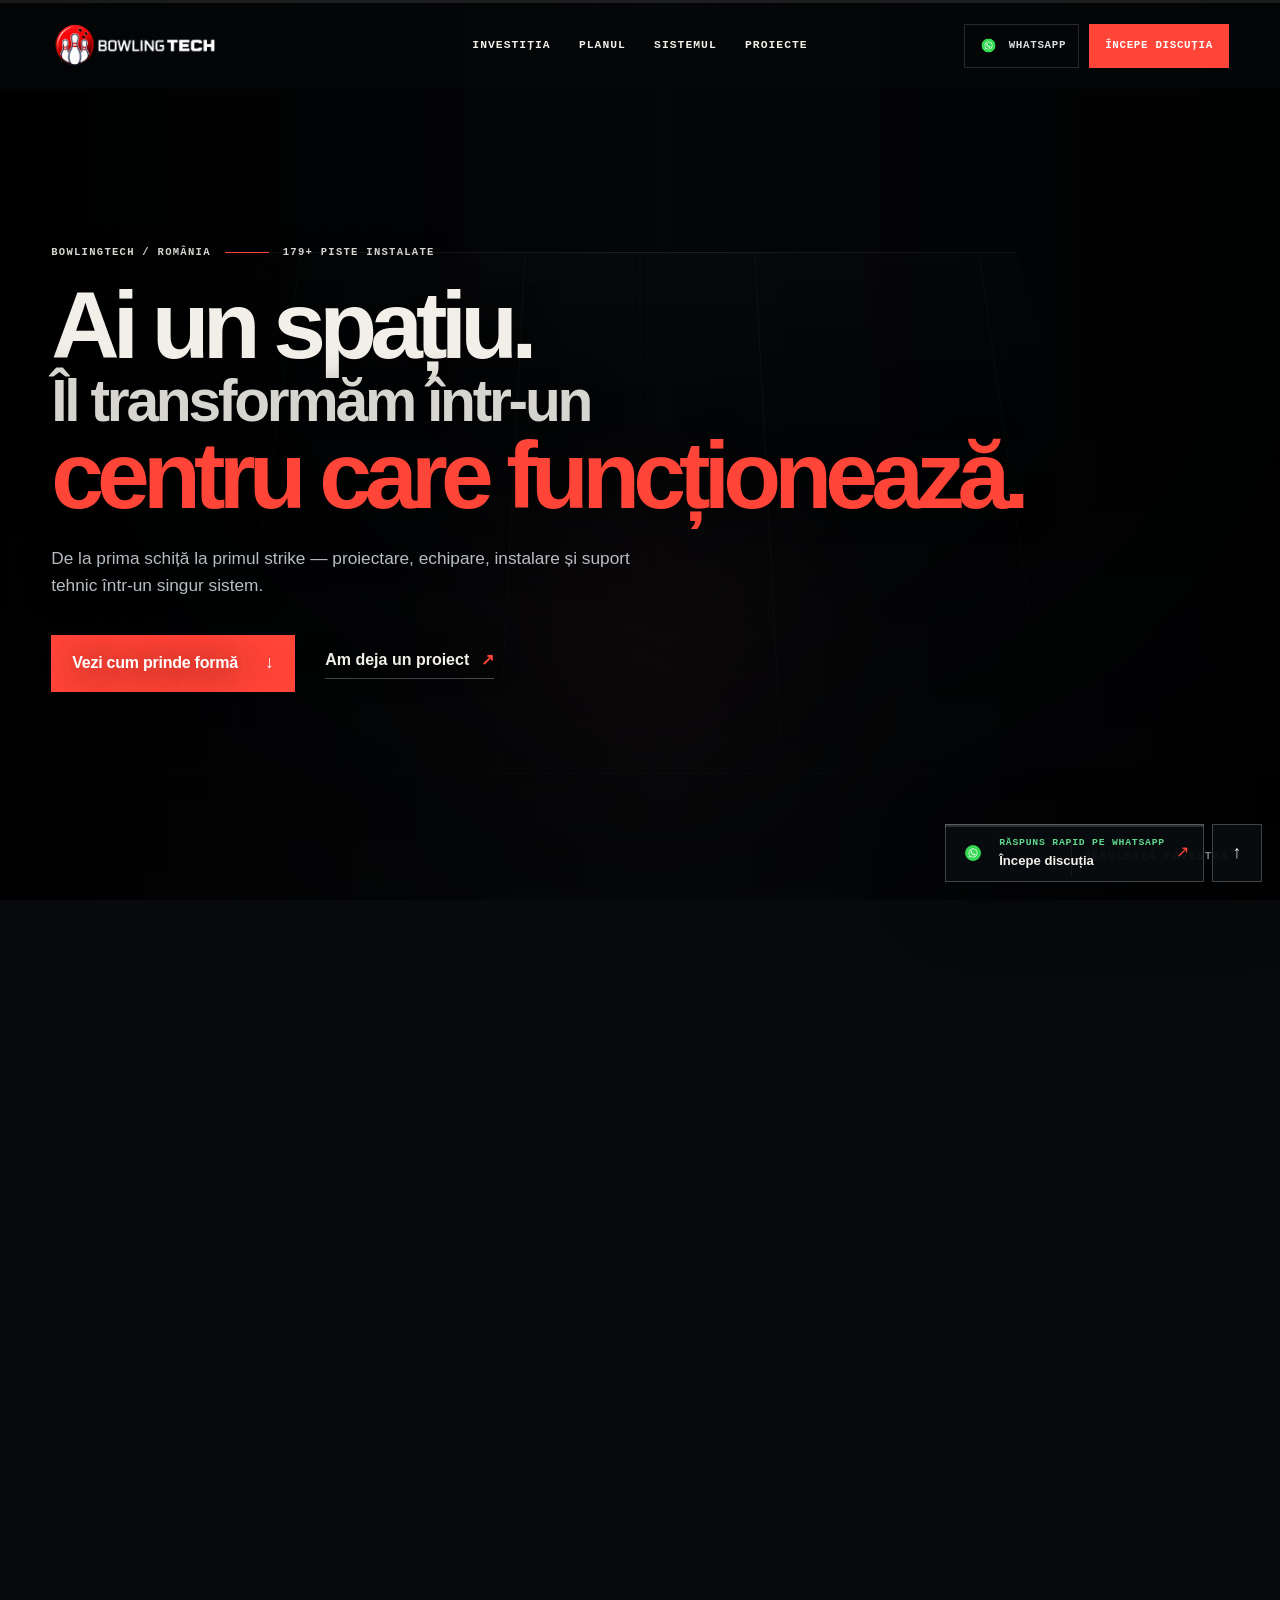
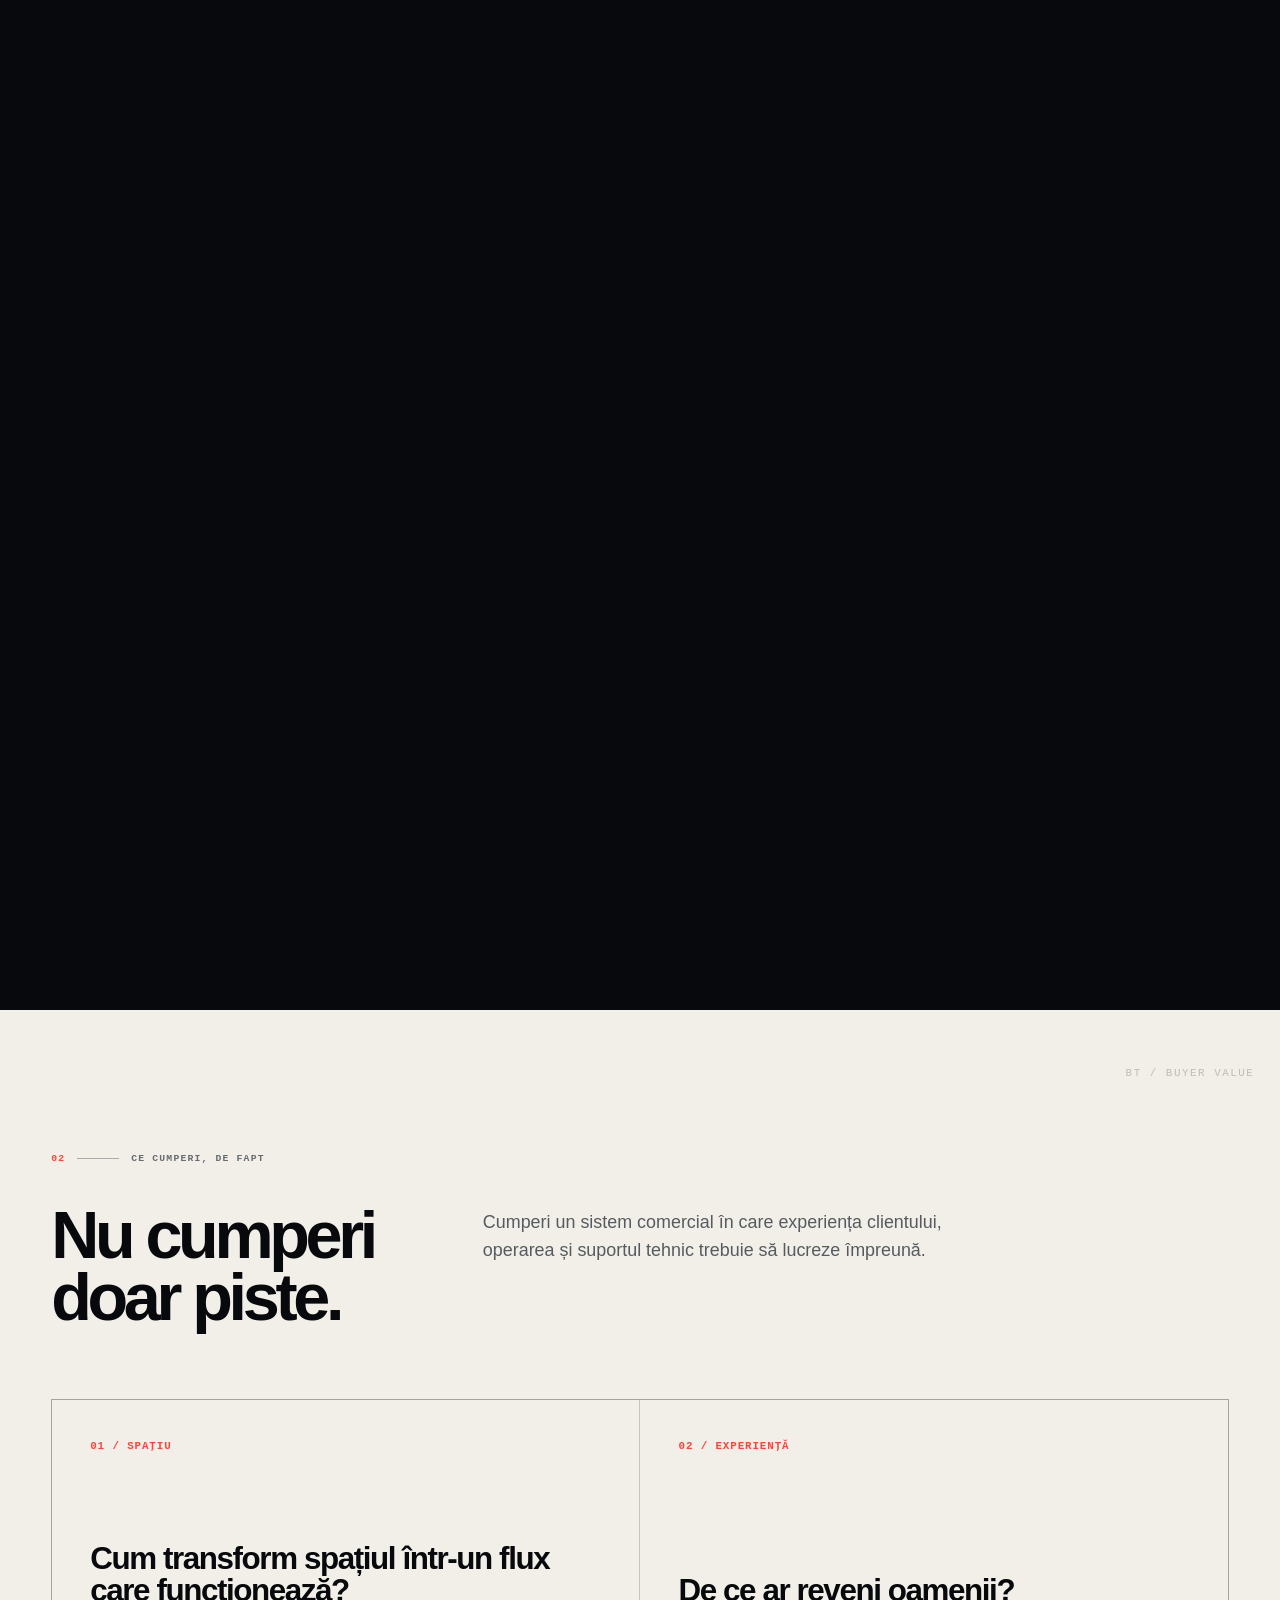
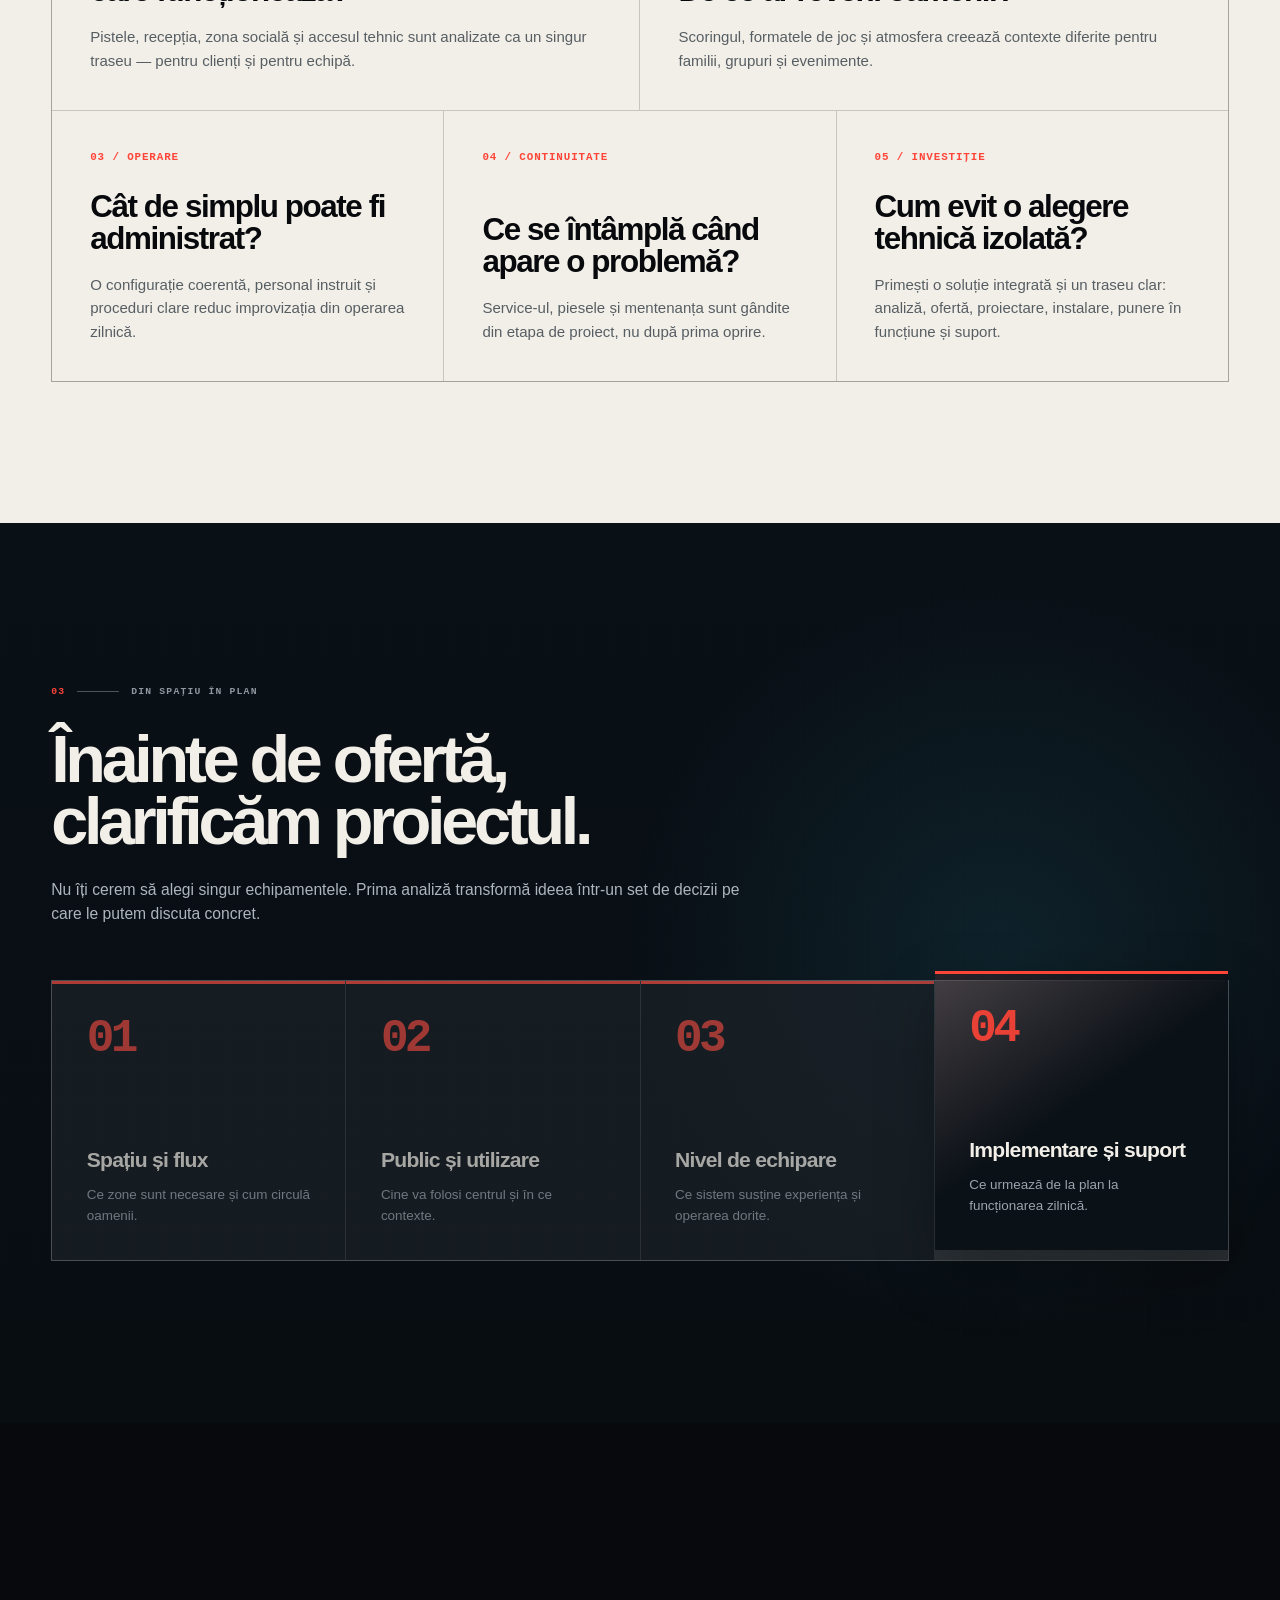
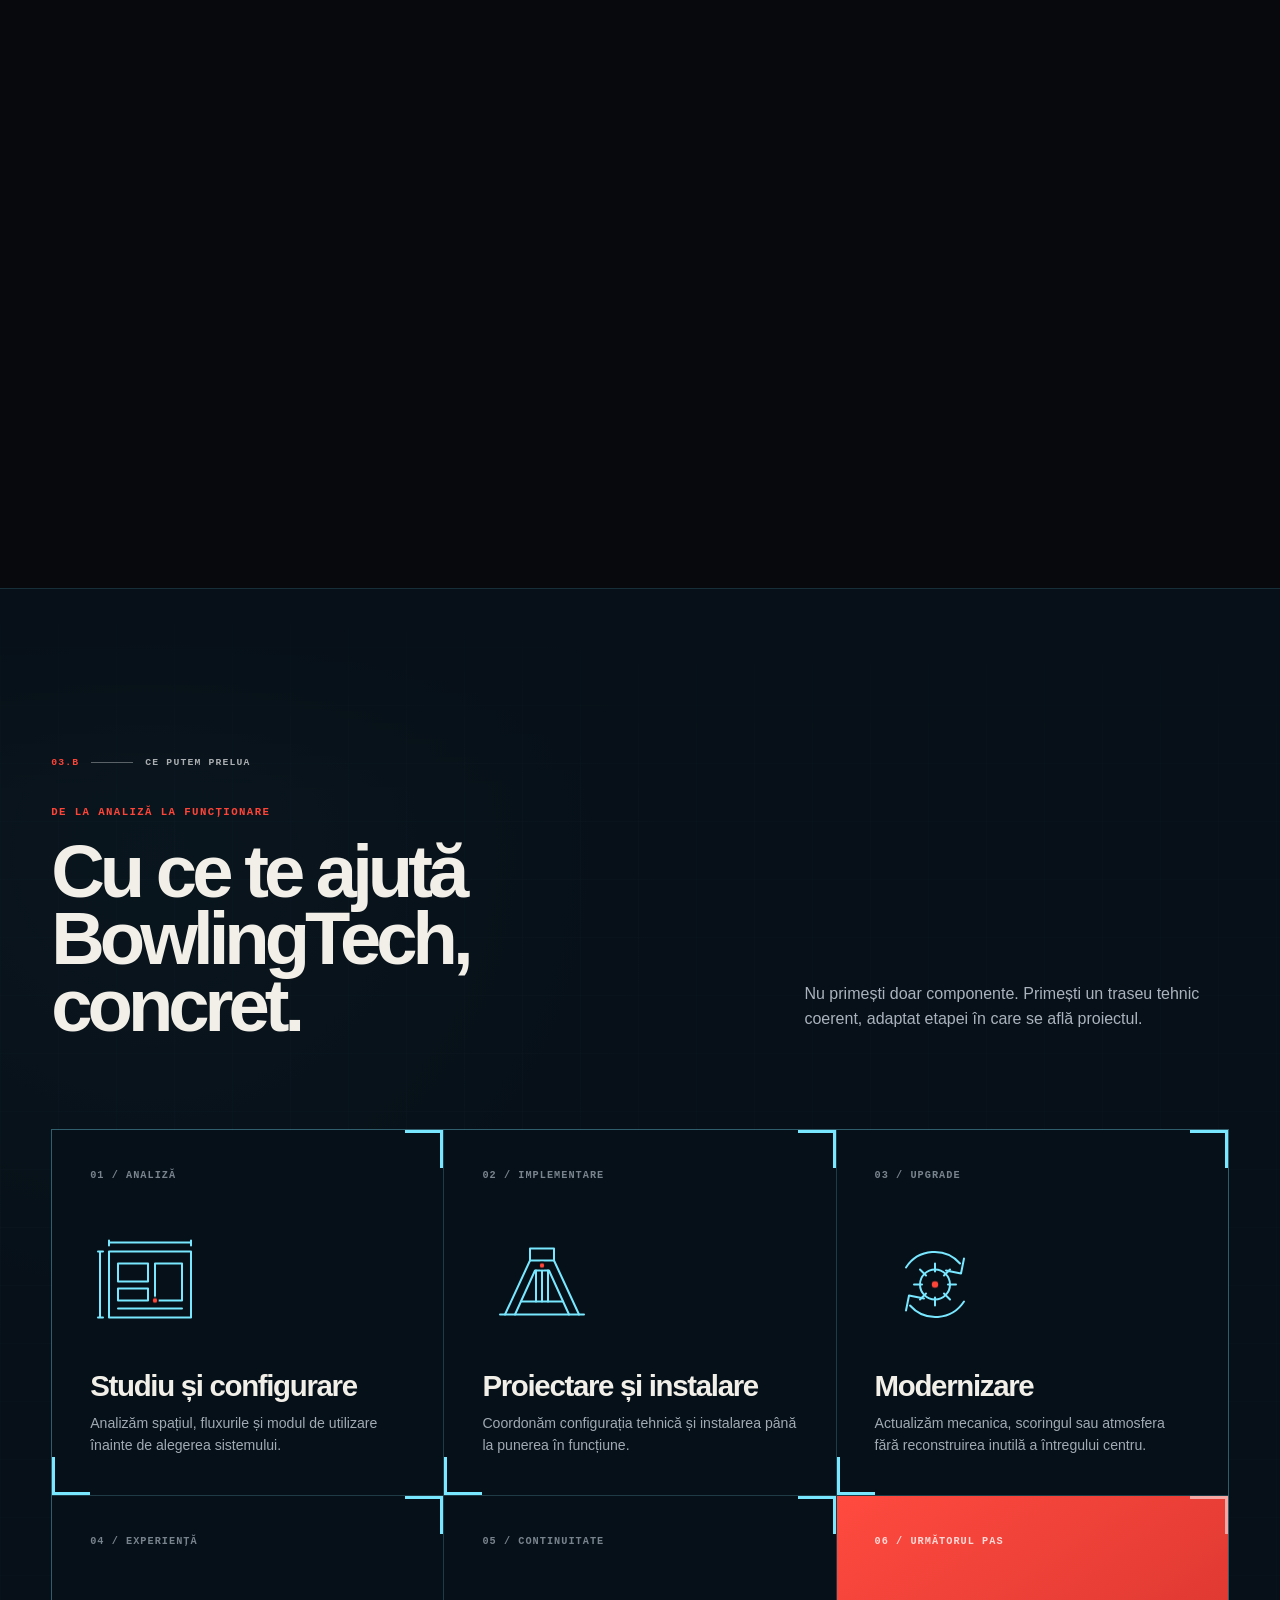
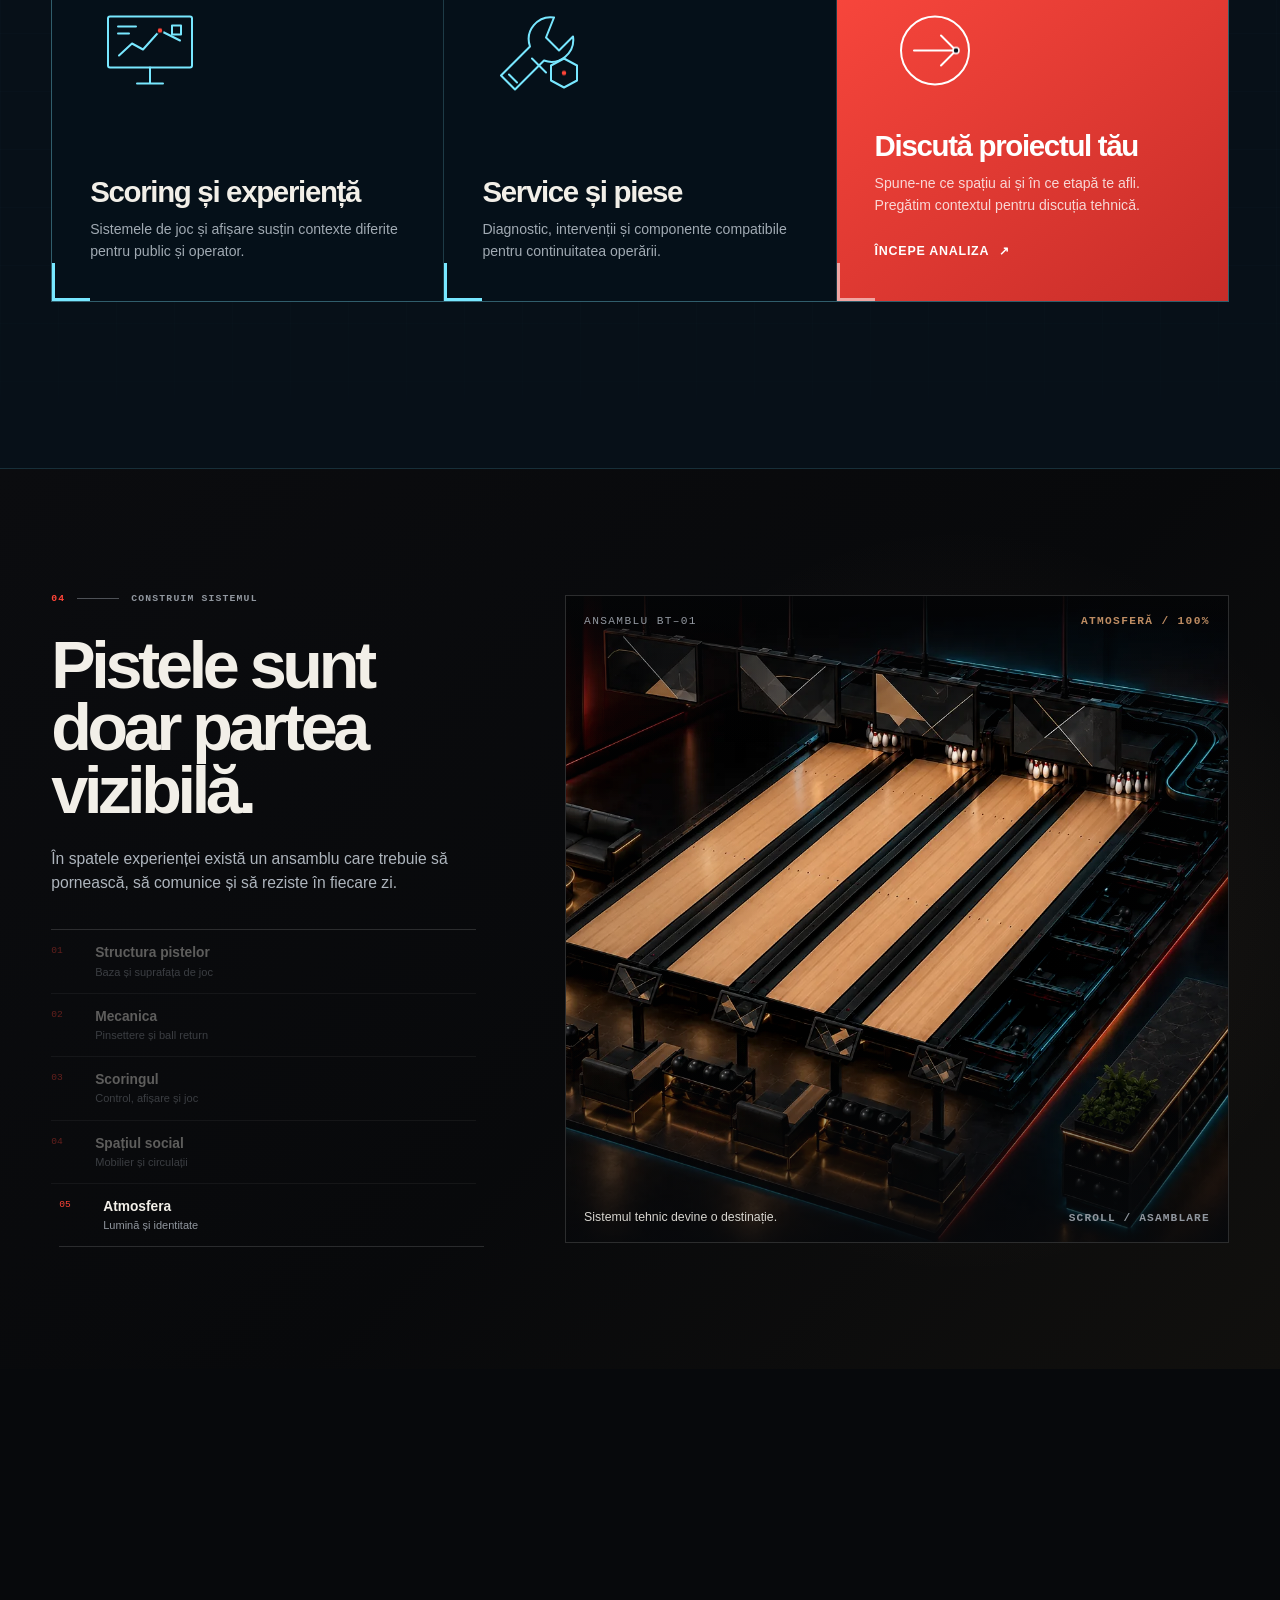
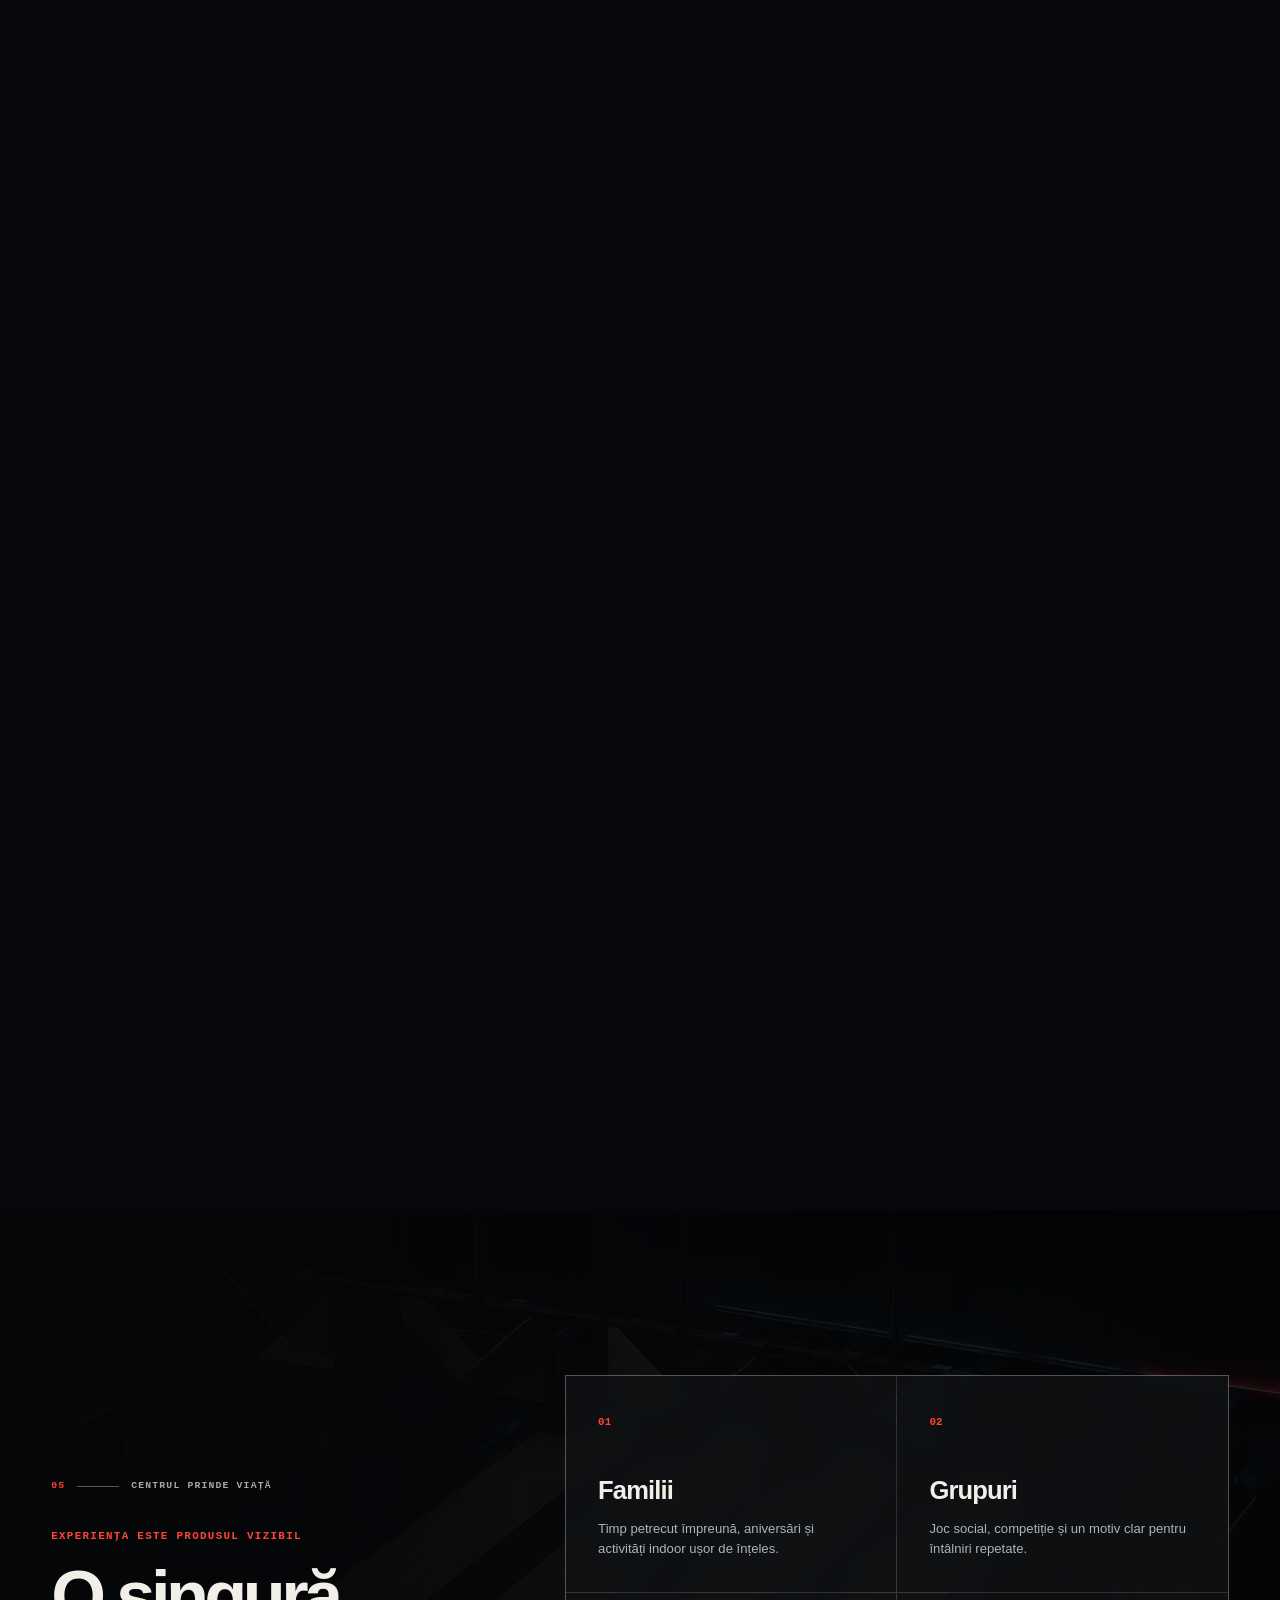
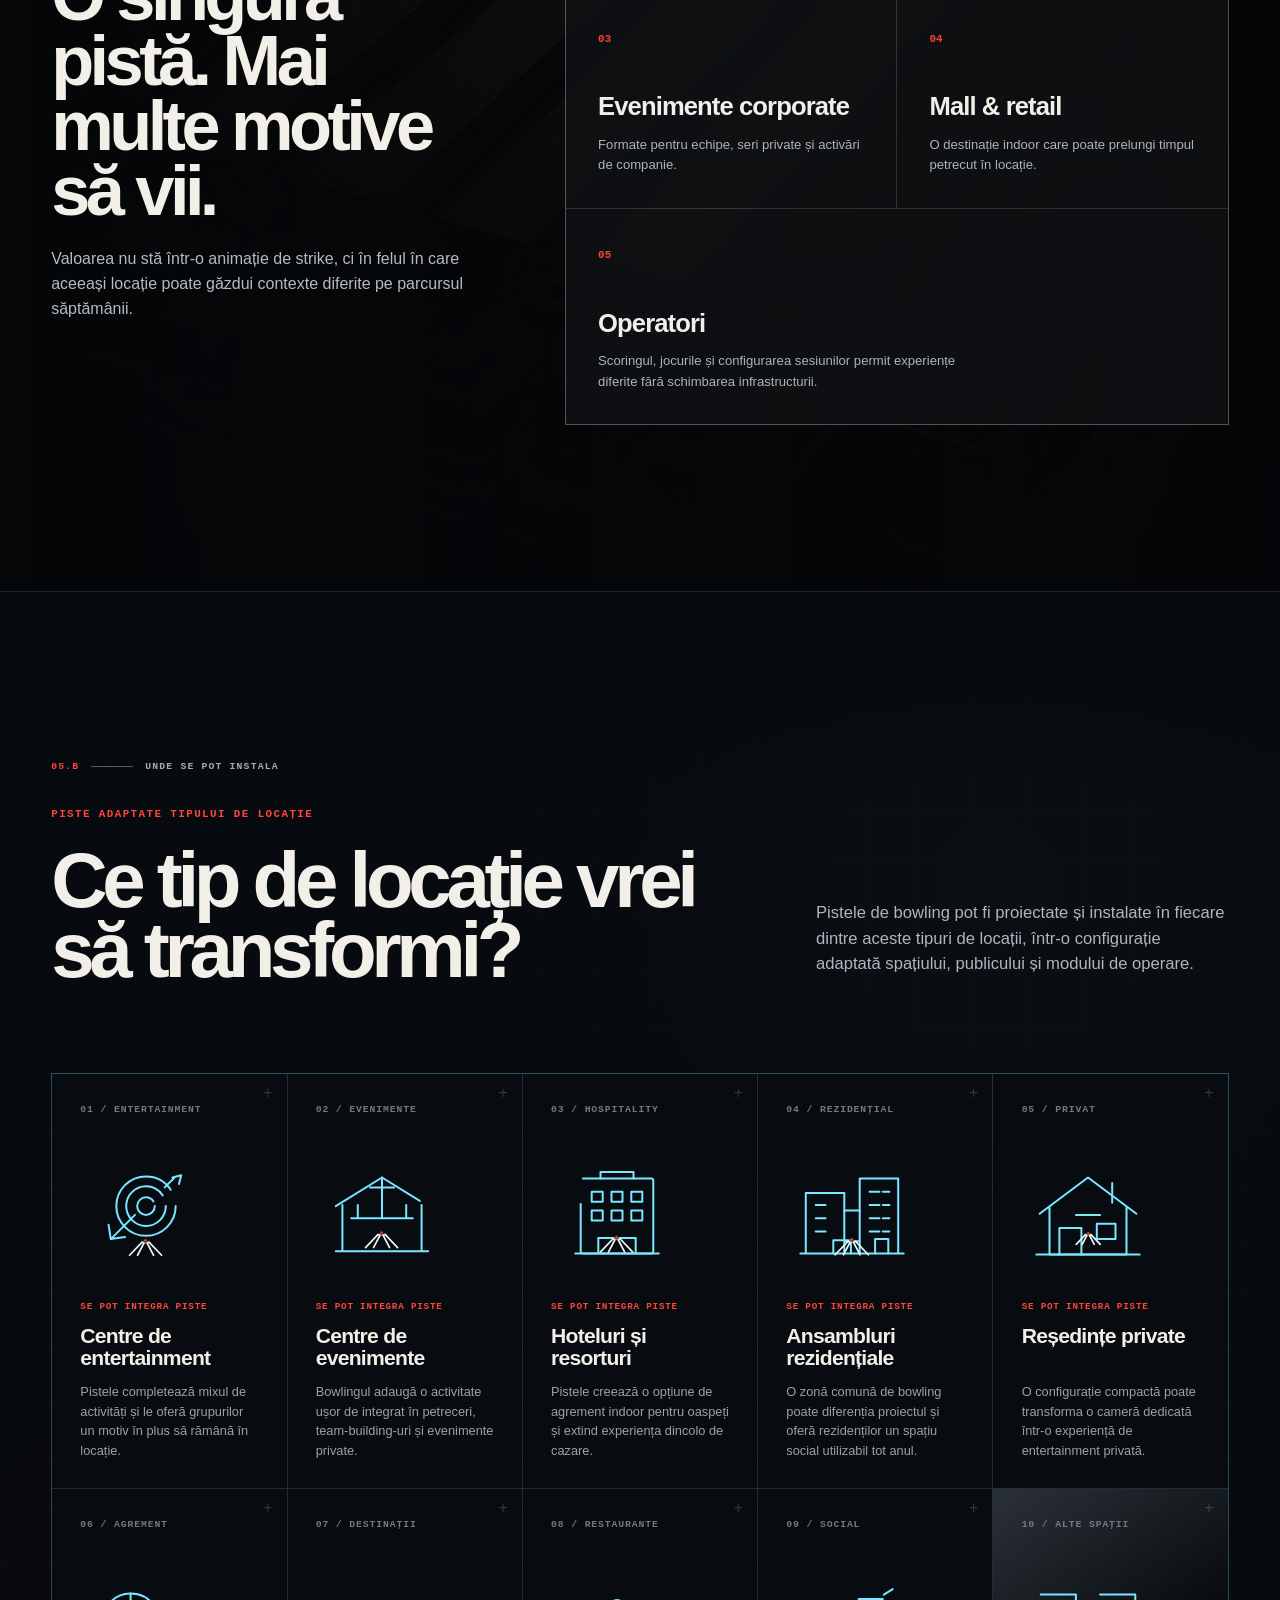
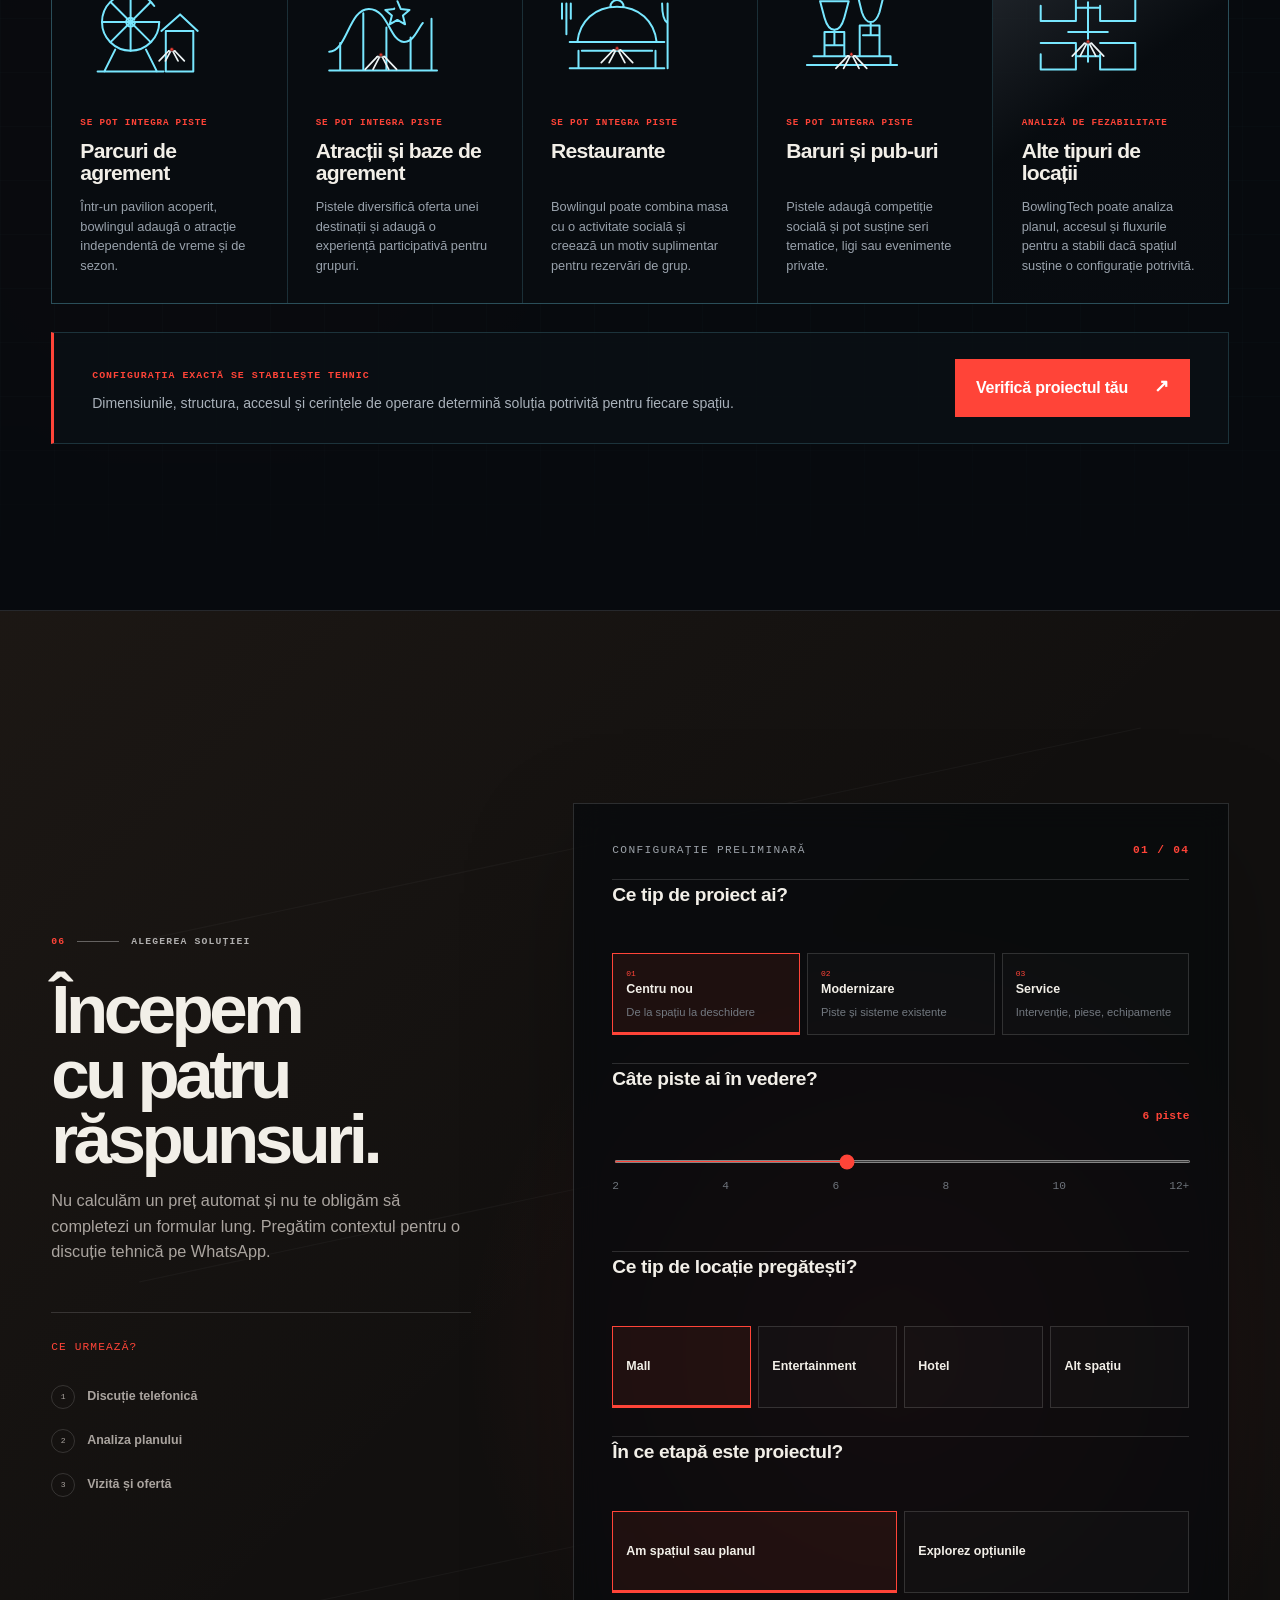
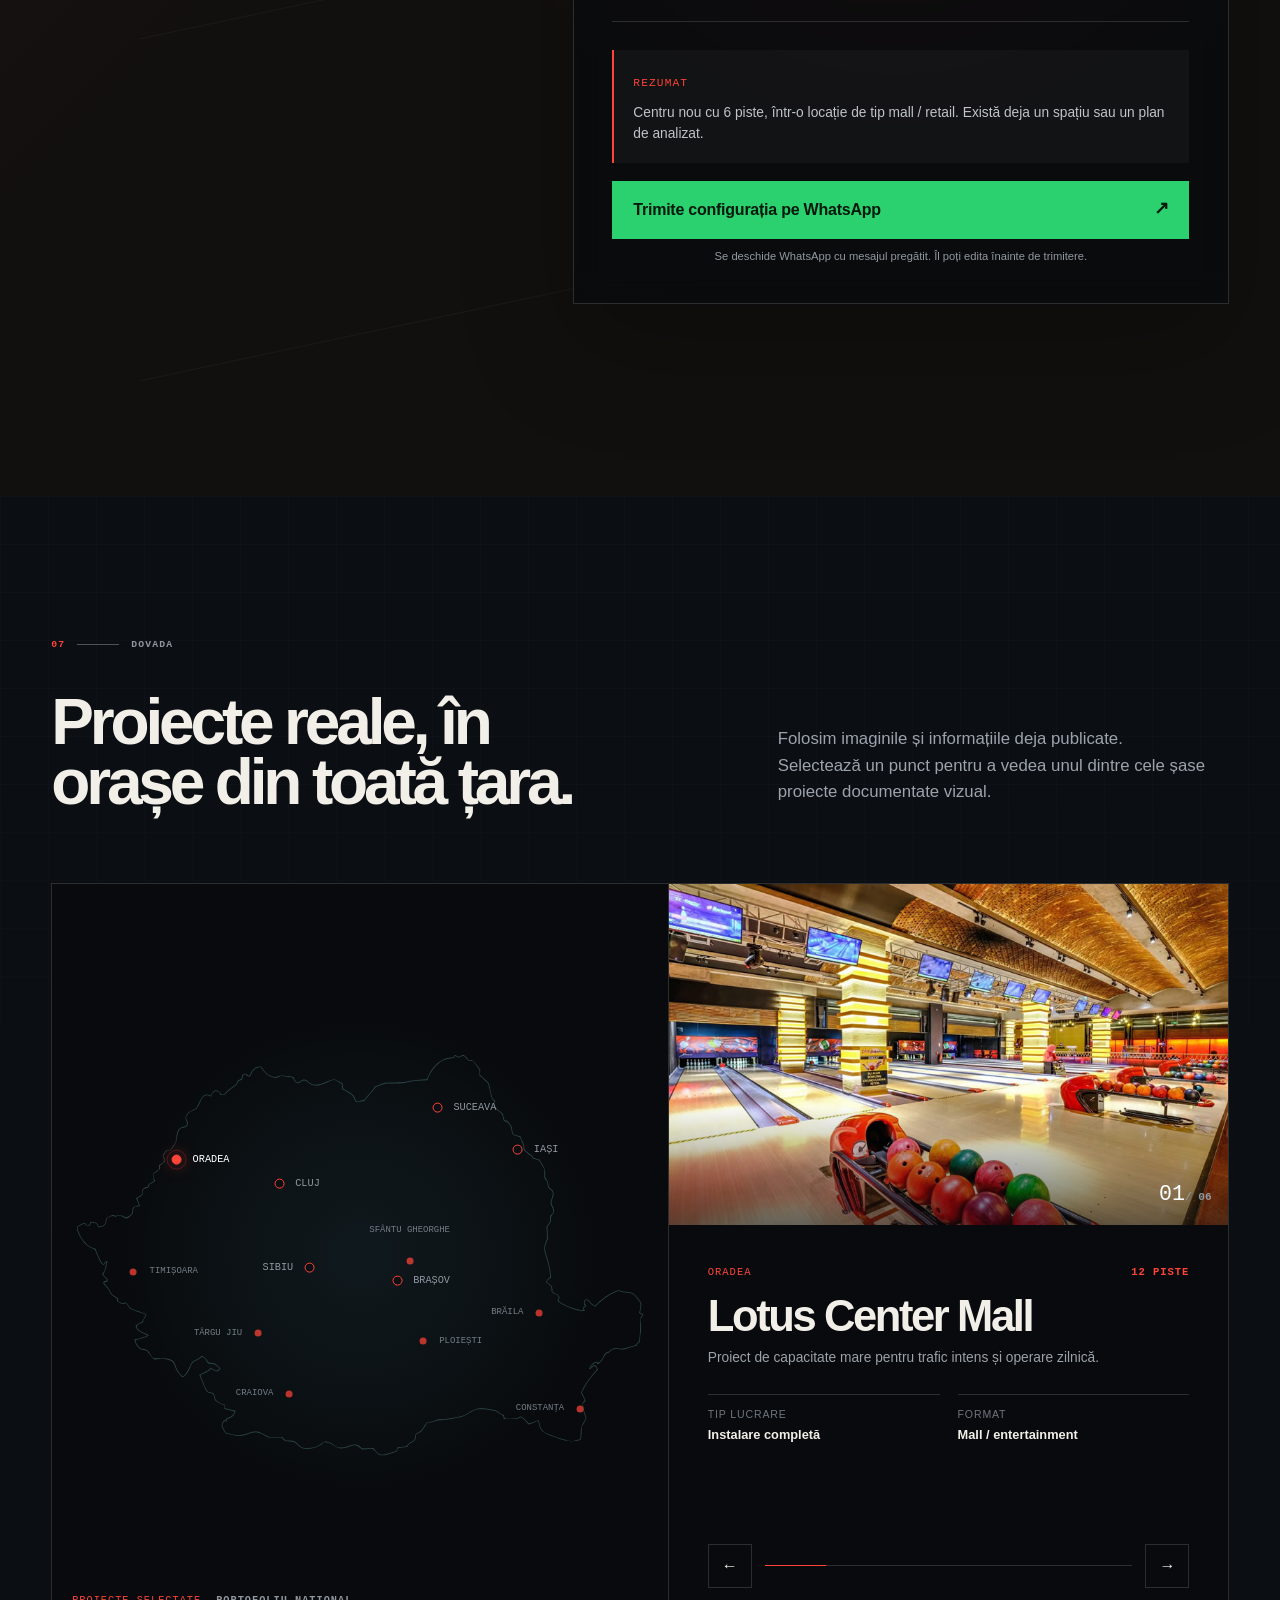
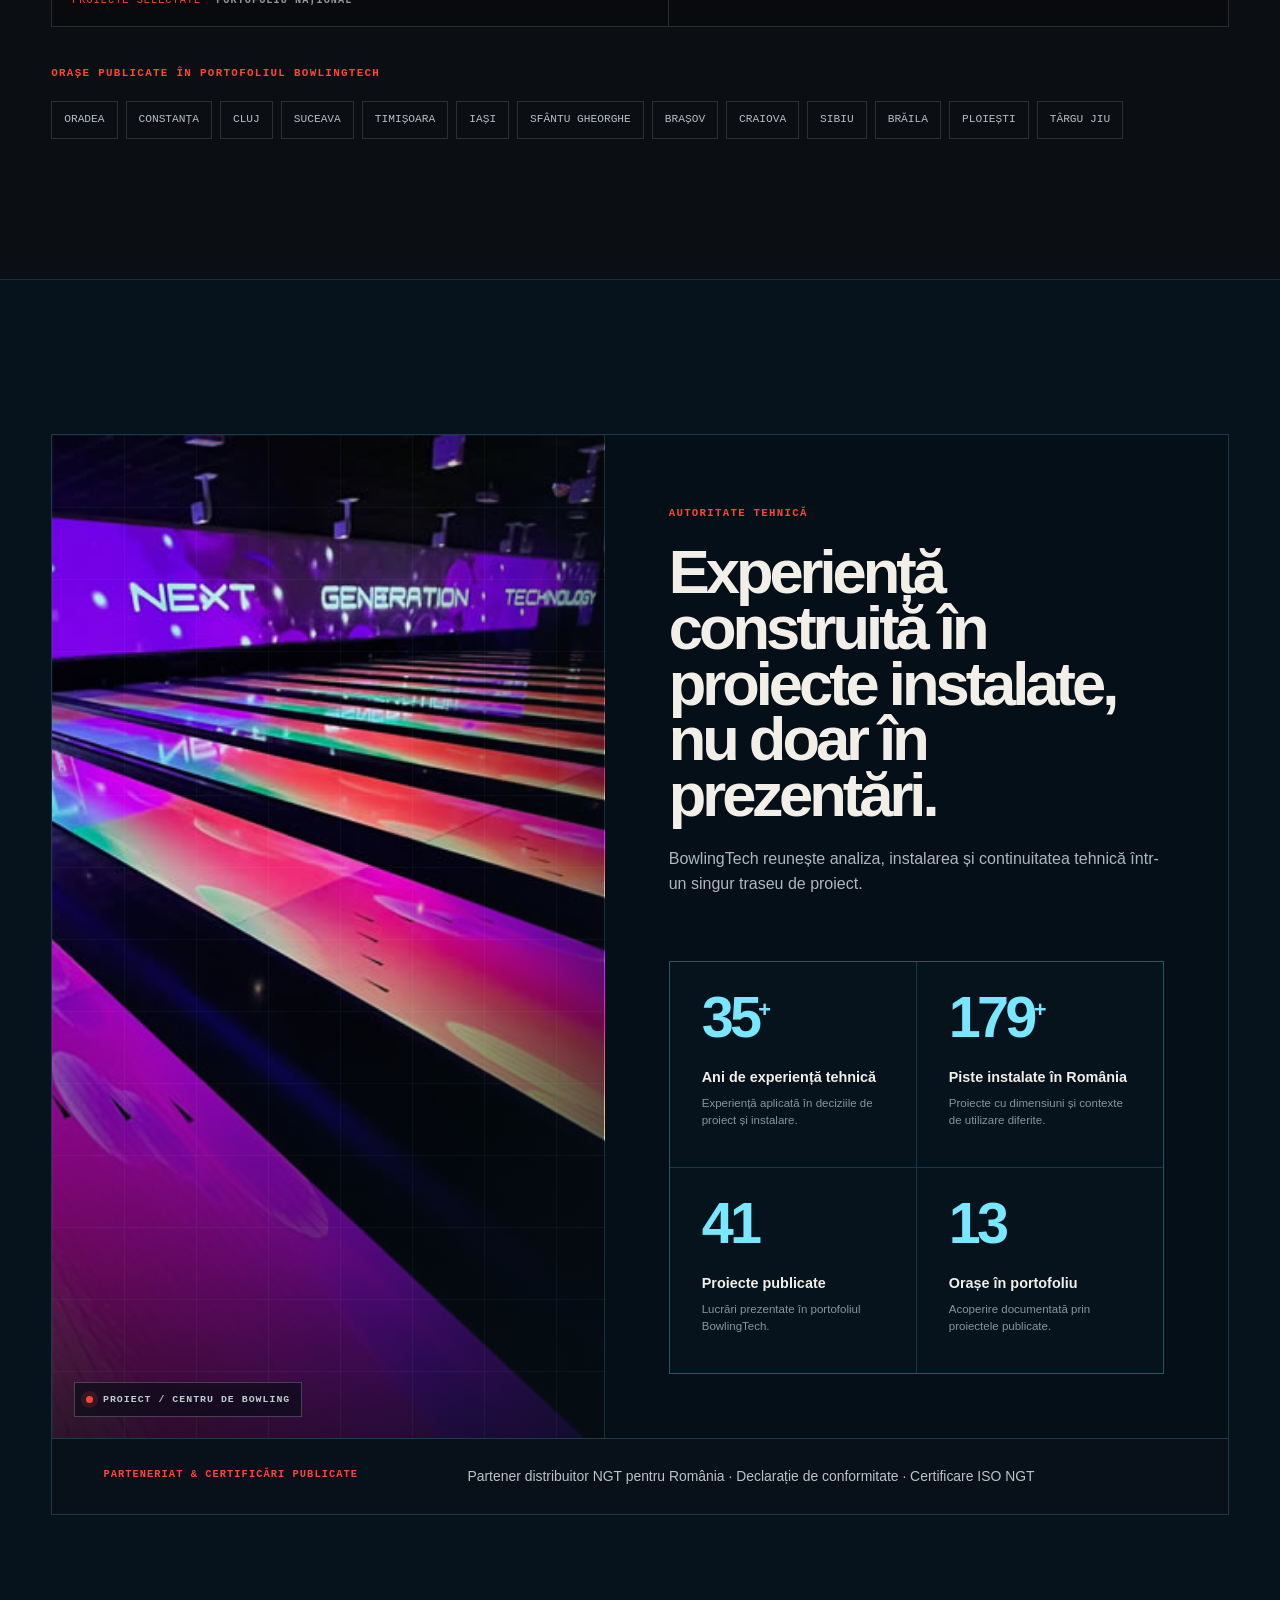
<file: index.html>
<!doctype html>
<html lang="ro">
<head>
  <meta charset="utf-8">
  <meta name="viewport" content="width=device-width, initial-scale=1, viewport-fit=cover">
  <title>BowlingTech — De la spațiu gol la primul strike</title>
  <meta name="description" content="BowlingTech proiectează, instalează și susține tehnic centre de bowling în România — de la analiza spațiului la deschidere și service.">
  <meta name="theme-color" content="#07090c">
  <meta property="og:type" content="website">
  <meta property="og:locale" content="ro_RO">
  <meta property="og:title" content="BowlingTech — De la spațiu gol la primul strike">
  <meta property="og:description" content="Un singur partener pentru planificare, echipare, instalare și suport tehnic.">
  <link rel="icon" href="assets/images/favicon.svg" type="image/svg+xml">
  <link rel="stylesheet" href="styles.css">
  <link rel="stylesheet" href="styles-v2.css">
</head>
<body>
  <a class="skip-link" href="#main">Sari la conținut</a>

  <div class="page-progress" aria-hidden="true"><span id="pageProgress"></span></div>

  <header class="site-header" id="siteHeader">
    <a class="brand" href="#idea" aria-label="BowlingTech — începutul paginii">
      <img src="assets/images/bowlingtech-logo.png" alt="BowlingTech" width="1436" height="504">
    </a>
    <nav class="desktop-nav" aria-label="Navigație principală">
      <a href="#beneficii">Investiția</a>
      <a href="#plan">Planul</a>
      <a href="#sistem">Sistemul</a>
      <a href="#dovada">Proiecte</a>
    </nav>
    <div class="header-actions">
      <a class="header-whatsapp" href="https://wa.me/40732430303?text=Bun%C4%83%2C%20vreau%20s%C4%83%20discut%20despre%20un%20proiect%20de%20bowling." target="_blank" rel="noopener" aria-label="Deschide WhatsApp BowlingTech">
        <img src="assets/images/whatsapp.webp" alt="" width="350" height="350"><span>WhatsApp</span>
      </a>
      <a class="header-contact" href="#configurator">Începe discuția</a>
      <button class="menu-toggle" id="menuToggle" type="button" aria-expanded="false" aria-controls="mobileMenu">
        <span></span><span></span><span></span><b>Meniu</b>
      </button>
    </div>
  </header>

  <nav class="mobile-menu" id="mobileMenu" aria-label="Navigație mobilă" hidden>
    <a href="#idea"><span>01</span> Ideea</a>
    <a href="#beneficii"><span>02</span> Ce cumperi</a>
    <a href="#plan"><span>03</span> Spațiul devine plan</a>
    <a href="#sistem"><span>04</span> Construim sistemul</a>
    <a href="#strike"><span>05</span> Primul strike</a>
    <a href="#configurator"><span>06</span> Configurator</a>
    <a href="#dovada"><span>07</span> Dovada</a>
    <a href="#suport"><span>08</span> După deschidere</a>
    <div class="mobile-menu-cta">
      <a href="tel:+40732430303">Sună acum</a>
      <a href="https://wa.me/40732430303?text=Bun%C4%83%2C%20vreau%20s%C4%83%20discut%20despre%20un%20proiect%20de%20bowling." target="_blank" rel="noopener">WhatsApp</a>
    </div>
  </nav>

  <main id="main">
    <section class="scroll-scene hero-scene" id="idea" data-scroll-scene data-chapter="idea">
      <div class="scene-stage hero-stage">
        <div class="hero-atmosphere" aria-hidden="true">
          <video class="hero-media" id="heroMedia" muted playsinline preload="auto" poster="assets/media/hero/hero-poster.webp">
            <source src="assets/media/hero/hero-space.mp4" type="video/mp4">
          </video>
          <div class="ceiling-grid"></div>
          <div class="empty-space"><span></span><span></span><span></span><span></span></div>
          <div class="lane-trace"><i></i><i></i><i></i></div>
          <div class="hero-ball"><span></span><span></span><span></span></div>
          <div class="hero-pins">
            <i></i><i></i><i></i><i></i><i></i><i></i><i></i><i></i><i></i><i></i>
          </div>
        </div>

        <div class="hero-copy container">
          <div class="hero-kicker"><span>BowlingTech / România</span><i></i><span>179+ piste instalate</span></div>
          <h1>
            <span class="hero-line hero-line-one">Ai un spațiu.</span>
            <span class="hero-line hero-line-two">Îl transformăm într-un</span>
            <span class="hero-line hero-line-three">centru care funcționează.</span>
          </h1>
          <p class="hero-intro">De la prima schiță la primul strike — proiectare, echipare, instalare și suport tehnic într-un singur sistem.</p>
          <div class="hero-actions">
            <a class="button button-primary" href="#plan">Vezi cum prinde formă <span aria-hidden="true">↓</span></a>
            <a class="text-link" href="#configurator">Am deja un proiect <span aria-hidden="true">↗</span></a>
          </div>
        </div>

        <div class="scroll-prompt" aria-hidden="true"><span></span><b>Derulează povestea</b></div>
      </div>
    </section>

    <section class="value-section" id="beneficii" data-chapter="beneficii">
      <div class="container">
        <div class="value-heading reveal">
          <div class="chapter-index"><span>02</span><i></i><b>Ce cumperi, de fapt</b></div>
          <h2>Nu cumperi doar piste.</h2>
          <p>Cumperi un sistem comercial în care experiența clientului, operarea și suportul tehnic trebuie să lucreze împreună.</p>
        </div>

        <div class="buyer-value-grid">
          <article class="buyer-value-card buyer-value-card-lead reveal">
            <span>01 / SPAȚIU</span>
            <h3>Cum transform spațiul într-un flux care funcționează?</h3>
            <p>Pistele, recepția, zona socială și accesul tehnic sunt analizate ca un singur traseu — pentru clienți și pentru echipă.</p>
          </article>
          <article class="buyer-value-card reveal">
            <span>02 / EXPERIENȚĂ</span>
            <h3>De ce ar reveni oamenii?</h3>
            <p>Scoringul, formatele de joc și atmosfera creează contexte diferite pentru familii, grupuri și evenimente.</p>
          </article>
          <article class="buyer-value-card reveal">
            <span>03 / OPERARE</span>
            <h3>Cât de simplu poate fi administrat?</h3>
            <p>O configurație coerentă, personal instruit și proceduri clare reduc improvizația din operarea zilnică.</p>
          </article>
          <article class="buyer-value-card reveal">
            <span>04 / CONTINUITATE</span>
            <h3>Ce se întâmplă când apare o problemă?</h3>
            <p>Service-ul, piesele și mentenanța sunt gândite din etapa de proiect, nu după prima oprire.</p>
          </article>
          <article class="buyer-value-card buyer-value-card-end reveal">
            <span>05 / INVESTIȚIE</span>
            <h3>Cum evit o alegere tehnică izolată?</h3>
            <p>Primești o soluție integrată și un traseu clar: analiză, ofertă, proiectare, instalare, punere în funcțiune și suport.</p>
          </article>
        </div>
      </div>
    </section>

    <section class="scroll-scene plan-scene" id="plan" data-scroll-scene data-chapter="plan">
      <div class="scene-stage plan-stage">
        <div class="container plan-layout">
          <div class="chapter-copy plan-copy">
            <div class="chapter-index"><span>03</span><i></i><b>Din spațiu în plan</b></div>
            <h2>Înainte de ofertă, clarificăm proiectul.</h2>
            <p>Nu îți cerem să alegi singur echipamentele. Prima analiză transformă ideea într-un set de decizii pe care le putem discuta concret.</p>
            <ol class="plan-decisions" id="planDecisions">
              <li class="is-active"><span>01</span><div><b>Spațiu și flux</b><small>Ce zone sunt necesare și cum circulă oamenii.</small></div></li>
              <li><span>02</span><div><b>Public și utilizare</b><small>Cine va folosi centrul și în ce contexte.</small></div></li>
              <li><span>03</span><div><b>Nivel de echipare</b><small>Ce sistem susține experiența și operarea dorite.</small></div></li>
              <li><span>04</span><div><b>Implementare și suport</b><small>Ce urmează de la plan la funcționarea zilnică.</small></div></li>
            </ol>
          </div>
        </div>
      </div>
    </section>

    <section class="services-section" id="servicii" data-chapter="plan" aria-labelledby="servicesTitle">
      <div class="services-grid-lines" aria-hidden="true"></div>
      <div class="container">
        <div class="services-heading reveal">
          <div class="chapter-index light"><span>03.B</span><i></i><b>Ce putem prelua</b></div>
          <div>
            <span class="services-kicker">DE LA ANALIZĂ LA FUNCȚIONARE</span>
            <h2 id="servicesTitle">Cu ce te ajută BowlingTech, concret.</h2>
          </div>
          <p>Nu primești doar componente. Primești un traseu tehnic coerent, adaptat etapei în care se află proiectul.</p>
        </div>

        <div class="services-grid">
          <article class="service-card reveal">
            <span class="service-index">01 / ANALIZĂ</span>
            <svg class="service-icon" viewBox="0 0 120 96" aria-hidden="true" focusable="false">
              <rect class="service-line" pathLength="1" style="--i:0" x="19" y="15" width="82" height="66"/>
              <path class="service-line" pathLength="1" style="--i:1" d="M28 27h30v18H28zM65 27h27v37H65zM28 52h30v12H28zM28 72h64"/>
              <path class="service-line" pathLength="1" style="--i:2" d="M19 9v-5M101 9v-5M19 6h82M13 15H8M13 81H8M10 15v66"/>
              <circle class="service-node" cx="65" cy="64" r="3"/>
            </svg>
            <div><h3>Studiu și configurare</h3><p>Analizăm spațiul, fluxurile și modul de utilizare înainte de alegerea sistemului.</p></div>
          </article>

          <article class="service-card reveal">
            <span class="service-index">02 / IMPLEMENTARE</span>
            <svg class="service-icon" viewBox="0 0 120 96" aria-hidden="true" focusable="false">
              <path class="service-line" pathLength="1" style="--i:0" d="M23 78L48 24h24l25 54M33 78l20-44h14l20 44"/>
              <path class="service-line" pathLength="1" style="--i:1" d="M18 78h84M48 24V12h24v12M39 65h42"/>
              <path class="service-line" pathLength="1" style="--i:2" d="M54 34v31M60 34v31M66 34v31"/>
              <circle class="service-node" cx="60" cy="29" r="3"/>
            </svg>
            <div><h3>Proiectare și instalare</h3><p>Coordonăm configurația tehnică și instalarea până la punerea în funcțiune.</p></div>
          </article>

          <article class="service-card reveal">
            <span class="service-index">03 / UPGRADE</span>
            <svg class="service-icon" viewBox="0 0 120 96" aria-hidden="true" focusable="false">
              <path class="service-line" pathLength="1" style="--i:0" d="M31 31a34 34 0 0 1 54-4M89 22l-3 15-15-3M89 65a34 34 0 0 1-54 4M31 74l3-15 15 3"/>
              <circle class="service-line" pathLength="1" style="--i:1" cx="60" cy="48" r="15"/>
              <path class="service-line" pathLength="1" style="--i:2" d="M60 27v8M60 61v8M39 48h8M73 48h8M45 33l6 6M69 57l6 6M75 33l-6 6M51 57l-6 6"/>
              <circle class="service-node" cx="60" cy="48" r="4"/>
            </svg>
            <div><h3>Modernizare</h3><p>Actualizăm mecanica, scoringul sau atmosfera fără reconstruirea inutilă a întregului centru.</p></div>
          </article>

          <article class="service-card reveal">
            <span class="service-index">04 / EXPERIENȚĂ</span>
            <svg class="service-icon" viewBox="0 0 120 96" aria-hidden="true" focusable="false">
              <rect class="service-line" pathLength="1" style="--i:0" x="18" y="14" width="84" height="51" rx="2"/>
              <path class="service-line" pathLength="1" style="--i:1" d="M47 81h26M60 65v16M29 53l13-12 11 6 17-19 20 10"/>
              <path class="service-line" pathLength="1" style="--i:2" d="M28 24h18M28 31h11M82 23h9v9h-9z"/>
              <circle class="service-node" cx="70" cy="28" r="3"/>
            </svg>
            <div><h3>Scoring și experiență</h3><p>Sistemele de joc și afișare susțin contexte diferite pentru public și operator.</p></div>
          </article>

          <article class="service-card reveal">
            <span class="service-index">05 / CONTINUITATE</span>
            <svg class="service-icon" viewBox="0 0 120 96" aria-hidden="true" focusable="false">
              <path class="service-line" pathLength="1" style="--i:0" d="M72 15a22 22 0 0 0-24 29L19 73l14 14 29-29a22 22 0 0 0 29-24L77 48 64 35z"/>
              <path class="service-line" pathLength="1" style="--i:1" d="M27 72l8 8M50 56l14 14M82 56l13 7v15l-13 7-13-7V63z"/>
              <circle class="service-node" cx="82" cy="70.5" r="3"/>
            </svg>
            <div><h3>Service și piese</h3><p>Diagnostic, intervenții și componente compatibile pentru continuitatea operării.</p></div>
          </article>

          <a class="service-card service-card-cta reveal" href="#configurator" aria-label="Discută proiectul tău">
            <span class="service-index">06 / URMĂTORUL PAS</span>
            <svg class="service-icon" viewBox="0 0 120 96" aria-hidden="true" focusable="false">
              <circle class="service-line" pathLength="1" style="--i:0" cx="60" cy="48" r="34"/>
              <path class="service-line" pathLength="1" style="--i:1" d="M39 48h41M66 33l15 15-15 15"/>
              <circle class="service-node" cx="81" cy="48" r="3"/>
            </svg>
            <div><h3>Discută proiectul tău</h3><p>Spune-ne ce spațiu ai și în ce etapă te afli. Pregătim contextul pentru discuția tehnică.</p><span class="service-cta-label">Începe analiza <i aria-hidden="true">↗</i></span></div>
          </a>
        </div>
      </div>
    </section>

    <section class="scroll-scene system-scene" id="sistem" data-scroll-scene data-chapter="sistem">
      <div class="scene-stage system-stage">
        <div class="container system-layout">
          <div class="chapter-copy system-copy">
            <div class="chapter-index"><span>04</span><i></i><b>Construim sistemul</b></div>
            <h2>Pistele sunt doar partea vizibilă.</h2>
            <p>În spatele experienței există un ansamblu care trebuie să pornească, să comunice și să reziste în fiecare zi.</p>
            <ol class="assembly-steps" id="assemblySteps">
              <li class="is-active" data-assembly-step="0"><span>01</span><div><b>Structura pistelor</b><small>Baza și suprafața de joc</small></div></li>
              <li data-assembly-step="1"><span>02</span><div><b>Mecanica</b><small>Pinsettere și ball return</small></div></li>
              <li data-assembly-step="2"><span>03</span><div><b>Scoringul</b><small>Control, afișare și joc</small></div></li>
              <li data-assembly-step="3"><span>04</span><div><b>Spațiul social</b><small>Mobilier și circulații</small></div></li>
              <li data-assembly-step="4"><span>05</span><div><b>Atmosfera</b><small>Lumină și identitate</small></div></li>
            </ol>
          </div>

          <div class="assembly-visual" aria-label="Asamblarea conceptuală a centrului">
            <div class="assembly-status"><span>ANSAMBLU BT–01</span><b id="assemblyStatus">STRUCTURĂ / 20%</b></div>
            <div class="assembly-media-stack" aria-hidden="true">
              <img class="is-active" data-assembly-frame="0" src="assets/media/assembly/assembly-01-structure.webp" alt="" decoding="async">
              <img data-assembly-frame="1" src="assets/media/assembly/assembly-02-mechanics.webp" alt="" decoding="async">
              <img data-assembly-frame="2" src="assets/media/assembly/assembly-03-scoring.webp" alt="" decoding="async">
              <img data-assembly-frame="3" src="assets/media/assembly/assembly-04-furniture.webp" alt="" decoding="async">
              <img data-assembly-frame="4" src="assets/media/assembly/assembly-05-atmosphere.webp" alt="" decoding="async">
            </div>
            <div class="assembly-world" aria-hidden="true">
              <div class="assembly-layer layer-shell"><i></i><i></i><i></i></div>
              <div class="assembly-layer layer-deck">
                <span></span><span></span><span></span><span></span>
              </div>
              <div class="assembly-layer layer-machines">
                <span></span><span></span><span></span><span></span>
              </div>
              <div class="assembly-layer layer-scoring">
                <span>08</span><span>17</span><span>24</span><span>31</span>
              </div>
              <div class="assembly-layer layer-furniture">
                <span></span><span></span><span></span>
              </div>
              <div class="assembly-layer layer-light"><i></i><i></i><i></i><i></i></div>
              <div class="assembly-origin"><i></i><b>0.00</b></div>
            </div>
            <div class="assembly-caption"><span id="assemblyCaption">Fundația pentru un joc constant.</span><b>scroll / asamblare</b></div>
          </div>
        </div>
      </div>
    </section>

    <section class="experience-section" id="strike" data-chapter="strike">
      <div class="experience-backdrop" aria-hidden="true">
        <img src="assets/media/assembly/assembly-05-atmosphere.webp" alt="" loading="lazy" decoding="async">
      </div>
      <div class="container experience-layout">
        <div class="experience-copy reveal">
          <div class="chapter-index light"><span>05</span><i></i><b>Centrul prinde viață</b></div>
          <span class="experience-kicker">EXPERIENȚA ESTE PRODUSUL VIZIBIL</span>
          <h2>O singură pistă. Mai multe motive să vii.</h2>
          <p>Valoarea nu stă într-o animație de strike, ci în felul în care aceeași locație poate găzdui contexte diferite pe parcursul săptămânii.</p>
        </div>

        <div class="audience-grid" aria-label="Public și contexte de utilizare">
          <article class="audience-card reveal"><span>01</span><h3>Familii</h3><p>Timp petrecut împreună, aniversări și activități indoor ușor de înțeles.</p></article>
          <article class="audience-card reveal"><span>02</span><h3>Grupuri</h3><p>Joc social, competiție și un motiv clar pentru întâlniri repetate.</p></article>
          <article class="audience-card reveal"><span>03</span><h3>Evenimente corporate</h3><p>Formate pentru echipe, seri private și activări de companie.</p></article>
          <article class="audience-card reveal"><span>04</span><h3>Mall &amp; retail</h3><p>O destinație indoor care poate prelungi timpul petrecut în locație.</p></article>
          <article class="audience-card audience-card-wide reveal"><span>05</span><h3>Operatori</h3><p>Scoringul, jocurile și configurarea sesiunilor permit experiențe diferite fără schimbarea infrastructurii.</p></article>
        </div>
      </div>
    </section>

    <section class="location-section" id="locatii" data-chapter="strike" aria-labelledby="locationTitle">
      <div class="location-grid-lines" aria-hidden="true"></div>
      <div class="container">
        <div class="location-heading reveal">
          <div class="chapter-index light"><span>05.B</span><i></i><b>Unde se pot instala</b></div>
          <span class="location-kicker">PISTE ADAPTATE TIPULUI DE LOCAȚIE</span>
          <h2 id="locationTitle">Ce tip de locație vrei să transformi?</h2>
          <p>Pistele de bowling pot fi proiectate și instalate în fiecare dintre aceste tipuri de locații, într-o configurație adaptată spațiului, publicului și modului de operare.</p>
        </div>

        <div class="location-grid">
          <article class="location-card reveal">
            <span class="location-index">01 / ENTERTAINMENT</span>
            <svg class="location-icon" viewBox="0 0 120 96" aria-hidden="true" focusable="false">
              <circle class="icon-line" pathLength="1" style="--i:0" cx="60" cy="39" r="27"/>
              <circle class="icon-line" pathLength="1" style="--i:1" cx="60" cy="39" r="18"/>
              <circle class="icon-line" pathLength="1" style="--i:2" cx="60" cy="39" r="8"/>
              <path class="icon-line" pathLength="1" style="--i:3" d="M28 69L50 47M26 56l2 13 13-2M86 13l-9 9M84 13l8-2-2 8"/>
              <g class="lane-module" transform="translate(26 40) scale(.56)">
                <path class="icon-line" pathLength="1" style="--i:5" d="M34 78L54 57M86 78L66 57M47 78L58 57M73 78L62 57"/>
                <path class="icon-line" pathLength="1" style="--i:6" d="M54 57H66"/>
                <circle class="icon-node" cx="60" cy="54" r="3"/>
              </g>
            </svg>
            <div class="location-copy"><span>SE POT INTEGRA PISTE</span><h3>Centre de entertainment</h3><p>Pistele completează mixul de activități și le oferă grupurilor un motiv în plus să rămână în locație.</p></div>
          </article>

          <article class="location-card reveal">
            <span class="location-index">02 / EVENIMENTE</span>
            <svg class="location-icon" viewBox="0 0 120 96" aria-hidden="true" focusable="false">
              <path class="icon-line" pathLength="1" style="--i:0" d="M18 39L60 13l42 26"/>
              <path class="icon-line" pathLength="1" style="--i:1" d="M24 38v42M96 38v42M18 80h84"/>
              <path class="icon-line" pathLength="1" style="--i:2" d="M38 38v12M60 38v12M82 38v12M32 50h56"/>
              <path class="icon-line" pathLength="1" style="--i:3" d="M49 22h22M60 13v37"/>
              <g class="lane-module" transform="translate(26 33) scale(.56)">
                <path class="icon-line" pathLength="1" style="--i:5" d="M34 78L54 57M86 78L66 57M47 78L58 57M73 78L62 57"/>
                <path class="icon-line" pathLength="1" style="--i:6" d="M54 57H66"/>
                <circle class="icon-node" cx="60" cy="54" r="3"/>
              </g>
            </svg>
            <div class="location-copy"><span>SE POT INTEGRA PISTE</span><h3>Centre de evenimente</h3><p>Bowlingul adaugă o activitate ușor de integrat în petreceri, team-building-uri și evenimente private.</p></div>
          </article>

          <article class="location-card reveal">
            <span class="location-index">03 / HOSPITALITY</span>
            <svg class="location-icon" viewBox="0 0 120 96" aria-hidden="true" focusable="false">
              <rect class="icon-line" pathLength="1" style="--i:0" x="27" y="14" width="66" height="68" rx="2"/>
              <path class="icon-line" pathLength="1" style="--i:1" d="M22 82h76M43 82V68h34v14M37 26h10v9H37zM55 26h10v9H55zM73 26h10v9H73z"/>
              <path class="icon-line" pathLength="1" style="--i:2" d="M37 43h10v9H37zM55 43h10v9H55zM73 43h10v9H73zM45 14V8h30v6"/>
              <g class="lane-module" transform="translate(26 37) scale(.56)">
                <path class="icon-line" pathLength="1" style="--i:5" d="M34 78L54 57M86 78L66 57M47 78L58 57M73 78L62 57"/>
                <path class="icon-line" pathLength="1" style="--i:6" d="M54 57H66"/>
                <circle class="icon-node" cx="60" cy="54" r="3"/>
              </g>
            </svg>
            <div class="location-copy"><span>SE POT INTEGRA PISTE</span><h3>Hoteluri și resorturi</h3><p>Pistele creează o opțiune de agrement indoor pentru oaspeți și extind experiența dincolo de cazare.</p></div>
          </article>

          <article class="location-card reveal">
            <span class="location-index">04 / REZIDENȚIAL</span>
            <svg class="location-icon" viewBox="0 0 120 96" aria-hidden="true" focusable="false">
              <path class="icon-line" pathLength="1" style="--i:0" d="M18 82V27h35v55M67 82V14h35v68M13 82h94"/>
              <path class="icon-line" pathLength="1" style="--i:1" d="M27 38h9M27 50h9M27 62h9M76 26h9M76 38h9M76 50h9M76 62h9M88 26h6M88 38h6M88 50h6M88 62h6"/>
              <path class="icon-line" pathLength="1" style="--i:2" d="M53 43h14M53 71h14M43 82V70h16v12M81 82V69h12v13"/>
              <g class="lane-module" transform="translate(25 38) scale(.58)">
                <path class="icon-line" pathLength="1" style="--i:5" d="M34 78L54 57M86 78L66 57M47 78L58 57M73 78L62 57"/>
                <path class="icon-line" pathLength="1" style="--i:6" d="M54 57H66"/>
                <circle class="icon-node" cx="60" cy="54" r="3"/>
              </g>
            </svg>
            <div class="location-copy"><span>SE POT INTEGRA PISTE</span><h3>Ansambluri rezidențiale</h3><p>O zonă comună de bowling poate diferenția proiectul și oferă rezidenților un spațiu social utilizabil tot anul.</p></div>
          </article>

          <article class="location-card reveal">
            <span class="location-index">05 / PRIVAT</span>
            <svg class="location-icon" viewBox="0 0 120 96" aria-hidden="true" focusable="false">
              <path class="icon-line" pathLength="1" style="--i:0" d="M16 46L60 13l44 33M25 40v43h70V40"/>
              <path class="icon-line" pathLength="1" style="--i:1" d="M34 83V59h20v24M68 55h17v14H68zM82 18v18"/>
              <path class="icon-line" pathLength="1" style="--i:2" d="M13 83h94M49 47h22"/>
              <g class="lane-module" transform="translate(35 41) scale(.42)">
                <path class="icon-line" pathLength="1" style="--i:5" d="M34 78L54 57M86 78L66 57M47 78L58 57M73 78L62 57"/>
                <path class="icon-line" pathLength="1" style="--i:6" d="M54 57H66"/>
                <circle class="icon-node" cx="60" cy="54" r="3.6"/>
              </g>
            </svg>
            <div class="location-copy"><span>SE POT INTEGRA PISTE</span><h3>Reședințe private</h3><p>O configurație compactă poate transforma o cameră dedicată într-o experiență de entertainment privată.</p></div>
          </article>

          <article class="location-card reveal">
            <span class="location-index">06 / AGREMENT</span>
            <svg class="location-icon" viewBox="0 0 120 96" aria-hidden="true" focusable="false">
              <circle class="icon-line icon-wheel" pathLength="1" style="--i:0" cx="46" cy="39" r="26"/>
              <circle class="icon-line" pathLength="1" style="--i:1" cx="46" cy="39" r="4"/>
              <path class="icon-line" pathLength="1" style="--i:2" d="M46 13v52M20 39h52M28 21l36 36M64 21L28 57M32 64L22 84M60 64l10 20M16 84h60"/>
              <path class="icon-line" pathLength="1" style="--i:3" d="M78 47h25v37H78zM74 47l17-15 16 15"/>
              <g class="lane-module" transform="translate(57 40) scale(.44)">
                <path class="icon-line" pathLength="1" style="--i:5" d="M34 78L54 57M86 78L66 57M47 78L58 57M73 78L62 57"/>
                <path class="icon-line" pathLength="1" style="--i:6" d="M54 57H66"/>
                <circle class="icon-node" cx="60" cy="54" r="3.8"/>
              </g>
            </svg>
            <div class="location-copy"><span>SE POT INTEGRA PISTE</span><h3>Parcuri de agrement</h3><p>Într-un pavilion acoperit, bowlingul adaugă o atracție independentă de vreme și de sezon.</p></div>
          </article>

          <article class="location-card reveal">
            <span class="location-index">07 / DESTINAȚII</span>
            <svg class="location-icon" viewBox="0 0 120 96" aria-hidden="true" focusable="false">
              <path class="icon-line" pathLength="1" style="--i:0" d="M12 66c16 0 18-39 36-39s19 30 32 30 13-23 28-23"/>
              <path class="icon-line" pathLength="1" style="--i:1" d="M22 58v25M43 31v52M64 44v39M86 53v30M105 36v47M12 83h98"/>
              <path class="icon-line" pathLength="1" style="--i:2" d="M74 20l3 7 8 1-6 5 2 8-7-4-7 4 2-8-6-5 8-1z"/>
              <g class="lane-module" transform="translate(26 39) scale(.55)">
                <path class="icon-line" pathLength="1" style="--i:5" d="M34 78L54 57M86 78L66 57M47 78L58 57M73 78L62 57"/>
                <path class="icon-line" pathLength="1" style="--i:6" d="M54 57H66"/>
                <circle class="icon-node" cx="60" cy="54" r="3"/>
              </g>
            </svg>
            <div class="location-copy"><span>SE POT INTEGRA PISTE</span><h3>Atracții și baze de agrement</h3><p>Pistele diversifică oferta unei destinații și adaugă o experiență participativă pentru grupuri.</p></div>
          </article>

          <article class="location-card reveal">
            <span class="location-index">08 / RESTAURANTE</span>
            <svg class="location-icon" viewBox="0 0 120 96" aria-hidden="true" focusable="false">
              <path class="icon-line" pathLength="1" style="--i:0" d="M24 57c2-19 16-32 36-32s34 13 36 32M17 57h86M28 65h64M54 25a6 6 0 0 1 12 0"/>
              <path class="icon-line" pathLength="1" style="--i:1" d="M17 81h86M25 65v16M95 65v16M14 22v28M10 22v14M18 22v14M106 22v59M101 22c0 10 2 16 5 18"/>
              <g class="lane-module" transform="translate(27 33) scale(.55)">
                <path class="icon-line" pathLength="1" style="--i:5" d="M34 78L54 57M86 78L66 57M47 78L58 57M73 78L62 57"/>
                <path class="icon-line" pathLength="1" style="--i:6" d="M54 57H66"/>
                <circle class="icon-node" cx="60" cy="54" r="3"/>
              </g>
            </svg>
            <div class="location-copy"><span>SE POT INTEGRA PISTE</span><h3>Restaurante</h3><p>Bowlingul poate combina masa cu o activitate socială și creează un motiv suplimentar pentru rezervări de grup.</p></div>
          </article>

          <article class="location-card reveal">
            <span class="location-index">09 / SOCIAL</span>
            <svg class="location-icon" viewBox="0 0 120 96" aria-hidden="true" focusable="false">
              <path class="icon-line" pathLength="1" style="--i:0" d="M19 78h82M25 70h70v8M35 70V48h18v22M67 70V42h18v28"/>
              <path class="icon-line" pathLength="1" style="--i:1" d="M31 20h26l-4 15c-2 7-5 11-9 11s-7-4-9-11zM44 46v14M36 60h16"/>
              <path class="icon-line" pathLength="1" style="--i:2" d="M66 18h22l-3 12c-2 6-4 9-8 9s-6-3-8-9zM77 39v12M70 51h14M89 14l8-5"/>
              <g class="lane-module" transform="translate(27 39) scale(.54)">
                <path class="icon-line" pathLength="1" style="--i:5" d="M34 78L54 57M86 78L66 57M47 78L58 57M73 78L62 57"/>
                <path class="icon-line" pathLength="1" style="--i:6" d="M54 57H66"/>
                <circle class="icon-node" cx="60" cy="54" r="3"/>
              </g>
            </svg>
            <div class="location-copy"><span>SE POT INTEGRA PISTE</span><h3>Baruri și pub-uri</h3><p>Pistele adaugă competiție socială și pot susține seri tematice, ligi sau evenimente private.</p></div>
          </article>

          <article class="location-card location-card-other reveal">
            <span class="location-index">10 / ALTE SPAȚII</span>
            <svg class="location-icon" viewBox="0 0 120 96" aria-hidden="true" focusable="false">
              <rect class="icon-line" pathLength="1" style="--i:0" x="17" y="14" width="32" height="24"/>
              <rect class="icon-line" pathLength="1" style="--i:1" x="71" y="14" width="32" height="24"/>
              <rect class="icon-line" pathLength="1" style="--i:2" x="17" y="58" width="32" height="24"/>
              <rect class="icon-line" pathLength="1" style="--i:3" x="71" y="58" width="32" height="24"/>
              <path class="icon-line" pathLength="1" style="--i:4" d="M60 21v54M42 48h36M60 42v12M54 48h12M49 26h11M60 26h11M49 70h11M60 70h11"/>
              <g class="lane-module" transform="translate(27 27) scale(.55)">
                <path class="icon-line" pathLength="1" style="--i:5" d="M34 78L54 57M86 78L66 57M47 78L58 57M73 78L62 57"/>
                <path class="icon-line" pathLength="1" style="--i:6" d="M54 57H66"/>
                <circle class="icon-node" cx="60" cy="54" r="3"/>
              </g>
            </svg>
            <div class="location-copy"><span>ANALIZĂ DE FEZABILITATE</span><h3>Alte tipuri de locații</h3><p>BowlingTech poate analiza planul, accesul și fluxurile pentru a stabili dacă spațiul susține o configurație potrivită.</p></div>
          </article>
        </div>

        <div class="location-cta reveal">
          <div><span>CONFIGURAȚIA EXACTĂ SE STABILEȘTE TEHNIC</span><p>Dimensiunile, structura, accesul și cerințele de operare determină soluția potrivită pentru fiecare spațiu.</p></div>
          <a class="button button-primary" href="#configurator">Verifică proiectul tău <span aria-hidden="true">↗</span></a>
        </div>
      </div>
    </section>

    <section class="config-section" id="configurator" data-chapter="configurator">
      <div class="config-backdrop" aria-hidden="true"><span></span><span></span><span></span><span></span></div>
      <div class="container config-layout">
        <div class="config-copy reveal">
          <div class="chapter-index light"><span>06</span><i></i><b>Alegerea soluției</b></div>
          <h2>Începem cu patru răspunsuri.</h2>
          <p>Nu calculăm un preț automat și nu te obligăm să completezi un formular lung. Pregătim contextul pentru o discuție tehnică pe WhatsApp.</p>
          <div class="next-step">
            <span>Ce urmează?</span>
            <ol>
              <li><i>1</i><b>Discuție telefonică</b></li>
              <li><i>2</i><b>Analiza planului</b></li>
              <li><i>3</i><b>Vizită și ofertă</b></li>
            </ol>
          </div>
        </div>

        <form class="project-configurator reveal" id="projectConfigurator">
          <div class="config-head"><span>CONFIGURAȚIE PRELIMINARĂ</span><b id="configStepLabel">01 / 04</b></div>

          <fieldset class="config-fieldset">
            <legend>Ce tip de proiect ai?</legend>
            <div class="choice-grid choice-grid-three">
              <label><input type="radio" name="proiect" value="Centru nou" checked><span><i>01</i><b>Centru nou</b><small>De la spațiu la deschidere</small></span></label>
              <label><input type="radio" name="proiect" value="Modernizare"><span><i>02</i><b>Modernizare</b><small>Piste și sisteme existente</small></span></label>
              <label><input type="radio" name="proiect" value="Service / echipamente"><span><i>03</i><b>Service</b><small>Intervenție, piese, echipamente</small></span></label>
            </div>
          </fieldset>

          <fieldset class="config-fieldset">
            <legend>Câte piste ai în vedere?</legend>
            <label class="config-range" for="configLanes">
              <input id="configLanes" type="range" name="piste" min="2" max="12" step="2" value="6">
              <output id="configLaneOutput">6 piste</output>
              <span><i>2</i><i>4</i><i>6</i><i>8</i><i>10</i><i>12+</i></span>
            </label>
          </fieldset>

          <fieldset class="config-fieldset">
            <legend>Ce tip de locație pregătești?</legend>
            <div class="choice-grid choice-grid-four">
              <label><input type="radio" name="locatie" value="Mall / retail" checked><span><b>Mall</b></span></label>
              <label><input type="radio" name="locatie" value="Centru de entertainment"><span><b>Entertainment</b></span></label>
              <label><input type="radio" name="locatie" value="Hotel / resort"><span><b>Hotel</b></span></label>
              <label><input type="radio" name="locatie" value="Alt tip de spațiu"><span><b>Alt spațiu</b></span></label>
            </div>
          </fieldset>

          <fieldset class="config-fieldset">
            <legend>În ce etapă este proiectul?</legend>
            <div class="choice-grid choice-grid-two">
              <label><input type="radio" name="etapa" value="Am un spațiu / plan" checked><span><b>Am spațiul sau planul</b></span></label>
              <label><input type="radio" name="etapa" value="Sunt în faza de explorare"><span><b>Explorez opțiunile</b></span></label>
            </div>
          </fieldset>

          <div class="config-summary" aria-live="polite">
            <span>REZUMAT</span>
            <p id="configSummary">Centru nou cu 6 piste, într-o locație de tip mall / retail. Există deja un spațiu sau un plan de analizat.</p>
          </div>

          <a class="button button-whatsapp" id="configWhatsapp" href="https://wa.me/40732430303" target="_blank" rel="noopener">
            Trimite configurația pe WhatsApp
            <span aria-hidden="true">↗</span>
          </a>
          <p class="privacy-note">Se deschide WhatsApp cu mesajul pregătit. Îl poți edita înainte de trimitere.</p>
        </form>
      </div>
    </section>

    <section class="proof-section" id="dovada" data-chapter="dovada">
      <div class="container proof-heading reveal">
        <div class="chapter-index"><span>07</span><i></i><b>Dovada</b></div>
        <div>
          <h2>Proiecte reale, în orașe din toată țara.</h2>
          <p>Folosim imaginile și informațiile deja publicate. Selectează un punct pentru a vedea unul dintre cele șase proiecte documentate vizual.</p>
        </div>
      </div>

      <div class="container map-projects reveal">
        <div class="romania-map" aria-label="Hartă ilustrativă cu proiecte BowlingTech în România">
          <div class="romania-map-canvas">
            <img class="romania-map-shape" src="assets/images/romania.svg" alt="Conturul României" width="1280" height="905" loading="lazy" decoding="async">
          <button class="map-point is-active" style="--x:17.6%;--y:26.2%" data-project="0" type="button" aria-pressed="true"><i></i><span>Oradea</span></button>
          <button class="map-point" style="--x:35.7%;--y:32.2%" data-project="1" type="button" aria-pressed="false"><i></i><span>Cluj</span></button>
          <button class="map-point map-label-left" style="--x:41%;--y:53.1%" data-project="2" type="button" aria-pressed="false"><i></i><span>Sibiu</span></button>
          <button class="map-point" style="--x:56.5%;--y:56.4%" data-project="3" type="button" aria-pressed="false"><i></i><span>Brașov</span></button>
          <button class="map-point" style="--x:63.6%;--y:13.2%" data-project="4" type="button" aria-pressed="false"><i></i><span>Suceava</span></button>
          <button class="map-point" style="--x:77.8%;--y:23.8%" data-project="5" type="button" aria-pressed="false"><i></i><span>Iași</span></button>

          <span class="map-point map-point-secondary" style="--x:10%;--y:54.2%"><i></i><span>Timișoara</span></span>
          <span class="map-point map-point-secondary map-label-left" style="--x:32%;--y:69.5%"><i></i><span>Târgu Jiu</span></span>
          <span class="map-point map-point-secondary map-label-left" style="--x:37.5%;--y:84.7%"><i></i><span>Craiova</span></span>
          <span class="map-point map-point-secondary map-label-top" style="--x:58.7%;--y:51.6%"><i></i><span>Sfântu Gheorghe</span></span>
          <span class="map-point map-point-secondary" style="--x:61.1%;--y:71.5%"><i></i><span>Ploiești</span></span>
          <span class="map-point map-point-secondary map-label-left" style="--x:81.6%;--y:64.5%"><i></i><span>Brăila</span></span>
          <span class="map-point map-point-secondary map-label-left" style="--x:88.8%;--y:88.4%"><i></i><span>Constanța</span></span>
          </div>
          <div class="map-label"><span>PROIECTE SELECTATE</span><b>PORTOFOLIU NAȚIONAL</b></div>
        </div>

        <article class="featured-project" id="featuredProject" aria-live="polite">
          <div class="project-image-wrap">
            <img id="projectImage" src="assets/images/project-oradea.jpg" alt="Centru de bowling Lotus Center Mall Oradea" width="800" height="600">
            <div class="project-image-index"><span id="projectNumber">01</span><b>/ 06</b></div>
          </div>
          <div class="project-details">
            <div class="project-location"><span id="projectCity">Oradea</span><b id="projectLanes">12 piste</b></div>
            <h3 id="projectName">Lotus Center Mall</h3>
            <p id="projectDescription">Proiect de capacitate mare pentru trafic intens și operare zilnică.</p>
            <dl>
              <div><dt>Tip lucrare</dt><dd id="projectType">Instalare completă</dd></div>
              <div><dt>Format</dt><dd id="projectFormat">Mall / entertainment</dd></div>
            </dl>
            <div class="project-controls">
              <button id="projectPrev" type="button" aria-label="Proiectul anterior">←</button>
              <span><i id="projectBar"></i></span>
              <button id="projectNext" type="button" aria-label="Proiectul următor">→</button>
            </div>
          </div>
        </article>
      </div>

      <div class="container coverage-block reveal">
        <span>ORAȘE PUBLICATE ÎN PORTOFOLIUL BOWLINGTECH</span>
        <ul aria-label="Orașe cu proiecte BowlingTech">
          <li>Oradea</li><li>Constanța</li><li>Cluj</li><li>Suceava</li><li>Timișoara</li><li>Iași</li><li>Sfântu Gheorghe</li><li>Brașov</li><li>Craiova</li><li>Sibiu</li><li>Brăila</li><li>Ploiești</li><li>Târgu Jiu</li>
        </ul>
      </div>
    </section>

    <section class="authority-section" id="autoritate" aria-labelledby="authorityTitle">
      <div class="container authority-shell">
        <div class="authority-media reveal" id="authorityMediaWrap">
          <video class="authority-video" id="authorityMedia" muted loop playsinline preload="metadata" poster="assets/images/project-brasov.jpg" data-src="assets/media/authority/authority-flyby.mp4"></video>
          <div class="authority-media-grid" aria-hidden="true"></div>
          <span class="authority-media-label"><i></i><b id="authorityMediaLabelText">FLYBY / CENTRU DE BOWLING</b></span>
        </div>

        <div class="authority-content reveal">
          <span class="authority-kicker">AUTORITATE TEHNICĂ</span>
          <h2 id="authorityTitle">Experiență construită în proiecte instalate, nu doar în prezentări.</h2>
          <p>BowlingTech reunește analiza, instalarea și continuitatea tehnică într-un singur traseu de proiect.</p>

          <dl class="authority-evidence">
            <div><dt>35<sup>+</sup></dt><dd><b>Ani de experiență tehnică</b><small>Experiență aplicată în deciziile de proiect și instalare.</small></dd></div>
            <div><dt>179<sup>+</sup></dt><dd><b>Piste instalate în România</b><small>Proiecte cu dimensiuni și contexte de utilizare diferite.</small></dd></div>
            <div><dt>41</dt><dd><b>Proiecte publicate</b><small>Lucrări prezentate în portofoliul BowlingTech.</small></dd></div>
            <div><dt>13</dt><dd><b>Orașe în portofoliu</b><small>Acoperire documentată prin proiectele publicate.</small></dd></div>
          </dl>
        </div>

        <div class="authority-proof reveal">
          <span>PARTENERIAT &amp; CERTIFICĂRI PUBLICATE</span>
          <p>Partener distribuitor NGT pentru România · Declarație de conformitate · Certificare ISO NGT</p>
        </div>
      </div>
    </section>

    <section class="support-section" id="suport" data-chapter="suport">
      <div class="container support-heading reveal">
        <div class="chapter-index"><span>08</span><i></i><b>După primul strike</b></div>
        <h2>Centrul trebuie să funcționeze și după deschidere.</h2>
        <p>Predarea nu încheie relația tehnică. Punerea în funcțiune, instruirea și intervențiile ulterioare fac parte din continuitatea proiectului.</p>
      </div>

      <div class="support-track-wrap">
        <div class="container support-track">
          <article class="support-step reveal"><span>01</span><i></i><h3>Testare și predare</h3><p>Verificarea integrată a pistelor, mecanicii, scoringului și elementelor de operare.</p></article>
          <article class="support-step reveal"><span>02</span><i></i><h3>Instruirea operatorilor</h3><p>Rutine zilnice, verificări de bază și reacție la situațiile uzuale.</p></article>
          <article class="support-step reveal"><span>03</span><i></i><h3>Mentenanță preventivă</h3><p>Un ritm de verificare care urmărește funcționarea constantă, nu doar reparația.</p></article>
          <article class="support-step reveal"><span>04</span><i></i><h3>Diagnostic și intervenție</h3><p>Identificarea problemei și stabilirea celui mai potrivit tip de intervenție.</p></article>
          <article class="support-step reveal"><span>05</span><i></i><h3>Piese compatibile</h3><p>Acces la componente potrivite sistemelor instalate și istoricului tehnic.</p></article>
          <article class="support-step reveal"><span>06</span><i></i><h3>Upgrade pe termen lung</h3><p>Modernizarea mecanicii, scoringului sau atmosferei fără refacerea întregului centru.</p></article>
        </div>
      </div>

      <div class="container support-media reveal">
        <div class="support-media-image">
          <img src="assets/media/support/technical-support.webp" alt="Vizual conceptual al unei intervenții tehnice la un sistem de bowling" loading="lazy" decoding="async" width="1536" height="1024">
          <small>Vizual conceptual / suport tehnic</small>
        </div>
        <div class="support-media-copy">
          <span>CE RĂMÂNE DUPĂ INSTALARE</span>
          <h3>Un traseu tehnic clar pentru echipa care operează centrul.</h3>
          <p>Știi ce trebuie verificat, pe cine contactezi și cum poate evolua sistemul. Astfel, suportul devine parte din modul de operare, nu o promisiune generică din footer.</p>
          <ul class="support-deliverables">
            <li>punere în funcțiune și verificări finale</li>
            <li>instruire pentru operarea curentă</li>
            <li>service, piese și opțiuni de modernizare</li>
          </ul>
        </div>
      </div>

      <div class="container expert-note reveal">
        <img src="assets/images/constantin-ardeleanu.jpg" alt="Constantin Ardeleanu, BowlingTech" loading="lazy" width="600" height="600">
        <div><span>CONSTANTIN ARDELEANU / PARTENER TEHNIC</span><h3>Experiență tehnică, nu doar echipamente.</h3><p>Analiza, instalarea și relația de după deschidere sunt tratate ca părți ale aceluiași proiect.</p></div>
        <a class="text-link" href="#configurator">Pregătește discuția <span aria-hidden="true">↗</span></a>
      </div>
    </section>
  </main>

  <footer class="site-footer">
    <div class="return-system" aria-hidden="true">
      <video class="return-video" id="returnMedia" muted loop playsinline preload="metadata" poster="assets/media/footer/ball-return-poster.webp">
        <source src="assets/media/footer/ball-return.mp4" type="video/mp4">
      </video>
      <div class="return-tunnel"><i></i><i></i><i></i><i></i></div>
      <div class="return-ball"><span></span><span></span><span></span></div>
      <div class="return-rail"><i></i><i></i></div>
    </div>

    <div class="container footer-conversion">
      <span class="footer-kicker">UNDE ÎNCEPE PROIECTUL</span>
      <h2>Totul începe cu spațiul pe care îl ai acum.</h2>
      <div class="footer-actions">
        <a class="button button-primary" href="#configurator">Transformă-l într-un centru <span aria-hidden="true">↗</span></a>
        <a class="footer-phone" href="tel:+40732430303"><span>SAU SUNĂ DIRECT</span><b>0732 430 303</b></a>
      </div>
    </div>

    <div class="container footer-bottom">
      <a class="footer-brand" href="#idea"><img src="assets/images/bowlingtech-logo.png" alt="BowlingTech" width="1436" height="504"></a>
      <div class="footer-contact">
        <div><span>Telefon</span><a href="tel:+40732430303">+40 732 430 303</a></div>
        <div><span>Email</span><a href="mailto:office@bowlingtech.ro">office@bowlingtech.ro</a></div>
        <div><span>Mesaj rapid</span><a href="https://wa.me/40732430303?text=Bun%C4%83%2C%20vreau%20s%C4%83%20discut%20despre%20un%20proiect%20de%20bowling." target="_blank" rel="noopener">WhatsApp ↗</a></div>
      </div>
      <div class="company-data">
        <strong>BOWL TECH EXPERT SRL</strong>
        <span>CUI 21224850 · Reg. Com. J04/400/2007</span>
        <span>Str. Libertății nr. 36, Platforma industrială Buhuși, 605100 Buhuși, Bacău</span>
      </div>
      <div class="footer-legal">
        <span>© <b id="currentYear">2026</b> BowlingTech România</span>
        <nav aria-label="Informații juridice"><a href="confidentialitate.html">Confidențialitate</a><a href="cookies.html">Cookies</a></nav>
      </div>
    </div>
  </footer>

  <div class="quick-actions" id="quickActions">
    <div class="quick-tooltip" id="quickTooltip" role="region" aria-label="Ajutor pentru proiect" aria-hidden="true" inert>
      <button class="quick-tooltip-close" id="quickTooltipClose" type="button" aria-label="Închide mesajul">×</button>
      <a class="quick-tooltip-link" href="#configurator">
        <span>DISCUȚIE TEHNICĂ</span>
        <b>Ai un proiect?</b>
        <p>Începe cu 4 răspunsuri.</p>
        <i>Pregătește discuția <em aria-hidden="true">↗</em></i>
      </a>
    </div>
    <span class="quick-progress" aria-hidden="true"><i id="quickProgress"></i></span>
    <a class="quick-contact" href="#configurator" aria-controls="quickTooltip" aria-expanded="false"><img src="assets/images/whatsapp.webp" alt="" width="350" height="350"><span><small>RĂSPUNS RAPID PE WHATSAPP</small><b>Începe discuția</b></span><i aria-hidden="true">↗</i></a>
    <button class="scroll-top" id="scrollTop" type="button" aria-label="Înapoi la începutul paginii">↑</button>
  </div>

  <script src="app.js" defer></script>
</body>
</html>
</file>
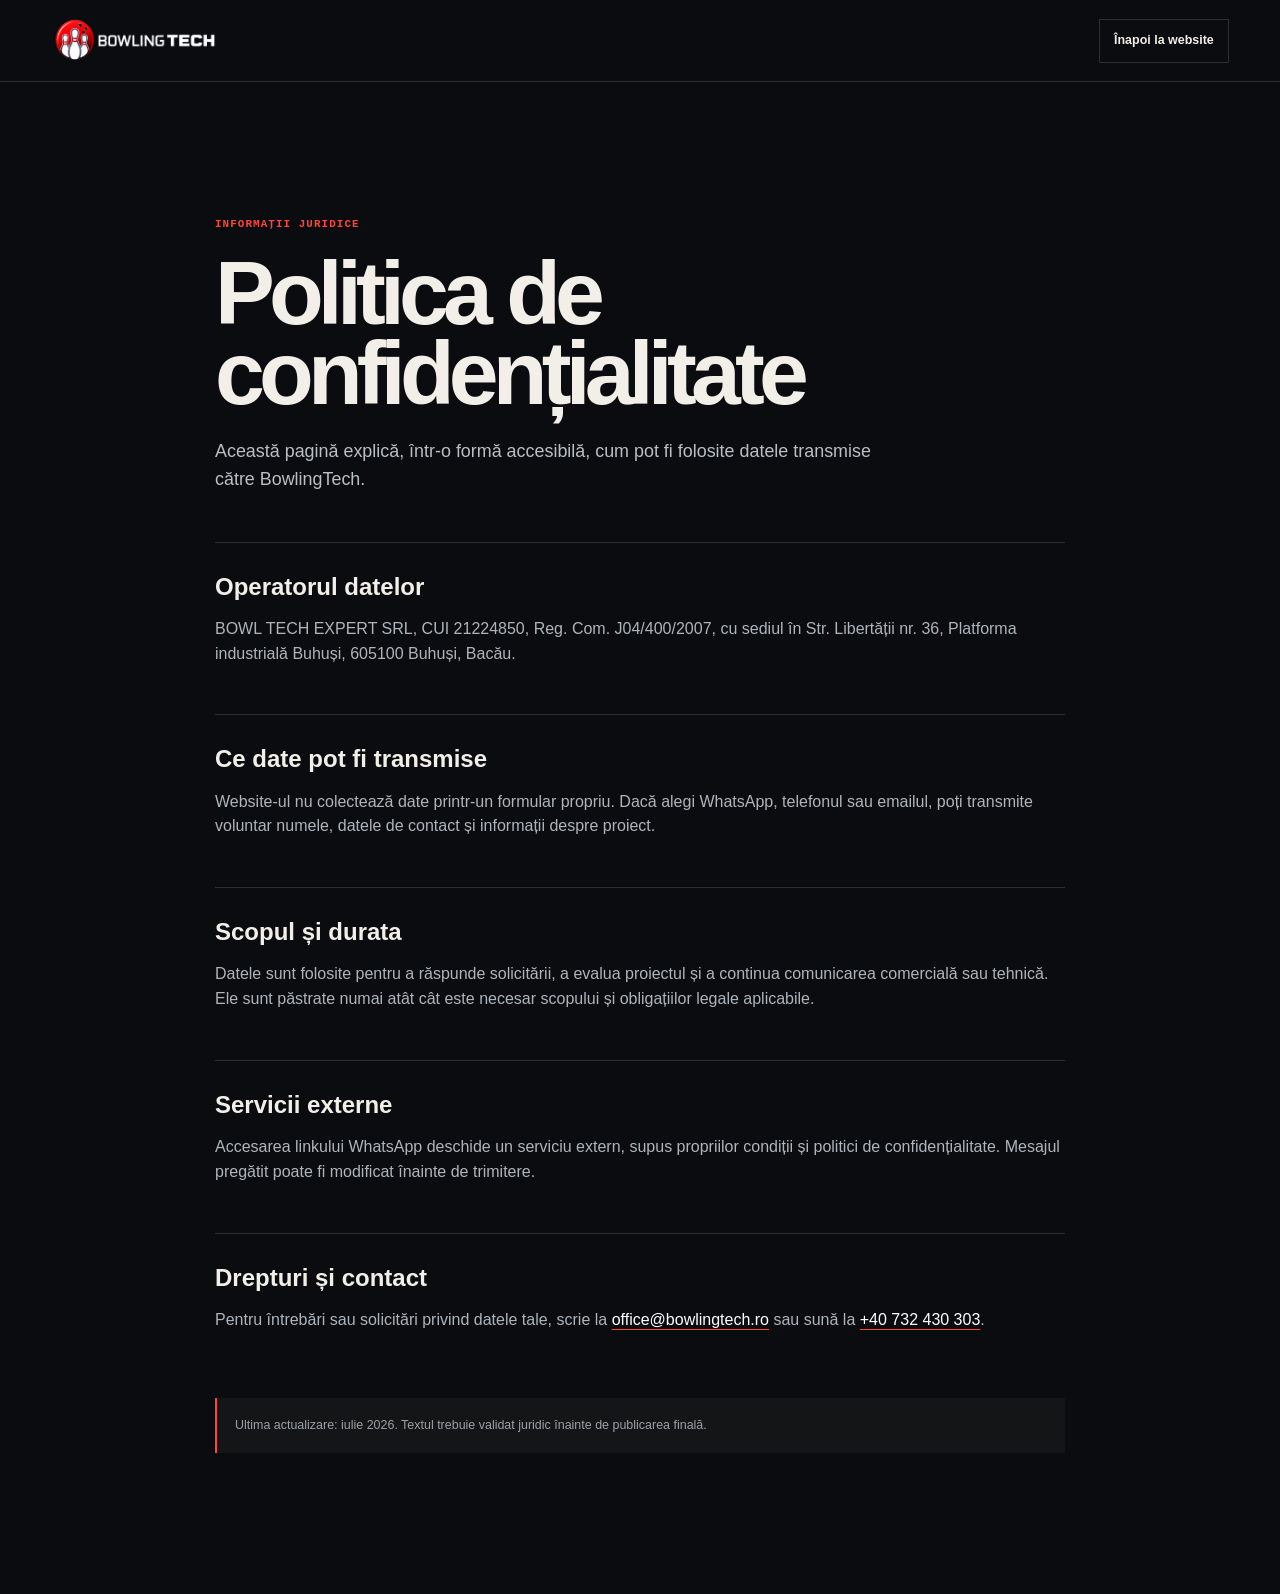
<file: confidentialitate.html>
<!doctype html>
<html lang="ro">
<head>
  <meta charset="utf-8">
  <meta name="viewport" content="width=device-width, initial-scale=1">
  <title>Politica de confidențialitate — BowlingTech</title>
  <meta name="description" content="Informații privind prelucrarea datelor personale pe website-ul BowlingTech.">
  <link rel="icon" href="assets/images/favicon.svg" type="image/svg+xml">
  <link rel="stylesheet" href="styles.css">
  <link rel="stylesheet" href="styles-v2.css">
</head>
<body class="legal-page">
  <a class="skip-link" href="#main">Sari la conținut</a>
  <header class="legal-header"><a class="brand" href="index.html"><img src="assets/images/bowlingtech-logo.png" alt="BowlingTech" width="1436" height="504"></a><a href="index.html">Înapoi la website</a></header>
  <main id="main" class="legal-content">
    <span>INFORMAȚII JURIDICE</span>
    <h1>Politica de confidențialitate</h1>
    <p class="legal-lead">Această pagină explică, într-o formă accesibilă, cum pot fi folosite datele transmise către BowlingTech.</p>
    <section><h2>Operatorul datelor</h2><p>BOWL TECH EXPERT SRL, CUI 21224850, Reg. Com. J04/400/2007, cu sediul în Str. Libertății nr. 36, Platforma industrială Buhuși, 605100 Buhuși, Bacău.</p></section>
    <section><h2>Ce date pot fi transmise</h2><p>Website-ul nu colectează date printr-un formular propriu. Dacă alegi WhatsApp, telefonul sau emailul, poți transmite voluntar numele, datele de contact și informații despre proiect.</p></section>
    <section><h2>Scopul și durata</h2><p>Datele sunt folosite pentru a răspunde solicitării, a evalua proiectul și a continua comunicarea comercială sau tehnică. Ele sunt păstrate numai atât cât este necesar scopului și obligațiilor legale aplicabile.</p></section>
    <section><h2>Servicii externe</h2><p>Accesarea linkului WhatsApp deschide un serviciu extern, supus propriilor condiții și politici de confidențialitate. Mesajul pregătit poate fi modificat înainte de trimitere.</p></section>
    <section><h2>Drepturi și contact</h2><p>Pentru întrebări sau solicitări privind datele tale, scrie la <a href="mailto:office@bowlingtech.ro">office@bowlingtech.ro</a> sau sună la <a href="tel:+40732430303">+40 732 430 303</a>.</p></section>
    <p class="legal-note">Ultima actualizare: iulie 2026. Textul trebuie validat juridic înainte de publicarea finală.</p>
  </main>
</body>
</html>
</file>
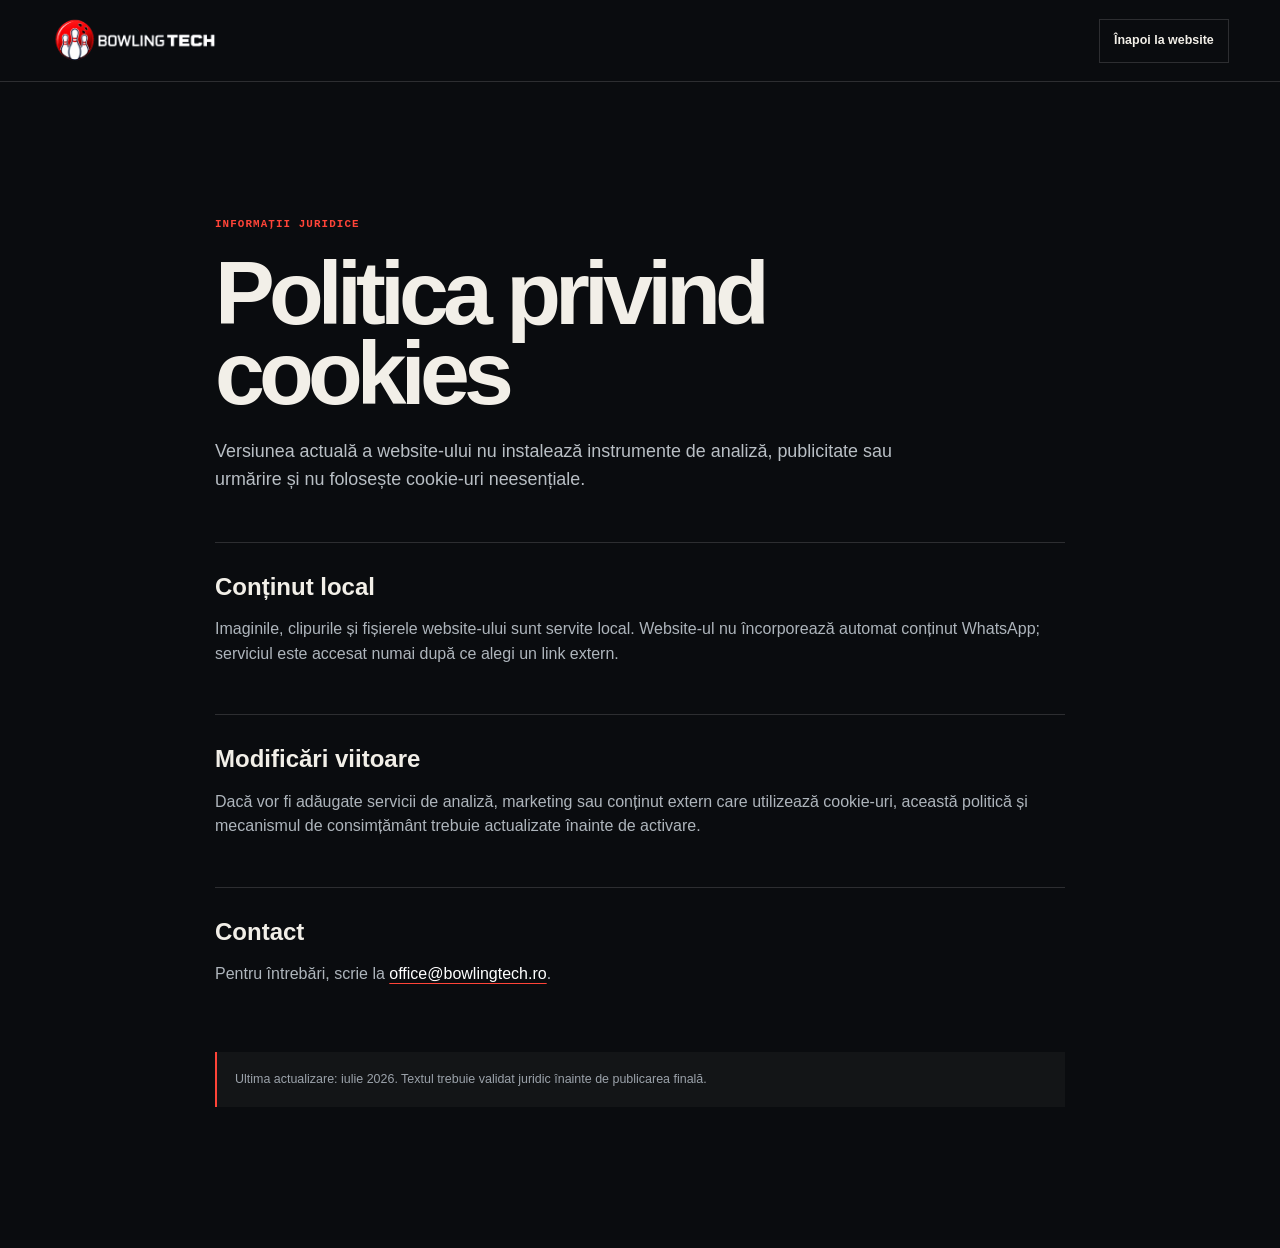
<file: cookies.html>
<!doctype html>
<html lang="ro">
<head>
  <meta charset="utf-8">
  <meta name="viewport" content="width=device-width, initial-scale=1">
  <title>Politica privind cookies — BowlingTech</title>
  <meta name="description" content="Informații privind utilizarea cookie-urilor pe website-ul BowlingTech.">
  <link rel="icon" href="assets/images/favicon.svg" type="image/svg+xml">
  <link rel="stylesheet" href="styles.css">
  <link rel="stylesheet" href="styles-v2.css">
</head>
<body class="legal-page">
  <a class="skip-link" href="#main">Sari la conținut</a>
  <header class="legal-header"><a class="brand" href="index.html"><img src="assets/images/bowlingtech-logo.png" alt="BowlingTech" width="1436" height="504"></a><a href="index.html">Înapoi la website</a></header>
  <main id="main" class="legal-content">
    <span>INFORMAȚII JURIDICE</span>
    <h1>Politica privind cookies</h1>
    <p class="legal-lead">Versiunea actuală a website-ului nu instalează instrumente de analiză, publicitate sau urmărire și nu folosește cookie-uri neesențiale.</p>
    <section><h2>Conținut local</h2><p>Imaginile, clipurile și fișierele website-ului sunt servite local. Website-ul nu încorporează automat conținut WhatsApp; serviciul este accesat numai după ce alegi un link extern.</p></section>
    <section><h2>Modificări viitoare</h2><p>Dacă vor fi adăugate servicii de analiză, marketing sau conținut extern care utilizează cookie-uri, această politică și mecanismul de consimțământ trebuie actualizate înainte de activare.</p></section>
    <section><h2>Contact</h2><p>Pentru întrebări, scrie la <a href="mailto:office@bowlingtech.ro">office@bowlingtech.ro</a>.</p></section>
    <p class="legal-note">Ultima actualizare: iulie 2026. Textul trebuie validat juridic înainte de publicarea finală.</p>
  </main>
</body>
</html>
</file>
<file: styles.css>
:root {
  --ink: #07090c;
  --ink-soft: #0d1015;
  --ink-raised: #131820;
  --paper: #f2efe8;
  --paper-soft: #d7d5cf;
  --muted: #91979f;
  --line: rgba(255, 255, 255, .14);
  --line-strong: rgba(255, 255, 255, .28);
  --signal: #ff4438;
  --signal-dark: #d82621;
  --acid: #d6ff35;
  --cyan: #78e7ff;
  --bronze: #bd8c62;
  --green: #2bd06f;
  --header-height: 82px;
  --container: 1280px;
  --gutter: clamp(22px, 4vw, 64px);
  --ease: cubic-bezier(.2, .8, .2, 1);
  --scene-progress: 0;
}

*, *::before, *::after { box-sizing: border-box; }

html {
  scroll-behavior: smooth;
  background: var(--ink);
  color-scheme: dark;
}

body {
  margin: 0;
  min-width: 320px;
  overflow-x: clip;
  background: var(--ink);
  color: var(--paper);
  font-family: Inter, "Segoe UI", Helvetica, Arial, sans-serif;
  font-size: 16px;
  line-height: 1.55;
  -webkit-font-smoothing: antialiased;
  text-rendering: optimizeLegibility;
}

body.menu-open { overflow: hidden; }

::selection { background: var(--signal); color: white; }

img { display: block; max-width: 100%; }

a { color: inherit; text-decoration: none; }

button, input, select, textarea { font: inherit; }

button { color: inherit; }

button, a { -webkit-tap-highlight-color: transparent; }

:focus-visible {
  outline: 2px solid var(--acid);
  outline-offset: 4px;
}

.skip-link {
  position: fixed;
  z-index: 999;
  top: 10px;
  left: 10px;
  padding: 12px 18px;
  background: var(--paper);
  color: var(--ink);
  transform: translateY(-150%);
  transition: transform .2s ease;
}

.skip-link:focus { transform: translateY(0); }

.container {
  width: min(calc(100% - (var(--gutter) * 2)), var(--container));
  margin-inline: auto;
}

.page-progress {
  position: fixed;
  z-index: 200;
  inset: 0 0 auto;
  height: 2px;
  background: rgba(255, 255, 255, .06);
  pointer-events: none;
}

.page-progress span {
  display: block;
  width: 100%;
  height: 100%;
  background: linear-gradient(90deg, var(--signal), #ff9c45);
  transform: scaleX(0);
  transform-origin: left;
  will-change: transform;
}

.site-header {
  position: fixed;
  z-index: 120;
  inset: 2px 0 auto;
  height: var(--header-height);
  display: grid;
  grid-template-columns: minmax(200px, 1fr) auto minmax(200px, 1fr);
  align-items: center;
  gap: 28px;
  padding: 0 var(--gutter);
  border-bottom: 1px solid transparent;
  transition: background .35s ease, border-color .35s ease, transform .35s ease;
}

.site-header.is-scrolled {
  background: rgba(7, 9, 12, .82);
  border-bottom-color: var(--line);
  backdrop-filter: blur(18px) saturate(125%);
}

.site-header.is-hidden { transform: translateY(-105%); }

.brand { width: clamp(150px, 13vw, 205px); }

.brand img, .footer-brand img { width: 100%; height: auto; }

.desktop-nav {
  display: flex;
  align-items: center;
  gap: clamp(20px, 2.2vw, 38px);
}

.desktop-nav a,
.header-phone {
  position: relative;
  font-family: ui-monospace, SFMono-Regular, Consolas, monospace;
  font-size: .71rem;
  font-weight: 700;
  letter-spacing: .09em;
  text-transform: uppercase;
}

.desktop-nav a::after {
  content: "";
  position: absolute;
  inset: auto 0 -9px;
  height: 1px;
  background: var(--signal);
  transform: scaleX(0);
  transform-origin: right;
  transition: transform .25s ease;
}

.desktop-nav a:hover::after { transform: scaleX(1); transform-origin: left; }

.header-actions { justify-self: end; display: flex; align-items: center; gap: 24px; }

.header-phone { color: var(--paper-soft); }

.header-phone:hover { color: white; }

.menu-toggle {
  display: none;
  width: 46px;
  height: 46px;
  padding: 12px;
  border: 1px solid var(--line);
  border-radius: 50%;
  background: rgba(0, 0, 0, .28);
  cursor: pointer;
}

.menu-toggle span {
  display: block;
  width: 100%;
  height: 1px;
  margin: 4px 0;
  background: white;
  transition: transform .25s ease, opacity .25s ease;
}

.menu-toggle b { position: absolute; width: 1px; height: 1px; overflow: hidden; clip: rect(0 0 0 0); }

.menu-toggle[aria-expanded="true"] span:nth-child(1) { transform: translateY(5px) rotate(45deg); }
.menu-toggle[aria-expanded="true"] span:nth-child(2) { opacity: 0; }
.menu-toggle[aria-expanded="true"] span:nth-child(3) { transform: translateY(-5px) rotate(-45deg); }

.mobile-menu {
  position: fixed;
  z-index: 110;
  inset: 0;
  display: none;
  padding: calc(var(--header-height) + 42px) var(--gutter) 36px;
  background:
    radial-gradient(circle at 80% 20%, rgba(255, 68, 56, .16), transparent 38%),
    var(--ink);
  overflow-y: auto;
}

.mobile-menu[hidden] { display: none !important; }

.mobile-menu > a {
  display: flex;
  align-items: baseline;
  gap: 18px;
  padding: 15px 0;
  border-bottom: 1px solid var(--line);
  font-size: clamp(1.45rem, 6vw, 2.4rem);
  font-weight: 780;
  letter-spacing: -.045em;
}

.mobile-menu > a span {
  font-family: ui-monospace, Consolas, monospace;
  color: var(--signal);
  font-size: .7rem;
  letter-spacing: .08em;
}

.mobile-menu-cta { display: grid; grid-template-columns: 1fr 1fr; gap: 10px; margin-top: 28px; }

.mobile-menu-cta a { padding: 15px; border: 1px solid var(--line-strong); text-align: center; font-weight: 750; }
.mobile-menu-cta a:last-child { background: var(--green); border-color: var(--green); color: #06170d; }

.chapter-rail {
  position: fixed;
  z-index: 80;
  top: 50%;
  right: 18px;
  display: flex;
  flex-direction: column;
  gap: 9px;
  width: 88px;
  padding-left: 15px;
  transform: translateY(-50%);
}

.rail-line { position: absolute; inset: 6px auto 6px 0; width: 1px; background: rgba(255,255,255,.12); }
.rail-line i { display: block; height: 100%; background: var(--signal); transform: scaleY(0); transform-origin: top; }

.chapter-rail a { display: flex; align-items: center; gap: 8px; min-height: 18px; color: rgba(255,255,255,.34); transition: color .25s ease; }
.chapter-rail a::before { content: ""; position: absolute; left: -18px; width: 7px; height: 7px; border: 1px solid currentColor; border-radius: 50%; background: var(--ink); }
.chapter-rail a.is-active { color: white; }
.chapter-rail a.is-active::before { border-color: var(--signal); background: var(--signal); box-shadow: 0 0 0 5px rgba(255,68,56,.12); }
.chapter-rail b, .chapter-rail span { font-family: ui-monospace, Consolas, monospace; font-size: .57rem; text-transform: uppercase; }
.chapter-rail b { color: var(--signal); }
.chapter-rail span { opacity: 0; transform: translateX(5px); transition: opacity .2s ease, transform .2s ease; }
.chapter-rail:hover span, .chapter-rail a.is-active span { opacity: 1; transform: none; }

body.on-light-chapter .chapter-rail a { color: rgba(7,9,12,.38); }
body.on-light-chapter .chapter-rail a.is-active { color: var(--ink); }
body.on-light-chapter .chapter-rail a::before { background: var(--paper); }
body.on-light-chapter .rail-line { background: rgba(7,9,12,.16); }

.scroll-scene { position: relative; --scene-progress: 0; }
.hero-scene { height: 260vh; }
.plan-scene { height: 220vh; }
.system-scene { height: 260vh; }
.strike-scene { height: 250vh; }

.scene-stage {
  position: sticky;
  top: 0;
  width: 100%;
  height: 100svh;
  min-height: 620px;
  overflow: hidden;
  isolation: isolate;
}

.hero-stage {
  display: grid;
  align-items: center;
  background:
    radial-gradient(circle at 50% 76%, rgba(255,68,56,.1), transparent 28%),
    #05070a;
}

.hero-atmosphere { position: absolute; z-index: -1; inset: 0; overflow: hidden; }

.hero-media {
  position: absolute;
  z-index: 0;
  inset: 0;
  width: 100%;
  height: 100%;
  object-fit: cover;
  object-position: center;
  opacity: 0;
  filter: saturate(.84) contrast(1.08) brightness(.8);
  transition: opacity .7s ease;
}

.hero-atmosphere::before { z-index: 5; pointer-events: none; }
.hero-scene.media-ready .hero-media { opacity: 1; }
.hero-scene.media-ready .ceiling-grid,
.hero-scene.media-ready .empty-space,
.hero-scene.media-ready .lane-trace,
.hero-scene.media-ready .hero-ball,
.hero-scene.media-ready .hero-pins { opacity: 0; }

.hero-atmosphere::before {
  content: "";
  position: absolute;
  inset: 0;
  background:
    linear-gradient(90deg, rgba(0,0,0,.86) 0, rgba(0,0,0,.14) 50%, rgba(0,0,0,.78) 100%),
    linear-gradient(180deg, rgba(7,9,12,.12) 55%, rgba(7,9,12,.94));
}

.ceiling-grid {
  position: absolute;
  inset: -16% -12% 48%;
  background-image:
    linear-gradient(rgba(255,255,255,.055) 1px, transparent 1px),
    linear-gradient(90deg, rgba(255,255,255,.055) 1px, transparent 1px);
  background-size: 74px 52px;
  transform: perspective(600px) rotateX(-57deg) scale(1.25);
  transform-origin: top;
  opacity: calc(.25 + (var(--hero-trace, 0) * .35));
}

.empty-space {
  position: absolute;
  inset: 28% 8% 14%;
  border: 1px solid rgba(255,255,255,.08);
  border-top-color: rgba(255,255,255,.17);
  background:
    linear-gradient(90deg, transparent 49.9%, rgba(255,255,255,.035) 50%, transparent 50.1%),
    linear-gradient(180deg, rgba(255,255,255,.03), transparent 32%);
  clip-path: polygon(15% 0, 85% 0, 100% 100%, 0 100%);
}

.empty-space span { position: absolute; top: 0; bottom: 0; width: 1px; background: rgba(255,255,255,.08); }
.empty-space span:nth-child(1) { left: 15%; transform: rotate(8deg); }
.empty-space span:nth-child(2) { left: 38%; transform: rotate(3deg); }
.empty-space span:nth-child(3) { right: 38%; transform: rotate(-3deg); }
.empty-space span:nth-child(4) { right: 15%; transform: rotate(-8deg); }

.lane-trace {
  position: absolute;
  left: 50%;
  bottom: -4%;
  width: min(76vw, 1050px);
  height: 62%;
  opacity: var(--hero-trace, 0);
  transform: translateX(-50%) perspective(700px) rotateX(54deg) scaleY(calc(.25 + (var(--hero-trace, 0) * .75)));
  transform-origin: bottom;
  border: 1px solid rgba(255,68,56,.8);
  background:
    repeating-linear-gradient(90deg, transparent 0 calc(16.666% - 1px), rgba(255,255,255,.32) calc(16.666% - 1px) 16.666%),
    repeating-linear-gradient(0deg, transparent 0 54px, rgba(255,255,255,.08) 55px),
    linear-gradient(180deg, rgba(189,140,98,.12), rgba(189,140,98,.55));
  box-shadow: 0 0 75px rgba(255,68,56,.12), inset 0 0 70px rgba(255,255,255,.04);
}

.lane-trace i { position: absolute; top: 0; bottom: 0; width: 2px; background: var(--signal); box-shadow: 0 0 18px var(--signal); }
.lane-trace i:nth-child(1) { left: 16.666%; }
.lane-trace i:nth-child(2) { left: 50%; }
.lane-trace i:nth-child(3) { right: 16.666%; }

.hero-ball, .strike-ball, .return-ball {
  border-radius: 50%;
  background:
    radial-gradient(circle at 35% 28%, rgba(255,255,255,.85) 0 2%, transparent 5%),
    radial-gradient(circle at 35% 30%, #fa786e, var(--signal) 25%, #8d1716 68%, #22080a 100%);
  box-shadow: inset -20px -22px 38px rgba(0,0,0,.54), 0 22px 40px rgba(0,0,0,.42), 0 0 40px rgba(255,68,56,.17);
}

.hero-ball {
  position: absolute;
  z-index: 2;
  left: 50%;
  bottom: 14%;
  width: clamp(70px, 8vw, 128px);
  aspect-ratio: 1;
  opacity: var(--hero-ball-opacity, 0);
  transform: translate3d(calc(-50% + var(--hero-ball-x, 0px)), var(--hero-ball-y, 80px), 0) scale(var(--hero-ball-scale, .6)) rotate(var(--hero-ball-rotation, 0deg));
  will-change: transform, opacity;
}

.hero-ball span, .strike-ball span, .return-ball span {
  position: absolute;
  width: 12%;
  aspect-ratio: .78;
  border-radius: 50%;
  background: #16080b;
  box-shadow: inset 2px 3px 7px rgba(0,0,0,.9), 0 1px rgba(255,255,255,.18);
}
.hero-ball span:nth-child(1), .strike-ball span:nth-child(1), .return-ball span:nth-child(1) { left: 35%; top: 20%; transform: rotate(-18deg); }
.hero-ball span:nth-child(2), .strike-ball span:nth-child(2), .return-ball span:nth-child(2) { left: 52%; top: 17%; transform: rotate(12deg); }
.hero-ball span:nth-child(3), .strike-ball span:nth-child(3), .return-ball span:nth-child(3) { left: 52%; top: 36%; transform: rotate(28deg); }

.hero-pins { position: absolute; z-index: 1; left: 50%; top: 42%; width: 200px; height: 140px; opacity: calc(var(--hero-trace, 0) * .65); transform: translateX(-50%) scale(calc(.6 + var(--hero-trace, 0) * .4)); }
.hero-pins i, .strike-pins i { position: absolute; width: 19px; height: 57px; border-radius: 48% 48% 34% 34%; background: linear-gradient(90deg,#c8c6bf,#fff 45%,#c5c2bb); box-shadow: inset 0 -8px 8px rgba(0,0,0,.13); transform-origin: 50% 85%; }
.hero-pins i::after, .strike-pins i::after { content: ""; position: absolute; left: 0; right: 0; top: 19px; height: 6px; background: var(--signal); }
.hero-pins i:nth-child(1) { left: 90px; top: 0; }
.hero-pins i:nth-child(2) { left: 72px; top: 23px; }.hero-pins i:nth-child(3) { left: 108px; top: 23px; }
.hero-pins i:nth-child(4) { left: 54px; top: 46px; }.hero-pins i:nth-child(5) { left: 90px; top: 46px; }.hero-pins i:nth-child(6) { left: 126px; top: 46px; }
.hero-pins i:nth-child(7) { left: 36px; top: 69px; }.hero-pins i:nth-child(8) { left: 72px; top: 69px; }.hero-pins i:nth-child(9) { left: 108px; top: 69px; }.hero-pins i:nth-child(10) { left: 144px; top: 69px; }

.hero-copy { position: relative; z-index: 4; padding-top: 4vh; opacity: calc(1 - var(--hero-copy-exit, 0)); transform: translateY(calc(var(--hero-copy-exit, 0) * -8vh)); }

.hero-kicker, .chapter-index, .assembly-status, .config-head, .footer-kicker {
  font-family: ui-monospace, SFMono-Regular, Consolas, monospace;
  text-transform: uppercase;
  letter-spacing: .12em;
}

.hero-kicker { display: flex; align-items: center; gap: 14px; margin-bottom: 24px; color: var(--paper-soft); font-size: .66rem; font-weight: 700; }
.hero-kicker i { width: 44px; height: 1px; background: var(--signal); }

.hero-copy h1 {
  max-width: 1000px;
  margin: 0;
  font-size: clamp(3.6rem, 7.4vw, 8.4rem);
  line-height: .88;
  letter-spacing: -.072em;
  text-wrap: balance;
}

.hero-line { display: block; }
.hero-line-two { margin-top: .12em; color: var(--paper-soft); font-size: .62em; letter-spacing: -.055em; }
.hero-line-three { margin-top: .08em; color: var(--signal); }

.hero-intro { max-width: 610px; margin: 28px 0 0; color: #b8bdc4; font-size: clamp(1rem, 1.35vw, 1.25rem); }
.hero-actions { display: flex; align-items: center; gap: 30px; margin-top: 36px; }

.button {
  display: inline-flex;
  align-items: center;
  justify-content: space-between;
  gap: 26px;
  min-height: 56px;
  padding: 14px 20px;
  border: 1px solid transparent;
  font-weight: 780;
  letter-spacing: -.015em;
  transition: transform .25s var(--ease), background .25s ease, color .25s ease, border-color .25s ease;
}

.button:hover { transform: translateY(-3px); }
.button-primary { background: var(--signal); color: white; }
.button-primary:hover { background: #ff5b51; }
.button span { font-family: ui-monospace, Consolas, monospace; font-size: 1.1rem; }

.text-link { display: inline-flex; align-items: center; gap: 12px; padding-bottom: 5px; border-bottom: 1px solid var(--line-strong); font-weight: 700; }
.text-link:hover { border-color: var(--signal); color: white; }
.text-link span { color: var(--signal); }

.project-path {
  position: absolute;
  z-index: 5;
  left: 50%;
  bottom: clamp(68px, 9vh, 104px);
  opacity: var(--hero-path-opacity, 0);
  pointer-events: var(--hero-path-events, none);
  transform: translate(-50%, calc((1 - var(--hero-path-opacity, 0)) * 45px));
}

.project-path > p { margin: 0 0 14px; font-family: ui-monospace, Consolas, monospace; font-size: .66rem; font-weight: 700; letter-spacing: .12em; text-transform: uppercase; color: var(--muted); }
.path-options { display: grid; grid-template-columns: repeat(3, 1fr); border: 1px solid var(--line); background: rgba(7,9,12,.78); backdrop-filter: blur(16px); }
.path-option { position: relative; display: grid; grid-template-columns: auto 1fr; gap: 2px 14px; min-height: 110px; padding: 20px; border: 0; border-right: 1px solid var(--line); background: transparent; text-align: left; cursor: pointer; transition: background .25s ease; }
.path-option:last-child { border-right: 0; }
.path-option::after { content: ""; position: absolute; inset: auto 0 0; height: 3px; background: var(--signal); transform: scaleX(0); transform-origin: left; transition: transform .25s ease; }
.path-option:hover, .path-option.is-selected { background: rgba(255,255,255,.055); }
.path-option.is-selected::after { transform: scaleX(1); }
.path-option span { grid-row: 1 / 3; color: var(--signal); font-family: ui-monospace, Consolas, monospace; font-size: .65rem; }
.path-option b { align-self: end; font-size: .92rem; }
.path-option i { color: var(--muted); font-size: .76rem; font-style: normal; }

.scroll-prompt { position: absolute; right: var(--gutter); bottom: 24px; display: flex; align-items: center; gap: 12px; font-family: ui-monospace, Consolas, monospace; color: var(--muted); font-size: .57rem; letter-spacing: .12em; text-transform: uppercase; opacity: calc(1 - var(--hero-copy-exit, 0)); }
.scroll-prompt span { position: relative; width: 1px; height: 38px; background: var(--line-strong); overflow: hidden; }
.scroll-prompt span::after { content: ""; position: absolute; inset: 0; background: white; animation: scrollPrompt 1.8s ease-in-out infinite; }
@keyframes scrollPrompt { 0% { transform: translateY(-100%); } 55%,100% { transform: translateY(100%); } }

.plan-stage {
  display: grid;
  align-items: center;
  background:
    radial-gradient(circle at 78% 48%, rgba(55,171,199,.12), transparent 34%),
    linear-gradient(180deg, #091016, #080d12);
}

.plan-stage::before { content: ""; position: absolute; inset: 0; opacity: .24; background-image: linear-gradient(rgba(255,255,255,.025) 1px, transparent 1px), linear-gradient(90deg,rgba(255,255,255,.025) 1px, transparent 1px); background-size: 32px 32px; }

.plan-layout, .system-layout { display: grid; grid-template-columns: minmax(320px, .78fr) minmax(540px, 1.22fr); gap: clamp(50px, 7vw, 120px); align-items: center; }
.chapter-copy { position: relative; z-index: 2; }

.chapter-index { display: flex; align-items: center; gap: 12px; margin-bottom: 28px; color: var(--muted); font-size: .61rem; font-weight: 700; }
.chapter-index span { color: var(--signal); }
.chapter-index i { width: 42px; height: 1px; background: currentColor; opacity: .5; }
.chapter-index.light { color: rgba(255,255,255,.66); }

.chapter-copy h2, .value-heading h2, .strike-copy h2, .proof-heading h2, .config-copy h2, .support-heading h2, .footer-conversion h2 {
  margin: 0;
  font-size: clamp(2.7rem, 5.2vw, 6.4rem);
  line-height: .94;
  letter-spacing: -.065em;
  text-wrap: balance;
}

.chapter-copy > p { max-width: 600px; margin: 25px 0 0; color: #aeb5bd; font-size: clamp(.98rem, 1.2vw, 1.17rem); }

.config-range input { width: 100%; accent-color: var(--signal); cursor: pointer; }
.config-range > span { display: flex; justify-content: space-between; margin-top: 7px; color: #646c76; font-family: ui-monospace, Consolas, monospace; font-size: .58rem; }
.config-range span i { font-style: normal; }

.system-stage { display: grid; align-items: center; background: linear-gradient(135deg, #0b0c0f, #08090b 55%, #11100e); }
.system-stage::before { content: ""; position: absolute; inset: 0; background: radial-gradient(circle at 75% 48%, rgba(189,140,98,.1), transparent 35%); }

.assembly-steps { max-width: 510px; margin: 34px 0 0; padding: 0; list-style: none; border-top: 1px solid var(--line); }
.assembly-steps li { display: grid; grid-template-columns: 32px 1fr; gap: 12px; padding: 12px 0; border-bottom: 1px solid var(--line); opacity: .36; transition: opacity .28s ease, transform .28s var(--ease); }
.assembly-steps li.is-active { opacity: 1; transform: translateX(8px); }
.assembly-steps li > span { padding-top: 2px; color: var(--signal); font-family: ui-monospace, Consolas, monospace; font-size: .6rem; }
.assembly-steps b, .assembly-steps small { display: block; }
.assembly-steps b { font-size: .86rem; }.assembly-steps small { color: var(--muted); font-size: .69rem; }

.assembly-visual { position: relative; min-height: min(72vh, 720px); border: 1px solid var(--line); background: radial-gradient(circle at 50% 52%, rgba(189,140,98,.12), transparent 48%), #090a0c; overflow: hidden; }
.assembly-visual::before { content: ""; position: absolute; inset: 0; background-image: linear-gradient(rgba(255,255,255,.035) 1px, transparent 1px), linear-gradient(90deg,rgba(255,255,255,.035) 1px,transparent 1px); background-size: 42px 42px; mask-image: linear-gradient(to bottom,transparent,#000 20%,#000 80%,transparent); }
.assembly-media-stack { position: absolute; z-index: 2; inset: 0; opacity: 0; transition: opacity .55s ease; }
.assembly-media-stack::after { content: ""; position: absolute; inset: 0; background: linear-gradient(180deg,rgba(7,9,12,.5),transparent 24% 68%,rgba(7,9,12,.88)),linear-gradient(90deg,rgba(7,9,12,.16),transparent 34% 72%,rgba(7,9,12,.18)); pointer-events: none; }
.assembly-media-stack img { position: absolute; inset: 0; width: 100%; height: 100%; object-fit: cover; object-position: center; opacity: 0; transform: scale(1.018); filter: saturate(.86) contrast(1.06); transition: opacity .62s ease,transform 1.1s var(--ease); }
.assembly-media-stack img.is-active { opacity: 1; transform: scale(1); }
.assembly-visual.media-ready .assembly-media-stack { opacity: 1; }
.assembly-visual.media-ready .assembly-world { opacity: 0; pointer-events: none; }
.assembly-status { position: absolute; z-index: 7; inset: 17px 18px auto; display: flex; justify-content: space-between; color: var(--muted); font-size: .55rem; }
.assembly-status b { color: var(--bronze); }

.assembly-world { position: absolute; inset: 10% 5% 8%; perspective: 950px; transform-style: preserve-3d; }
.assembly-layer { position: absolute; left: 50%; top: 50%; width: 76%; height: 56%; opacity: 0; transform-style: preserve-3d; transform-origin: center; transition: opacity .55s ease, transform .75s var(--ease); }
.assembly-layer.is-visible { opacity: 1; }

.layer-shell { transform: translate(-50%,-50%) rotateX(58deg) rotateZ(-5deg) translateZ(-120px); border: 1px solid rgba(255,255,255,.16); }
.layer-shell.is-visible { transform: translate(-50%,-50%) rotateX(58deg) rotateZ(-5deg) translateZ(-20px); }
.layer-shell i { position: absolute; background: rgba(255,255,255,.12); }
.layer-shell i:nth-child(1) { inset: 0 auto 0 0; width: 5px; }.layer-shell i:nth-child(2) { inset: 0 0 0 auto; width: 5px; }.layer-shell i:nth-child(3) { inset: 0 0 auto; height: 5px; }

.layer-deck { display: flex; gap: 6px; transform: translate(-50%,-50%) rotateX(58deg) rotateZ(-5deg) translateZ(20px) translateY(100px); }
.layer-deck.is-visible { transform: translate(-50%,-50%) rotateX(58deg) rotateZ(-5deg) translateZ(20px); }
.layer-deck span { flex: 1; border: 1px solid rgba(189,140,98,.58); background: repeating-linear-gradient(90deg,rgba(189,140,98,.34) 0 2px,rgba(189,140,98,.17) 2px 16px); box-shadow: inset 0 0 25px rgba(189,140,98,.1); }

.layer-machines { display: flex; justify-content: space-around; height: 24%; top: 32%; transform: translate(-50%,-50%) rotateX(58deg) rotateZ(-5deg) translateZ(100px) translateY(-100px); }
.layer-machines.is-visible { transform: translate(-50%,-50%) rotateX(58deg) rotateZ(-5deg) translateZ(55px); }
.layer-machines span { width: 19%; border: 1px solid rgba(120,231,255,.5); background: repeating-linear-gradient(90deg,transparent 0 9px,rgba(120,231,255,.15) 10px); }

.layer-scoring { display: flex; justify-content: space-around; height: 20%; top: 36%; transform: translate(-50%,-50%) translateY(-120px) translateZ(80px); }
.layer-scoring.is-visible { transform: translate(-50%,-50%) translateY(-25px) translateZ(80px); }
.layer-scoring span { display: grid; place-items: center; width: 18%; border: 1px solid rgba(214,255,53,.48); background: rgba(214,255,53,.07); color: var(--acid); font-family: ui-monospace,Consolas,monospace; font-size: 1.2rem; box-shadow: 0 0 24px rgba(214,255,53,.06); }

.layer-furniture { display: flex; justify-content: center; gap: 8%; height: 22%; top: 76%; transform: translate(-50%,-50%) translateY(100px) translateZ(100px); }
.layer-furniture.is-visible { transform: translate(-50%,-50%) translateY(10px) translateZ(100px); }
.layer-furniture span { width: 24%; border: 1px solid rgba(255,68,56,.55); border-radius: 50% 50% 14px 14px; background: rgba(255,68,56,.1); }

.layer-light { inset: 0; width: 100%; height: 100%; transform: translate(-50%,-50%) scale(.8); }
.layer-light.is-visible { transform: translate(-50%,-50%) scale(1); }
.layer-light i { position: absolute; inset: 15% auto auto 50%; width: 38%; height: 38%; border-radius: 50%; background: var(--signal); filter: blur(55px); opacity: .28; }
.layer-light i:nth-child(2) { left: 20%; top: 58%; background: var(--cyan); }.layer-light i:nth-child(3) { left: 72%; top: 60%; background: #7b4cff; }.layer-light i:nth-child(4) { left: 44%; top: 30%; background: var(--acid); opacity: .12; }

.assembly-origin { position: absolute; left: 8%; bottom: 10%; width: 60px; height: 60px; font-family: ui-monospace,Consolas,monospace; color: var(--muted); font-size: .5rem; }
.assembly-origin i::before, .assembly-origin i::after { content: ""; position: absolute; left: 0; bottom: 10px; background: var(--signal); }
.assembly-origin i::before { width: 45px; height: 1px; }.assembly-origin i::after { width: 1px; height: 45px; }
.assembly-origin b { position: absolute; left: 8px; bottom: -3px; }
.assembly-caption { position: absolute; z-index: 8; inset: auto 18px 15px; display: flex; justify-content: space-between; align-items: end; color: var(--paper-soft); font-size: .77rem; }
.assembly-caption b { color: var(--muted); font-family: ui-monospace,Consolas,monospace; font-size: .5rem; letter-spacing: .1em; text-transform: uppercase; }

.value-section { position: relative; padding: clamp(120px, 15vw, 230px) 0; background: var(--paper); color: var(--ink); }
.value-section::before { content: "BT / VALUE SYSTEM"; position: absolute; right: 2vw; top: 55px; font-family: ui-monospace,Consolas,monospace; color: rgba(7,9,12,.22); font-size: .55rem; letter-spacing: .14em; }
.value-heading { display: grid; grid-template-columns: .7fr 1.3fr; gap: 30px; align-items: start; margin-bottom: 70px; }
.value-heading .chapter-index { grid-column: 1 / -1; margin: 0 0 8px; color: #656b70; }
.value-heading h2 { max-width: 730px; }
.value-heading > p { max-width: 530px; margin: 5px 0 0; color: #555b60; font-size: clamp(1rem, 1.4vw, 1.22rem); }

.value-grid { display: grid; grid-template-columns: repeat(6, 1fr); gap: 1px; background: rgba(7,9,12,.16); border: 1px solid rgba(7,9,12,.16); }
.value-card { position: relative; grid-column: span 2; min-height: 390px; display: flex; flex-direction: column; justify-content: space-between; padding: clamp(22px,3vw,38px); background: var(--paper); overflow: hidden; transition: background .3s ease, color .3s ease; }
.value-card-wide { grid-column: span 3; }
.value-card:hover { background: var(--ink); color: white; }
.value-number { font-family: ui-monospace,Consolas,monospace; color: var(--signal); font-size: .65rem; }
.value-card h3 { margin: 0 0 10px; font-size: clamp(1.5rem,2.4vw,2.55rem); letter-spacing: -.045em; }
.value-card p { max-width: 390px; margin: 0; color: #61676b; font-size: .9rem; }
.value-card:hover p { color: #aeb4b9; }

.capacity-visual { height: 125px; display: flex; align-items: end; gap: 7px; }
.capacity-visual span { flex: 1; height: calc(var(--level) * 100%); border-top: 2px solid var(--signal); background: linear-gradient(180deg,rgba(255,68,56,.25),rgba(255,68,56,.02)); transition: height .45s var(--ease); }
.value-card:hover .capacity-visual span { height: calc((.25 + var(--level) * .75) * 100%); }

.value-icon { position: relative; height: 130px; }
.experience-icon i { position: absolute; inset: 50% auto auto 50%; width: 90px; aspect-ratio: 1; border: 1px solid var(--signal); border-radius: 50%; transform: translate(-50%,-50%) scale(calc(1 + var(--i,0)*.35)); }
.experience-icon i:nth-child(2) { --i:1; opacity:.45 }.experience-icon i:nth-child(3) { --i:2; opacity:.18 }
.reliability-icon { display: grid; place-items: center; border: 1px dashed rgba(7,9,12,.24); border-radius: 50%; width: 130px; }
.reliability-icon::before { content:""; position:absolute; inset:8px; border-radius:50%; border:5px solid rgba(7,9,12,.1); border-top-color:var(--signal); border-right-color:var(--signal); transform:rotate(35deg); }
.reliability-icon b { font-family:ui-monospace,Consolas,monospace;font-size:2rem }.reliability-icon span { position:absolute;margin:22px 0 0 52px;font-size:.7rem }
.value-card:hover .reliability-icon { border-color:rgba(255,255,255,.25) }.value-card:hover .reliability-icon::before { border-color:rgba(255,255,255,.1);border-top-color:var(--signal);border-right-color:var(--signal) }
.operation-icon { display:flex;align-items:center;gap:7px }.operation-icon i { height:65%;flex:1;border:1px solid rgba(7,9,12,.22);background:linear-gradient(0deg,rgba(255,68,56,.12) 50%,transparent 50%);background-size:100% 12px }.operation-icon i:nth-child(2){height:88%}.operation-icon i:nth-child(3){height:48%}.operation-icon i:nth-child(4){height:72%}
.value-card:hover .operation-icon i { border-color:rgba(255,255,255,.2) }
.protection-visual { position:relative;display:grid;place-items:center;height:125px;max-width:320px }.protection-visual span,.protection-visual i { position:absolute;border:1px solid var(--signal);border-radius:50% }.protection-visual span{width:120px;height:120px}.protection-visual i{width:82px;height:82px;border-style:dashed}.protection-visual b{font-family:ui-monospace,Consolas,monospace;font-size:.52rem;letter-spacing:.12em}

.strike-stage { display: grid; align-items: center; background: #050608; }
.strike-world { position: absolute; inset: 0; overflow: hidden; background: radial-gradient(circle at 50% 30%, rgba(83,78,255,.18), transparent 31%), linear-gradient(180deg,#080b13,#050608 70%); }
.strike-world::after { content:"";position:absolute;inset:0;background:linear-gradient(90deg,rgba(0,0,0,.8),transparent 35% 65%,rgba(0,0,0,.8)),linear-gradient(180deg,transparent 45%,rgba(0,0,0,.78));pointer-events:none }
.strike-lane { position:absolute;left:50%;bottom:-18%;width:min(85vw,1150px);height:92%;transform:translateX(-50%) perspective(800px) rotateX(58deg);transform-origin:bottom;background:repeating-linear-gradient(90deg,transparent 0 calc(20% - 1px),rgba(255,255,255,.2) calc(20% - 1px) 20%),repeating-linear-gradient(0deg,transparent 0 72px,rgba(255,255,255,.07) 73px),linear-gradient(180deg,rgba(189,140,98,.28),rgba(189,140,98,.8));border:1px solid rgba(255,255,255,.16);box-shadow:0 0 90px rgba(189,140,98,.12) }
.strike-lane i { position:absolute;top:0;bottom:0;width:2px;background:rgba(255,68,56,.62);box-shadow:0 0 15px var(--signal) }
.strike-lane i:nth-child(1){left:20%}.strike-lane i:nth-child(2){left:40%}.strike-lane i:nth-child(3){left:60%}.strike-lane i:nth-child(4){left:80%}.strike-lane i:nth-child(5){left:50%;background:white;opacity:.3}
.strike-ball { position:absolute;z-index:6;left:50%;bottom:13%;width:clamp(75px,9vw,145px);aspect-ratio:1;transform:translate3d(calc(-50% + var(--strike-x,0px)),var(--strike-y,0px),0) scale(var(--strike-scale,1)) rotate(var(--strike-rotation,0deg));opacity:var(--strike-ball-opacity,1);will-change:transform,opacity }
.strike-pins { position:absolute;z-index:5;left:50%;top:26%;width:300px;height:200px;transform:translateX(-50%) scale(var(--pins-scale,1));opacity:var(--pins-opacity,1) }
.strike-pins i { left:var(--pin-left);top:var(--pin-top);width:26px;height:78px;transform:rotate(var(--pin-rotation,0deg)) translate(var(--pin-x,0px),var(--pin-y,0px));opacity:var(--pin-opacity,1);transition:filter .2s ease }
.strike-pins i:nth-child(1){--pin-left:137px;--pin-top:0}.strike-pins i:nth-child(2){--pin-left:110px;--pin-top:31px}.strike-pins i:nth-child(3){--pin-left:164px;--pin-top:31px}.strike-pins i:nth-child(4){--pin-left:83px;--pin-top:64px}.strike-pins i:nth-child(5){--pin-left:137px;--pin-top:64px}.strike-pins i:nth-child(6){--pin-left:191px;--pin-top:64px}.strike-pins i:nth-child(7){--pin-left:56px;--pin-top:97px}.strike-pins i:nth-child(8){--pin-left:110px;--pin-top:97px}.strike-pins i:nth-child(9){--pin-left:164px;--pin-top:97px}.strike-pins i:nth-child(10){--pin-left:218px;--pin-top:97px}
.impact-ring { position:absolute;z-index:4;left:50%;top:31%;width:120px;aspect-ratio:1;border:2px solid var(--signal);border-radius:50%;opacity:var(--impact-opacity,0);transform:translate(-50%,-50%) scale(var(--impact-scale,.2));box-shadow:0 0 30px var(--signal),inset 0 0 30px var(--signal) }
.score-flash { position:absolute;z-index:7;inset:0;display:grid;place-content:center;text-align:center;opacity:var(--score-opacity,0);transform:scale(var(--score-scale,.65));mix-blend-mode:screen }
.score-flash span { color:var(--signal);font-family:ui-monospace,Consolas,monospace;font-size:clamp(9rem,30vw,30rem);font-weight:900;line-height:.66;text-shadow:0 0 60px rgba(255,68,56,.5) }
.score-flash b { color:white;font-family:ui-monospace,Consolas,monospace;font-size:clamp(.8rem,1.5vw,1.1rem);letter-spacing:.6em }

.strike-copy { position:relative;z-index:8;align-self:center;opacity:var(--strike-copy-opacity,1);transform:translateY(calc(var(--strike-copy-exit,0) * -60px));pointer-events:none }
.strike-copy h2 { max-width:900px }.strike-copy p{max-width:600px;margin:25px 0 0;color:#aeb4bd;font-size:clamp(1rem,1.3vw,1.2rem)}
.revenue-orbit { position:absolute;z-index:9;left:50%;bottom:8vh;display:flex;justify-content:center;gap:10px;opacity:var(--revenue-opacity,0);transform:translate(-50%,calc((1 - var(--revenue-opacity,0))*35px));pointer-events:none }
.revenue-orbit span{padding:10px 14px;border:1px solid rgba(255,255,255,.25);background:rgba(7,9,12,.62);backdrop-filter:blur(10px);font-family:ui-monospace,Consolas,monospace;font-size:.58rem;letter-spacing:.06em;text-transform:uppercase}

.proof-section { position:relative;padding:clamp(120px,14vw,220px) 0 0;background:#0b0e12;overflow:hidden }
.proof-section::before{content:"";position:absolute;inset:0;background-image:linear-gradient(rgba(255,255,255,.02) 1px,transparent 1px),linear-gradient(90deg,rgba(255,255,255,.02) 1px,transparent 1px);background-size:48px 48px;mask-image:linear-gradient(to bottom,#000,transparent 76%)}
.proof-heading { position:relative;display:grid;grid-template-columns:1.4fr .95fr auto;gap:40px;align-items:end;margin-bottom:70px }
.proof-heading .chapter-index{grid-column:1/-1;margin:0}.proof-heading h2{font-size:clamp(2.7rem,5vw,5.8rem)}.proof-heading p{max-width:430px;margin:0;color:#9ca3ac;font-size:1.05rem}
.proof-stat{display:flex;align-items:end;gap:12px}.proof-stat strong{color:var(--signal);font-size:clamp(4rem,7vw,7rem);line-height:.75;letter-spacing:-.07em}.proof-stat sup{font-size:.35em}.proof-stat span{color:var(--muted);font-size:.64rem;font-weight:700;letter-spacing:.08em;text-transform:uppercase}
.map-projects{position:relative;display:grid;grid-template-columns:1.05fr .95fr;min-height:670px;border:1px solid var(--line);background:#080a0d}
.romania-map{position:relative;min-height:670px;border-right:1px solid var(--line);overflow:hidden;background:radial-gradient(circle at 50% 50%,rgba(120,231,255,.07),transparent 52%)}
.romania-map svg{position:absolute;inset:8% 5%;width:90%;height:84%}.map-outline{fill:rgba(120,231,255,.018);stroke:rgba(120,231,255,.36);stroke-width:1.5;stroke-dasharray:6 4}.map-route{fill:none;stroke:rgba(255,68,56,.26);stroke-width:1.5;stroke-dasharray:5 8}.map-grid-shape{opacity:.9}
.map-point{position:absolute;z-index:3;left:var(--x);top:var(--y);display:flex;align-items:center;gap:8px;border:0;background:transparent;padding:0;color:#8f979f;cursor:pointer;transform:translate(-50%,-50%);font-family:ui-monospace,Consolas,monospace;font-size:.55rem;text-transform:uppercase;white-space:nowrap}
.map-point i{position:relative;width:10px;height:10px;border:1px solid var(--signal);border-radius:50%;background:#0b0e12}.map-point i::after{content:"";position:absolute;inset:-6px;border:1px solid rgba(255,68,56,.22);border-radius:50%;transform:scale(.4);opacity:0;transition:transform .3s ease,opacity .3s ease}.map-point:hover,.map-point.is-active{color:white}.map-point:hover i,.map-point.is-active i{background:var(--signal);box-shadow:0 0 16px rgba(255,68,56,.65)}.map-point.is-active i::after{transform:scale(1);opacity:1}
.map-label{position:absolute;left:20px;bottom:18px;display:flex;gap:15px;color:var(--muted);font-family:ui-monospace,Consolas,monospace;font-size:.5rem;letter-spacing:.1em}.map-label span{color:var(--signal)}
.featured-project{display:grid;grid-template-rows:46% 54%;min-width:0}.project-image-wrap{position:relative;overflow:hidden;background:#131820}.project-image-wrap::after{content:"";position:absolute;inset:0;background:linear-gradient(180deg,transparent 65%,rgba(7,9,12,.62))}.project-image-wrap img{width:100%;height:100%;object-fit:cover;transition:opacity .25s ease,transform .7s var(--ease)}.project-image-wrap.is-changing img{opacity:.2;transform:scale(1.04)}.project-image-index{position:absolute;z-index:2;right:16px;bottom:14px;font-family:ui-monospace,Consolas,monospace}.project-image-index span{font-size:1.35rem;color:white}.project-image-index b{color:var(--muted);font-size:.6rem}
.project-details{display:flex;flex-direction:column;padding:clamp(23px,3vw,42px)}.project-location{display:flex;justify-content:space-between;color:var(--signal);font-family:ui-monospace,Consolas,monospace;font-size:.6rem;letter-spacing:.09em;text-transform:uppercase}.project-details h3{margin:16px 0 10px;font-size:clamp(2rem,3.4vw,3.7rem);line-height:.95;letter-spacing:-.055em}.project-details>p{max-width:500px;margin:0;color:#9ba2aa;font-size:.86rem}.project-details dl{display:grid;grid-template-columns:1fr 1fr;gap:18px;margin:25px 0 0}.project-details dl div{border-top:1px solid var(--line);padding-top:11px}.project-details dt{color:#6f767f;font-size:.58rem;text-transform:uppercase;letter-spacing:.08em}.project-details dd{margin:3px 0 0;font-size:.72rem;font-weight:700}.project-controls{display:flex;align-items:center;gap:13px;margin-top:auto;padding-top:22px}.project-controls button{width:38px;height:38px;border:1px solid var(--line);background:transparent;cursor:pointer}.project-controls button:hover{border-color:var(--signal);color:var(--signal)}.project-controls>span{flex:1;height:1px;background:var(--line)}.project-controls>span i{display:block;height:100%;background:var(--signal);transform-origin:left;transition:transform .35s ease}
.project-film{position:relative;display:flex;gap:1px;margin-top:1px;padding-bottom:clamp(100px,12vw,180px);overflow-x:auto;scroll-snap-type:x mandatory;background:var(--line);scrollbar-width:thin}.project-film figure{position:relative;flex:0 0 clamp(270px,29vw,500px);aspect-ratio:1.26;margin:0;scroll-snap-align:start;overflow:hidden;background:#111}.project-film img{width:100%;height:100%;object-fit:cover;filter:saturate(.72) brightness(.74);transition:filter .35s ease,transform .6s var(--ease)}.project-film figure:hover img{filter:saturate(1) brightness(.92);transform:scale(1.035)}.project-film figcaption{position:absolute;inset:auto 18px 16px;display:flex;justify-content:space-between;font-weight:760}.project-film figcaption span{font-family:ui-monospace,Consolas,monospace;color:var(--signal);font-size:.62rem;text-transform:uppercase}

.config-section { position:relative;padding:clamp(120px,15vw,230px) 0;background:#12100f;overflow:hidden }
.config-backdrop{position:absolute;inset:0;pointer-events:none}.config-backdrop::before{content:"";position:absolute;inset:0;background:radial-gradient(circle at 70% 50%,rgba(255,68,56,.13),transparent 37%),linear-gradient(135deg,rgba(189,140,98,.06),transparent 45%)}.config-backdrop span{position:absolute;left:10%;right:10%;height:1px;background:rgba(255,255,255,.035);transform:rotate(-12deg)}.config-backdrop span:nth-child(1){top:15%}.config-backdrop span:nth-child(2){top:38%}.config-backdrop span:nth-child(3){top:62%}.config-backdrop span:nth-child(4){top:85%}
.config-layout{position:relative;display:grid;grid-template-columns:.78fr 1.22fr;gap:clamp(55px,8vw,130px);align-items:start}.config-copy{position:sticky;top:calc(var(--header-height) + 45px)}.config-copy h2{font-size:clamp(3rem,5.4vw,6.2rem)}.config-copy>p{max-width:510px;color:#aaa49f;font-size:1.02rem}
.next-step{max-width:450px;margin-top:48px;padding-top:20px;border-top:1px solid var(--line)}.next-step>span{font-family:ui-monospace,Consolas,monospace;color:var(--signal);font-size:.58rem;letter-spacing:.1em;text-transform:uppercase}.next-step ol{margin:17px 0 0;padding:0;list-style:none}.next-step li{display:flex;align-items:center;gap:12px;padding:10px 0;color:#aaa49f}.next-step i{display:grid;place-items:center;width:24px;height:24px;border:1px solid var(--line);border-radius:50%;font-family:ui-monospace,Consolas,monospace;font-size:.5rem;font-style:normal}.next-step b{font-size:.78rem}
.project-configurator{padding:clamp(24px,3vw,44px);border:1px solid var(--line);background:rgba(7,9,12,.68);box-shadow:0 40px 100px rgba(0,0,0,.25);backdrop-filter:blur(14px)}.config-head{display:flex;justify-content:space-between;padding-bottom:19px;border-bottom:1px solid var(--line);color:#777c83;font-size:.53rem}.config-head b{color:var(--signal)}
.config-fieldset{margin:0;padding:28px 0;border:0;border-bottom:1px solid var(--line)}.config-fieldset legend{width:100%;margin:0 0 16px;padding:0;font-size:clamp(1.02rem,1.5vw,1.25rem);font-weight:760;letter-spacing:-.02em}.choice-grid{display:grid;gap:7px}.choice-grid-three{grid-template-columns:repeat(3,1fr)}.choice-grid-four{grid-template-columns:repeat(4,1fr)}.choice-grid-two{grid-template-columns:repeat(2,1fr)}.choice-grid label{position:relative;cursor:pointer}.choice-grid input{position:absolute;opacity:0;pointer-events:none}.choice-grid label>span{display:flex;flex-direction:column;justify-content:center;min-height:82px;padding:13px;border:1px solid var(--line);background:rgba(255,255,255,.015);transition:border-color .2s ease,background .2s ease}.choice-grid input:checked+span{border-color:var(--signal);background:rgba(255,68,56,.08);box-shadow:inset 0 -2px var(--signal)}.choice-grid input:focus-visible+span{outline:2px solid var(--acid);outline-offset:2px}.choice-grid label i{color:var(--signal);font-family:ui-monospace,Consolas,monospace;font-size:.5rem;font-style:normal}.choice-grid label b{font-size:.7rem}.choice-grid label small{margin-top:4px;color:#737980;font-size:.55rem}
.config-range{position:relative;display:block;padding:8px 0 28px}.config-range output{position:absolute;right:0;top:-30px;color:var(--signal);font-family:ui-monospace,Consolas,monospace;font-size:.7rem;font-weight:800}.config-range input{height:3px}.config-range>span{color:#6e747b}
.config-summary{margin-top:28px;padding:19px;border-left:2px solid var(--signal);background:rgba(255,255,255,.03)}.config-summary span{color:var(--signal);font-family:ui-monospace,Consolas,monospace;font-size:.52rem;letter-spacing:.1em}.config-summary p{margin:8px 0 0;color:#c0c3c7;font-size:.81rem}
.button-whatsapp{width:100%;margin-top:18px;background:var(--green);color:#04190c}.button-whatsapp:hover{background:#40df7e}.privacy-note{margin:9px 0 0;color:#666c72;font-size:.58rem;text-align:center}

.support-section{position:relative;padding:clamp(120px,15vw,230px) 0;background:var(--paper);color:var(--ink);overflow:hidden}.support-section::before{content:"";position:absolute;left:4%;top:4%;width:400px;height:400px;border:1px solid rgba(7,9,12,.06);border-radius:50%}.support-heading{display:grid;grid-template-columns:1.45fr .8fr;gap:50px;align-items:end}.support-heading .chapter-index{grid-column:1/-1;margin:0;color:#666c71}.support-heading h2{font-size:clamp(3rem,5.7vw,6.7rem)}.support-heading p{margin:0 0 7px;color:#565d62;font-size:1.05rem}
.support-track-wrap{margin-top:80px;border-top:1px solid rgba(7,9,12,.16);border-bottom:1px solid rgba(7,9,12,.16)}.support-track{display:grid;grid-template-columns:repeat(6,1fr)}.support-step{position:relative;min-height:255px;padding:28px 17px;border-right:1px solid rgba(7,9,12,.16)}.support-step:last-child{border-right:0}.support-step>span{font-family:ui-monospace,Consolas,monospace;color:var(--signal);font-size:.55rem}.support-step>i{display:block;width:8px;height:8px;margin:45px 0 38px;border:1px solid var(--signal);border-radius:50%;background:var(--paper);box-shadow:0 0 0 0 rgba(255,68,56,.16);transition:box-shadow .25s ease,background .25s ease}.support-step:hover>i{background:var(--signal);box-shadow:0 0 0 8px rgba(255,68,56,.12)}.support-step h3{margin:0 0 8px;font-size:1.05rem;letter-spacing:-.025em}.support-step p{margin:0;color:#686e72;font-size:.7rem}
.expert-note{display:grid;grid-template-columns:100px 1fr auto;gap:26px;align-items:center;margin-top:80px;padding:20px;border:1px solid rgba(7,9,12,.16)}.expert-note img{width:100px;height:100px;object-fit:cover;filter:grayscale(1)}.expert-note span{color:var(--signal);font-family:ui-monospace,Consolas,monospace;font-size:.5rem;letter-spacing:.1em}.expert-note h3{margin:6px 0 4px;font-size:1.35rem;letter-spacing:-.03em}.expert-note p{margin:0;color:#646a6f;font-size:.75rem}.expert-note .text-link{white-space:nowrap}

.support-media{display:grid;grid-template-columns:minmax(0,1.45fr) minmax(290px,.55fr);min-height:520px;margin-top:80px;border:1px solid rgba(7,9,12,.16);background:#0a0c0f;color:white;overflow:hidden}.support-media-image{position:relative;min-height:520px;overflow:hidden}.support-media-image::after{content:"";position:absolute;inset:0;background:linear-gradient(90deg,transparent 60%,rgba(10,12,15,.8)),linear-gradient(180deg,transparent 62%,rgba(10,12,15,.72));pointer-events:none}.support-media-image img{width:100%;height:100%;object-fit:cover;object-position:center;filter:saturate(.78) contrast(1.08)}.support-media-image small{position:absolute;z-index:2;left:18px;bottom:16px;padding:7px 9px;border:1px solid rgba(255,255,255,.2);background:rgba(7,9,12,.58);font-family:ui-monospace,Consolas,monospace;font-size:.48rem;letter-spacing:.08em;text-transform:uppercase;color:#aeb5bd;backdrop-filter:blur(8px)}.support-media-copy{align-self:center;padding:clamp(30px,4vw,64px)}.support-media-copy span{color:var(--signal);font-family:ui-monospace,Consolas,monospace;font-size:.53rem;letter-spacing:.12em}.support-media-copy h3{margin:18px 0;font-size:clamp(2rem,3.2vw,3.6rem);line-height:.98;letter-spacing:-.055em}.support-media-copy p{margin:0;color:#aeb4bb;font-size:.9rem}

.site-footer{position:relative;padding-top:clamp(150px,20vw,300px);background:#050608;overflow:hidden}.return-system{position:absolute;left:50%;top:0;width:min(1050px,92vw);height:clamp(180px,24vw,330px);transform:translateX(-50%);overflow:hidden}.return-system::after{content:"";position:absolute;z-index:3;inset:0;background:linear-gradient(90deg,#050608,transparent 18% 82%,#050608),linear-gradient(180deg,transparent 42%,#050608 98%);pointer-events:none}.return-video{position:absolute;z-index:1;inset:0;width:100%;height:100%;object-fit:cover;object-position:center 65%;opacity:0;filter:saturate(.82) contrast(1.08) brightness(.72);transition:opacity .6s ease}.return-system.media-ready .return-video{opacity:1}.return-system.media-ready .return-tunnel,.return-system.media-ready .return-ball,.return-system.media-ready .return-rail{opacity:0}.return-tunnel,.return-ball,.return-rail{transition:opacity .4s ease}.return-tunnel{position:absolute;left:50%;top:-45%;width:65%;height:120%;border:1px solid rgba(255,255,255,.11);border-radius:50%;transform:translateX(-50%) perspective(600px) rotateX(65deg);box-shadow:inset 0 0 80px rgba(255,68,56,.08)}.return-tunnel i{position:absolute;inset:var(--ring,10%);border:1px solid rgba(255,255,255,.08);border-radius:50%}.return-tunnel i:nth-child(2){--ring:22%}.return-tunnel i:nth-child(3){--ring:34%}.return-tunnel i:nth-child(4){--ring:45%;border-color:rgba(255,68,56,.32)}.return-rail{position:absolute;left:50%;bottom:16%;width:62%;height:6px;transform:translateX(-50%);border-top:2px solid rgba(255,255,255,.22);border-bottom:2px solid rgba(255,255,255,.12)}.return-rail i{position:absolute;top:-2px;width:2px;height:45px;background:rgba(255,255,255,.14);transform:rotate(30deg)}.return-rail i:first-child{left:15%}.return-rail i:last-child{right:15%;transform:rotate(-30deg)}.return-ball{position:absolute;z-index:2;left:50%;bottom:7%;width:clamp(80px,9vw,130px);aspect-ratio:1;transform:translateX(-50%);animation:returnBreath 4s ease-in-out infinite}@keyframes returnBreath{50%{transform:translateX(-50%) translateY(-8px) rotate(8deg);box-shadow:inset -20px -22px 38px rgba(0,0,0,.54),0 25px 45px rgba(0,0,0,.52),0 0 55px rgba(255,68,56,.26)}}
.footer-conversion{position:relative;text-align:center;padding-bottom:clamp(100px,12vw,180px)}.footer-kicker{display:block;color:var(--signal);font-size:.6rem}.footer-conversion h2{max-width:950px;margin:24px auto 0;font-size:clamp(3.1rem,6.5vw,7.4rem)}.footer-actions{display:flex;justify-content:center;align-items:center;gap:34px;margin-top:42px}.footer-phone{display:grid;text-align:left}.footer-phone span{color:#666d75;font-family:ui-monospace,Consolas,monospace;font-size:.48rem;letter-spacing:.11em}.footer-phone b{margin-top:3px;font-size:1.1rem}.footer-phone:hover b{color:var(--signal)}
.footer-bottom{display:grid;grid-template-columns:1fr 1.6fr;gap:55px;padding-top:45px;padding-bottom:35px;border-top:1px solid var(--line)}.footer-brand{width:min(240px,80%)}.footer-contact{display:grid;grid-template-columns:repeat(3,1fr);gap:25px}.footer-contact div{display:grid}.footer-contact span{color:#636a72;font-family:ui-monospace,Consolas,monospace;font-size:.49rem;letter-spacing:.1em;text-transform:uppercase}.footer-contact a{margin-top:6px;font-size:.78rem;font-weight:700}.footer-contact a:hover{color:var(--signal)}.footer-legal{grid-column:1/-1;display:flex;gap:22px;padding-top:25px;border-top:1px solid var(--line);color:#555c64;font-family:ui-monospace,Consolas,monospace;font-size:.5rem;text-transform:uppercase}.footer-legal span{margin-right:auto}

.sticky-whatsapp{position:fixed;z-index:90;right:18px;bottom:18px;display:grid;grid-template-columns:auto 1fr auto;gap:5px 10px;align-items:center;min-width:190px;padding:12px 14px;border:1px solid rgba(255,255,255,.24);background:rgba(6,19,12,.9);box-shadow:0 15px 40px rgba(0,0,0,.34);backdrop-filter:blur(14px);transition:transform .25s var(--ease),background .25s ease}.sticky-whatsapp:hover{transform:translateY(-3px);background:#0c2d1b}.sticky-whatsapp::before{content:"";grid-row:1/3;width:9px;height:9px;border-radius:50%;background:var(--green);box-shadow:0 0 0 5px rgba(43,208,111,.12)}.sticky-whatsapp span{color:#65d68e;font-family:ui-monospace,Consolas,monospace;font-size:.48rem;letter-spacing:.1em;text-transform:uppercase}.sticky-whatsapp b{grid-column:2;font-size:.72rem}.sticky-whatsapp i{grid-column:3;grid-row:1/3;color:var(--green);font-style:normal}

.reveal{opacity:0;transform:translateY(35px);transition:opacity .8s var(--ease),transform .8s var(--ease)}.reveal.is-visible{opacity:1;transform:none}.value-card.reveal:nth-child(2),.support-step.reveal:nth-child(2){transition-delay:.06s}.value-card.reveal:nth-child(3),.support-step.reveal:nth-child(3){transition-delay:.12s}.value-card.reveal:nth-child(4),.support-step.reveal:nth-child(4){transition-delay:.18s}.value-card.reveal:nth-child(5),.support-step.reveal:nth-child(5){transition-delay:.24s}.support-step.reveal:nth-child(6){transition-delay:.3s}

@media (max-width: 1180px) {
  .chapter-rail { display: none; }
  .site-header { grid-template-columns: minmax(180px,1fr) auto; }
  .desktop-nav { display: none; }
  .menu-toggle { display: block; }
  .mobile-menu { display: block; }
  .plan-layout,.system-layout{grid-template-columns:minmax(290px,.8fr) minmax(440px,1.2fr);gap:45px}
  .map-projects{grid-template-columns:1fr 1fr}.romania-map{min-height:590px}.map-projects{min-height:590px}.value-card{grid-column:span 3}.value-card-wide{grid-column:span 3}.support-track{grid-template-columns:repeat(3,1fr)}.support-step:nth-child(3){border-right:0}.support-step:nth-child(-n+3){border-bottom:1px solid rgba(7,9,12,.16)}
}

@media (max-width: 900px) {
  :root{--header-height:70px}
  .site-header{padding-inline:20px}.header-phone{display:none}.brand{width:158px}
  .hero-scene{height:220vh}.plan-scene{height:auto}.system-scene{height:auto}.strike-scene{height:210vh}
  .plan-stage,.system-stage{position:relative;height:auto;min-height:0;padding:120px 0}.plan-layout,.system-layout{grid-template-columns:1fr;gap:55px}.assembly-visual{min-height:620px}.assembly-steps{display:grid;grid-template-columns:1fr 1fr}.assembly-steps li:nth-child(odd){border-right:1px solid var(--line);padding-right:12px}.assembly-steps li:nth-child(even){padding-left:12px}
  .value-heading,.support-heading{grid-template-columns:1fr}.value-heading>p,.support-heading p{max-width:620px}.proof-heading{grid-template-columns:1fr auto}.proof-heading>div:nth-child(3){grid-column:1}.proof-stat{grid-column:2;grid-row:2}.map-projects{grid-template-columns:1fr}.romania-map{min-height:520px;border-right:0;border-bottom:1px solid var(--line)}.featured-project{grid-template-columns:1fr 1fr;grid-template-rows:none;min-height:420px}.config-layout{grid-template-columns:1fr}.config-copy{position:relative;top:auto}.config-copy>p{max-width:650px}.next-step{display:none}.project-configurator{max-width:760px}.support-heading{gap:22px}.expert-note{grid-template-columns:90px 1fr}.expert-note .text-link{grid-column:2}.footer-bottom{grid-template-columns:1fr}.footer-contact{grid-template-columns:repeat(3,1fr)}
}

@media (max-width: 680px) {
  :root{--gutter:20px}
  .scene-stage{min-height:580px}
  .hero-scene{height:195vh}.hero-stage{align-items:start;padding-top:20vh}.hero-copy h1{font-size:clamp(3rem,14vw,5.4rem)}.hero-line-two{font-size:.55em}.hero-intro{font-size:.93rem;margin-top:20px}.hero-actions{align-items:flex-start;flex-direction:column;gap:18px;margin-top:25px}.button{min-height:52px}.project-path{bottom:55px}.project-path>p{display:none}.path-options{grid-template-columns:1fr}.path-option{min-height:0;padding:13px 15px}.path-option i{display:none}.path-option:not(.is-selected){opacity:.64}.scroll-prompt{display:none}.hero-pins{top:38%;transform:translateX(-50%) scale(.72)}
  .plan-stage,.system-stage{padding:100px 0}.chapter-copy h2,.value-heading h2,.proof-heading h2,.config-copy h2,.support-heading h2,.footer-conversion h2{font-size:clamp(2.55rem,12vw,4.6rem)}.assembly-steps{grid-template-columns:1fr}.assembly-steps li:nth-child(odd){border-right:0}.assembly-steps li:nth-child(even){padding-left:0}.assembly-visual{min-height:510px}.assembly-world{inset:10% 1% 9%}.assembly-layer{width:88%}
  .value-section,.proof-section,.config-section,.support-section{padding-top:100px}.value-heading{gap:20px;margin-bottom:45px}.value-grid{grid-template-columns:1fr}.value-card,.value-card-wide{grid-column:auto;min-height:320px}.value-card h3{font-size:2rem}.value-icon,.capacity-visual,.protection-visual{height:95px}
  .strike-copy{align-self:start;padding-top:16vh}.strike-copy h2{font-size:clamp(2.6rem,12vw,4.6rem)}.strike-copy p{font-size:.9rem}.strike-pins{top:31%;transform:translateX(-50%) scale(calc(var(--pins-scale,1) * .74))}.strike-ball{bottom:12%;width:90px}.revenue-orbit{bottom:6vh;display:grid;grid-template-columns:repeat(3,auto);gap:6px}.revenue-orbit span{padding:7px 8px;font-size:.48rem}.score-flash span{font-size:52vw}
  .proof-heading{grid-template-columns:1fr}.proof-heading>div:nth-child(3),.proof-stat{grid-column:1;grid-row:auto}.proof-stat{margin-top:20px}.map-projects{width:calc(100% - 24px)}.romania-map{min-height:400px}.map-point span{display:none}.featured-project{grid-template-columns:1fr;grid-template-rows:270px auto;min-height:0}.project-details{min-height:370px}.project-film figure{flex-basis:82vw}
  .project-configurator{padding:18px}.choice-grid-three,.choice-grid-four{grid-template-columns:1fr 1fr}.choice-grid-three label:first-child{grid-column:1/-1}.choice-grid label>span{min-height:68px}.choice-grid label small{display:none}.config-fieldset{padding:24px 0}
  .support-track{display:flex;overflow-x:auto;scroll-snap-type:x mandatory}.support-step{flex:0 0 70vw;scroll-snap-align:start;border-bottom:0!important}.support-step:nth-child(3){border-right:1px solid rgba(7,9,12,.16)}.expert-note{grid-template-columns:72px 1fr;gap:15px}.expert-note img{width:72px;height:72px}.expert-note h3{font-size:1.05rem}.expert-note p{font-size:.66rem}.expert-note .text-link{font-size:.75rem}
  .site-footer{padding-top:190px}.footer-actions{align-items:stretch;flex-direction:column;gap:23px}.footer-phone{text-align:center}.footer-contact{grid-template-columns:1fr;gap:17px}.footer-legal{flex-wrap:wrap}.footer-legal span{flex-basis:100%;margin-right:0}.sticky-whatsapp{right:10px;bottom:10px;min-width:0;grid-template-columns:auto auto;padding:11px}.sticky-whatsapp span,.sticky-whatsapp b{display:none}.sticky-whatsapp i{grid-column:2}.sticky-whatsapp::before{grid-row:1}.return-system{width:120vw}
}

@media (prefers-reduced-motion: reduce) {
  html { scroll-behavior: auto; }
  *, *::before, *::after { animation-duration: .001ms !important; animation-iteration-count: 1 !important; transition-duration: .001ms !important; }
  .scroll-scene { height: auto !important; }
  .scene-stage { position: relative; min-height: 100svh; }
  .hero-copy,.project-path,.strike-copy,.revenue-orbit{opacity:1!important;transform:none!important}
  .project-path{pointer-events:auto!important}.lane-trace{opacity:.55!important;transform:translateX(-50%) perspective(700px) rotateX(54deg) scaleY(1)!important}.hero-ball{opacity:1!important;transform:translateX(-50%) scale(.75)!important}.assembly-layer{opacity:1!important}.score-flash{display:none}.reveal{opacity:1;transform:none}
}

@media (max-width: 900px) {
  .hero-media{object-position:56% center}
  .support-media{grid-template-columns:1fr;min-height:0}.support-media-image{min-height:460px}.support-media-image::after{background:linear-gradient(180deg,transparent 55%,rgba(10,12,15,.86))}.support-media-copy{padding:38px}
}

@media (max-width: 680px) {
  .hero-media{object-position:61% center;filter:saturate(.76) contrast(1.08) brightness(.64)}
  .assembly-media-stack img{object-fit:cover}.assembly-caption{gap:15px}.assembly-caption b{text-align:right}
  .support-media{margin-top:55px}.support-media-image{min-height:320px}.support-media-copy{padding:28px 22px}.support-media-copy h3{font-size:2.25rem}
  .return-video{object-position:center 62%}
}

@media (prefers-reduced-motion: reduce) {
  .hero-media,.return-video{transition:none!important}
  .assembly-media-stack img{transition:none!important}
}
</file>
<file: styles-v2.css>
/* BowlingTech — UX revision layer */

:root {
  --header-height: 86px;
}

html { scroll-padding-top: calc(var(--header-height) + 20px); }

.page-progress {
  z-index: 240;
  height: 3px;
  background: rgba(255,255,255,.1);
}

.page-progress span { background: var(--signal); }

.site-header {
  inset: 3px 0 auto;
  grid-template-columns: minmax(180px,1fr) auto minmax(310px,1fr);
  background: rgba(7,9,12,.48);
}

.site-header.is-hidden { transform: none; }

.header-actions { gap: 10px; }

.header-whatsapp,
.header-contact {
  min-height: 44px;
  display: inline-flex;
  align-items: center;
  justify-content: center;
  font-family: ui-monospace, SFMono-Regular, Consolas, monospace;
  font-size: .68rem;
  font-weight: 800;
  letter-spacing: .06em;
  text-transform: uppercase;
}

.header-whatsapp {
  gap: 9px;
  padding: 8px 12px;
  border: 1px solid var(--line);
  color: #d9dde1;
}

.header-whatsapp img { width: 23px; height: 23px; }
.header-whatsapp:hover { border-color: rgba(37,211,102,.7); color: white; }

.header-contact {
  padding: 10px 16px;
  background: var(--signal);
  color: white;
}

.header-contact:hover { background: #ff5b51; }

.hero-scene {
  height: 290vh;
  --hero-light: 0;
  --hero-decision-opacity: 0;
}

.hero-media {
  filter: saturate(.82) contrast(1.09) brightness(calc(.34 + var(--hero-light, 0) * .68));
  transform: scale(calc(1.035 - var(--hero-light, 0) * .035));
  transition: opacity .7s ease, filter .18s linear, transform .18s linear;
}

.hero-atmosphere::before {
  background:
    linear-gradient(90deg, rgba(0,0,0,.91) 0, rgba(0,0,0,.26) 52%, rgba(0,0,0,.82) 100%),
    linear-gradient(180deg, rgba(7,9,12,.22) 48%, rgba(7,9,12,.94));
  opacity: calc(1 - var(--hero-light, 0) * .6);
}

.hero-atmosphere::after {
  content: "";
  position: absolute;
  z-index: 4;
  inset: 0;
  pointer-events: none;
  opacity: var(--hero-light, 0);
  background:
    radial-gradient(circle at 50% 20%, rgba(255,255,255,.18), transparent 34%),
    linear-gradient(180deg, transparent 42%, rgba(255,68,56,.06) 100%);
  mix-blend-mode: screen;
}

.hero-copy { text-shadow: 0 3px 30px rgba(0,0,0,.8); }

.hero-decision {
  position: absolute;
  z-index: 7;
  left: 50%;
  top: 50%;
  max-width: 760px;
  padding: clamp(25px,4vw,48px);
  border: 1px solid rgba(255,255,255,.22);
  border-left: 4px solid var(--signal);
  background: rgba(7,9,12,.78);
  box-shadow: 0 30px 90px rgba(0,0,0,.42);
  backdrop-filter: blur(18px);
  opacity: var(--hero-decision-opacity, 0);
  pointer-events: var(--hero-decision-events, none);
  transform: translate(-50%, calc(-42% + (1 - var(--hero-decision-opacity, 0)) * 40px));
}

.hero-decision > span,
.experience-kicker,
.authority-intro > span,
.authority-proof > span,
.coverage-block > span,
.plan-result > span {
  color: var(--signal);
  font-family: ui-monospace, SFMono-Regular, Consolas, monospace;
  font-size: .68rem;
  font-weight: 800;
  letter-spacing: .12em;
  text-transform: uppercase;
}

.hero-decision h2 {
  max-width: 620px;
  margin: 14px 0;
  font-size: clamp(2.2rem,4.7vw,5.3rem);
  line-height: .95;
  letter-spacing: -.06em;
}

.hero-decision p {
  max-width: 620px;
  margin: 0 0 25px;
  color: #c0c5cb;
  font-size: clamp(.98rem,1.2vw,1.12rem);
}

.value-section { padding: clamp(105px,11vw,170px) 0; }
.value-section::before { content: "BT / BUYER VALUE"; font-size: .68rem; }

.buyer-value-grid {
  display: grid;
  grid-template-columns: repeat(6,1fr);
  gap: 1px;
  border: 1px solid rgba(7,9,12,.18);
  background: rgba(7,9,12,.18);
}

.buyer-value-card {
  position: relative;
  grid-column: span 2;
  min-height: 270px;
  display: flex;
  flex-direction: column;
  padding: clamp(24px,3vw,38px);
  background: var(--paper);
  transition: background .28s ease, color .28s ease;
}

.buyer-value-card-lead,
.buyer-value-card:nth-child(2) { grid-column: span 3; min-height: 310px; }

.buyer-value-card > span {
  color: var(--signal);
  font-family: ui-monospace, SFMono-Regular, Consolas, monospace;
  font-size: .68rem;
  font-weight: 800;
  letter-spacing: .08em;
}

.buyer-value-card h3 {
  max-width: 500px;
  margin: auto 0 18px;
  font-size: clamp(1.55rem,2.45vw,2.85rem);
  line-height: 1.02;
  letter-spacing: -.045em;
}

.buyer-value-card p {
  max-width: 500px;
  margin: 0;
  color: #575e63;
  font-size: .94rem;
}

.buyer-value-card:hover { background: var(--ink); color: white; }
.buyer-value-card:hover p { color: #b8bec4; }

.plan-scene { height: 185vh; }
.plan-layout { display: block; }
.plan-copy { max-width: none; }
.plan-copy h2 { max-width: 980px; }
.plan-copy > p { max-width: 720px; }

.plan-decisions {
  display: grid;
  grid-template-columns: repeat(4, 1fr);
  gap: 1px;
  max-width: none;
  margin: clamp(42px,6vh,68px) 0 0;
  padding: 0;
  list-style: none;
  border: 1px solid var(--line);
  background: var(--line);
}

.plan-decisions li {
  position: relative;
  min-height: clamp(245px,31vh,330px);
  display: flex;
  flex-direction: column;
  padding: clamp(24px,2.7vw,38px);
  background: #091016;
  opacity: .3;
  transform: translateY(14px);
  transition: opacity .4s ease, transform .55s var(--ease), background .4s ease;
}

.plan-decisions li::after {
  content: "";
  position: absolute;
  inset: 0 0 auto;
  height: 3px;
  background: var(--signal);
  transform: scaleX(0);
  transform-origin: left;
  transition: transform .5s var(--ease);
}

.plan-decisions li.is-past {
  opacity: .62;
  transform: none;
}

.plan-decisions li.is-active {
  z-index: 2;
  opacity: 1;
  transform: translateY(-10px);
  background: linear-gradient(145deg, rgba(255,68,56,.1), rgba(9,16,22,.98) 48%);
  box-shadow: 0 22px 55px rgba(0,0,0,.28);
}

.plan-decisions li.is-active::after,
.plan-decisions li.is-past::after { transform: scaleX(1); }

.plan-decisions li > span {
  color: var(--signal);
  font-family: ui-monospace, SFMono-Regular, Consolas, monospace;
  font-size: clamp(2rem,3.6vw,4.2rem);
  font-weight: 900;
  line-height: 1;
  letter-spacing: -.08em;
  opacity: .9;
}

.plan-decisions li > div { margin-top: auto; }
.plan-decisions b,
.plan-decisions small { display: block; }
.plan-decisions b { font-size: clamp(1.15rem,1.65vw,1.65rem); letter-spacing: -.035em; }
.plan-decisions small { max-width: 260px; margin-top: 9px; color: #9ba4ad; font-size: .84rem; line-height: 1.5; }

.services-section {
  position: relative;
  padding: clamp(110px,13vw,190px) 0;
  border-top: 1px solid rgba(120,231,255,.14);
  border-bottom: 1px solid rgba(120,231,255,.14);
  background: #071018;
  overflow: hidden;
  isolation: isolate;
}

.services-grid-lines {
  position: absolute;
  z-index: -1;
  inset: 0;
  opacity: .3;
  background:
    linear-gradient(rgba(120,231,255,.045) 1px, transparent 1px),
    linear-gradient(90deg, rgba(120,231,255,.045) 1px, transparent 1px),
    radial-gradient(circle at 12% 18%, rgba(120,231,255,.09), transparent 31%);
  background-size: 58px 58px,58px 58px,auto;
  mask-image: linear-gradient(180deg,transparent,#000 14%,#000 86%,transparent);
}

.services-heading {
  display: grid;
  grid-template-columns: minmax(0,1.22fr) minmax(310px,.78fr);
  gap: 25px clamp(45px,7vw,105px);
  align-items: end;
  margin-bottom: clamp(52px,7vw,90px);
}

.services-heading .chapter-index { grid-column: 1 / -1; margin: 0 0 9px; }
.services-kicker { display: block; margin-bottom: 18px; color: var(--signal); font-family: ui-monospace,Consolas,monospace; font-size: .67rem; font-weight: 800; letter-spacing: .13em; }
.services-heading h2 { max-width: 880px; margin: 0; font-size: clamp(3.1rem,5.8vw,6.8rem); line-height: .9; letter-spacing: -.067em; }
.services-heading > p { max-width: 520px; margin: 0 0 8px; color: #aab3bd; font-size: clamp(.98rem,1.25vw,1.1rem); }

.services-grid {
  display: grid;
  grid-template-columns: repeat(3,1fr);
  gap: 1px;
  border: 1px solid rgba(120,231,255,.2);
  background: rgba(120,231,255,.2);
}

.service-card {
  position: relative;
  min-height: 365px;
  display: flex;
  flex-direction: column;
  padding: clamp(24px,3vw,38px);
  background: rgba(5,15,23,.96);
  overflow: hidden;
  transition: opacity .8s var(--ease), transform .8s var(--ease), background .3s ease, color .3s ease;
}

.service-card::before,
.service-card::after { content: ""; position: absolute; width: 38px; height: 38px; pointer-events: none; transition: width .35s var(--ease), height .35s var(--ease); }
.service-card::before { left: 0; bottom: 0; border-left: 3px solid var(--cyan); border-bottom: 3px solid var(--cyan); }
.service-card::after { right: 0; top: 0; border-right: 3px solid var(--cyan); border-top: 3px solid var(--cyan); }
.service-card:hover { background: #0b1b27; }
.service-card:hover::before,
.service-card:hover::after { width: 68px; height: 68px; }

.service-index { color: #78838d; font-family: ui-monospace,Consolas,monospace; font-size: .64rem; font-weight: 750; letter-spacing: .1em; }
.service-icon { width: 120px; height: 105px; margin: clamp(28px,4vw,48px) 0 28px; color: var(--cyan); overflow: visible; transition: transform .35s var(--ease), filter .35s ease; }
.service-icon .service-line { fill: none; stroke: currentColor; stroke-width: 2; stroke-linecap: round; stroke-linejoin: round; stroke-dasharray: 1; stroke-dashoffset: 1; vector-effect: non-scaling-stroke; }
.service-icon .service-node { fill: var(--signal); stroke: #071018; stroke-width: 1.5; opacity: 0; transform: scale(.25); transform-box: fill-box; transform-origin: center; }
.service-card.is-visible .service-line { animation: service-draw .7s var(--ease) forwards; animation-delay: calc(.08s + (var(--i) * .09s)); }
.service-card.is-visible .service-node { animation: service-node .38s var(--ease) .48s forwards; }
.service-card:hover .service-icon { transform: translateY(-4px); filter: drop-shadow(0 0 13px rgba(120,231,255,.18)); }
@keyframes service-draw { to { stroke-dashoffset: 0; } }
@keyframes service-node { to { opacity: 1; transform: scale(1); } }

.service-card > div { margin-top: auto; }
.service-card h3 { margin: 0 0 13px; font-size: clamp(1.55rem,2.3vw,2.55rem); line-height: 1; letter-spacing: -.045em; }
.service-card p { max-width: 410px; margin: 0; color: #a1aab3; font-size: .88rem; }
.service-card-cta { background: linear-gradient(145deg,#ff4a3f,#c82d29); color: white; }
.service-card-cta::before,
.service-card-cta::after { border-color: white; opacity: .55; }
.service-card-cta .service-index,
.service-card-cta p { color: rgba(255,255,255,.8); }
.service-card-cta .service-icon { color: white; }
.service-card-cta .service-node { fill: #071018; stroke: white; }
.service-card-cta:hover { background: linear-gradient(145deg,#ff5b50,#da332e); }
.service-cta-label { display: inline-flex; align-items: center; gap: 10px; margin-top: 25px; font-size: .78rem; font-weight: 850; text-transform: uppercase; letter-spacing: .06em; }
.service-cta-label i { font-style: normal; transition: transform .25s var(--ease); }
.service-card-cta:hover .service-cta-label i { transform: translate(3px,-3px); }

.experience-section {
  position: relative;
  min-height: 100vh;
  padding: clamp(110px,13vw,200px) 0;
  background: #050608;
  overflow: hidden;
  isolation: isolate;
}

.experience-backdrop { position: absolute; z-index: -2; inset: 0; }
.experience-backdrop img { width: 100%; height: 100%; object-fit: cover; filter: saturate(.68) contrast(1.08) brightness(.42); }
.experience-backdrop::after { content: ""; position: absolute; inset: 0; background: linear-gradient(90deg,#050608 0,rgba(5,6,8,.74) 48%,rgba(5,6,8,.42)),linear-gradient(180deg,rgba(5,6,8,.25),#050608 98%); }

.experience-layout { display: grid; grid-template-columns: minmax(320px,.78fr) minmax(520px,1.22fr); gap: clamp(50px,7vw,115px); align-items: center; }
.experience-copy { position: relative; z-index: 2; }
.experience-copy h2 { max-width: 720px; margin: 18px 0 24px; font-size: clamp(3rem,5.5vw,6.6rem); line-height: .92; letter-spacing: -.065em; }
.experience-copy > p { max-width: 570px; margin: 0; color: #b5bbc2; font-size: 1rem; }

.audience-grid { display: grid; grid-template-columns: 1fr 1fr; gap: 1px; border: 1px solid rgba(255,255,255,.17); background: rgba(255,255,255,.17); }
.audience-card { min-height: 205px; padding: clamp(22px,2.5vw,34px); background: rgba(7,9,12,.82); backdrop-filter: blur(12px); }
.audience-card-wide { grid-column: 1 / -1; min-height: 180px; }
.audience-card > span { color: var(--signal); font-family: ui-monospace,Consolas,monospace; font-size: .68rem; font-weight: 800; }
.audience-card h3 { margin: 38px 0 8px; font-size: clamp(1.25rem,2vw,2rem); letter-spacing: -.035em; }
.audience-card p { max-width: 380px; margin: 0; color: #aeb4bb; font-size: .82rem; }

.location-section {
  position: relative;
  padding: clamp(110px,13vw,190px) 0;
  border-top: 1px solid rgba(120,231,255,.13);
  border-bottom: 1px solid rgba(255,255,255,.12);
  background: #070a0e;
  overflow: hidden;
  isolation: isolate;
}

.location-grid-lines {
  position: absolute;
  z-index: -1;
  inset: 0;
  opacity: .32;
  background:
    linear-gradient(rgba(120,231,255,.045) 1px, transparent 1px),
    linear-gradient(90deg, rgba(120,231,255,.045) 1px, transparent 1px),
    radial-gradient(circle at 78% 18%, rgba(120,231,255,.08), transparent 34%),
    radial-gradient(circle at 16% 72%, rgba(255,68,56,.055), transparent 30%);
  background-size: 54px 54px, 54px 54px, auto, auto;
  mask-image: linear-gradient(180deg, transparent, #000 13%, #000 87%, transparent);
}

.location-heading {
  display: grid;
  grid-template-columns: minmax(0,1.25fr) minmax(300px,.75fr);
  gap: 22px clamp(35px,6vw,90px);
  align-items: end;
  margin-bottom: clamp(52px,7vw,88px);
}

.location-heading .chapter-index { grid-column: 1 / -1; margin: 0 0 10px; }
.location-kicker { grid-column: 1 / -1; color: var(--signal); font-family: ui-monospace,Consolas,monospace; font-size: .68rem; font-weight: 800; letter-spacing: .13em; }
.location-heading h2 { max-width: 900px; margin: 0; font-size: clamp(3.2rem,6.1vw,7rem); line-height: .9; letter-spacing: -.068em; }
.location-heading > p { max-width: 540px; margin: 0 0 8px; color: #aeb6bf; font-size: clamp(.98rem,1.3vw,1.13rem); }

.location-grid {
  display: grid;
  grid-template-columns: repeat(5,1fr);
  gap: 1px;
  border: 1px solid rgba(120,231,255,.17);
  background: rgba(120,231,255,.17);
}

.location-card {
  position: relative;
  min-width: 0;
  min-height: 345px;
  display: flex;
  flex-direction: column;
  padding: clamp(20px,2.2vw,30px);
  background: rgba(7,10,14,.94);
  overflow: hidden;
  transition: opacity .8s var(--ease), transform .8s var(--ease), background .3s ease;
}

.location-card::before {
  content: "";
  position: absolute;
  inset: 0 0 auto;
  height: 2px;
  background: var(--signal);
  transform: scaleX(0);
  transform-origin: left;
  transition: transform .45s var(--ease);
}

.location-card::after {
  content: "+";
  position: absolute;
  right: 14px;
  top: 8px;
  color: rgba(120,231,255,.22);
  font-family: ui-monospace,Consolas,monospace;
  font-size: 1rem;
}

.location-card:hover { background: #0c1219; }
.location-card:hover::before { transform: scaleX(1); }
.location-card-other { background: linear-gradient(145deg, rgba(255,68,56,.075), rgba(7,10,14,.96) 48%); }

.location-index {
  color: #707a84;
  font-family: ui-monospace,Consolas,monospace;
  font-size: .61rem;
  font-weight: 750;
  letter-spacing: .09em;
}

.location-icon {
  width: min(100%,132px);
  height: 118px;
  margin: clamp(22px,3.5vw,40px) 0 25px;
  color: var(--cyan);
  overflow: visible;
  transition: transform .35s var(--ease), filter .35s ease;
}

.location-icon .icon-line {
  fill: none;
  stroke: currentColor;
  stroke-width: 2;
  stroke-linecap: round;
  stroke-linejoin: round;
  stroke-dasharray: 1;
  stroke-dashoffset: 1;
  vector-effect: non-scaling-stroke;
}

.location-icon .lane-module .icon-line { stroke: #eef4f5; stroke-width: 1.7; }
.location-icon .icon-node {
  fill: var(--signal);
  stroke: #070a0e;
  stroke-width: 1.5;
  opacity: 0;
  transform: scale(.25);
  transform-box: fill-box;
  transform-origin: center;
}

.location-card.is-visible .icon-line {
  animation: location-draw .72s var(--ease) forwards;
  animation-delay: calc(.06s + (var(--i) * .075s));
}

.location-card.is-visible .icon-node { animation: location-node .42s var(--ease) .62s forwards; }
.location-card:hover .location-icon { transform: translateY(-4px); filter: drop-shadow(0 0 12px rgba(120,231,255,.16)); }
.location-card:hover .icon-node { filter: drop-shadow(0 0 6px var(--signal)); }

@keyframes location-draw { to { stroke-dashoffset: 0; } }
@keyframes location-node { to { opacity: 1; transform: scale(1); } }

.location-copy { margin-top: auto; }
.location-copy > span { display: block; margin-bottom: 10px; color: var(--signal); font-family: ui-monospace,Consolas,monospace; font-size: .58rem; font-weight: 800; letter-spacing: .085em; }
.location-copy h3 { min-height: 2.25em; margin: 0 0 10px; font-size: clamp(1.15rem,1.65vw,1.62rem); line-height: 1.07; letter-spacing: -.035em; }
.location-copy p { margin: 0; color: #99a2ac; font-size: .8rem; line-height: 1.52; }

.location-cta {
  display: flex;
  justify-content: space-between;
  align-items: center;
  gap: 35px;
  margin-top: 28px;
  padding: 26px clamp(22px,3vw,38px);
  border: 1px solid rgba(120,231,255,.17);
  border-left: 3px solid var(--signal);
  background: rgba(10,15,20,.88);
}

.location-cta > div { max-width: 700px; }
.location-cta > div > span { color: var(--signal); font-family: ui-monospace,Consolas,monospace; font-size: .62rem; font-weight: 800; letter-spacing: .1em; }
.location-cta p { margin: 8px 0 0; color: #a9b1ba; font-size: .88rem; }
.location-cta .button { flex: 0 0 auto; }

.location-card:nth-child(2),
.location-card:nth-child(7) { transition-delay: .05s; }
.location-card:nth-child(3),
.location-card:nth-child(8) { transition-delay: .1s; }
.location-card:nth-child(4),
.location-card:nth-child(9) { transition-delay: .15s; }
.location-card:nth-child(5),
.location-card:nth-child(10) { transition-delay: .2s; }

.authority-band { padding: clamp(70px,8vw,110px) 0; border-top: 1px solid var(--line); border-bottom: 1px solid var(--line); background: #0a0d11; }
.authority-layout { display: grid; grid-template-columns: minmax(260px,.72fr) minmax(500px,1.28fr); gap: 45px 75px; align-items: end; }
.authority-intro h2 { max-width: 520px; margin: 14px 0 0; font-size: clamp(2rem,3.2vw,3.75rem); line-height: .98; letter-spacing: -.055em; }
.authority-stats { display: grid; grid-template-columns: repeat(3,1fr); margin: 0; }
.authority-stats div { padding: 0 clamp(18px,2.6vw,34px); border-left: 1px solid var(--line); }
.authority-stats dt { color: var(--signal); font-size: clamp(3rem,5vw,5.5rem); font-weight: 850; line-height: .85; letter-spacing: -.065em; }
.authority-stats sup { font-size: .38em; }
.authority-stats dd { max-width: 150px; margin: 13px 0 0; color: #9ea5ad; font-size: .72rem; font-weight: 700; text-transform: uppercase; }
.authority-proof { grid-column: 1 / -1; display: grid; grid-template-columns: 300px 1fr; gap: 25px; padding-top: 25px; border-top: 1px solid var(--line); }
.authority-proof p { margin: 0; color: #b7bdc3; font-size: .9rem; }

.authority-section {
  padding: clamp(105px,12vw,180px) 0;
  border-top: 1px solid rgba(120,231,255,.14);
  border-bottom: 1px solid rgba(120,231,255,.14);
  background: #06131d;
  overflow: hidden;
}

.authority-shell {
  display: grid;
  grid-template-columns: minmax(420px,.94fr) minmax(480px,1.06fr);
  border: 1px solid rgba(120,231,255,.2);
  background: rgba(5,14,21,.7);
}

.authority-media {
  position: relative;
  min-height: 720px;
  border-right: 1px solid rgba(120,231,255,.2);
  background: #0a1218 url("assets/images/project-brasov.jpg") center / cover no-repeat;
  overflow: hidden;
  isolation: isolate;
}

.authority-media::after {
  content: "";
  position: absolute;
  z-index: 2;
  inset: 0;
  background:
    linear-gradient(180deg,rgba(5,14,21,.06) 44%,rgba(5,14,21,.82)),
    linear-gradient(90deg,transparent 62%,rgba(5,14,21,.42));
  pointer-events: none;
}

.authority-video { position: absolute; z-index: 1; inset: 0; width: 100%; height: 100%; object-fit: cover; object-position: center; filter: saturate(.82) contrast(1.08) brightness(.82); }
.authority-media.media-failed .authority-video { display: none; }
.authority-media-grid { position: absolute; z-index: 3; inset: 0; opacity: .14; background: linear-gradient(rgba(120,231,255,.3) 1px,transparent 1px),linear-gradient(90deg,rgba(120,231,255,.3) 1px,transparent 1px); background-size: 72px 72px; mix-blend-mode: screen; pointer-events: none; }
.authority-media-label { position: absolute; z-index: 4; left: 22px; bottom: 20px; display: inline-flex; align-items: center; gap: 10px; padding: 9px 11px; border: 1px solid rgba(255,255,255,.22); background: rgba(5,14,21,.64); color: #c2cbd2; font-family: ui-monospace,Consolas,monospace; font-size: .62rem; letter-spacing: .1em; backdrop-filter: blur(10px); }
.authority-media-label i { width: 7px; height: 7px; border-radius: 50%; background: var(--signal); box-shadow: 0 0 0 5px rgba(255,68,56,.13); }
.authority-media-label b { font: inherit; font-weight: 750; }

.authority-content { align-self: center; padding: clamp(42px,5vw,72px); }
.authority-kicker { color: var(--signal); font-family: ui-monospace,Consolas,monospace; font-size: .67rem; font-weight: 800; letter-spacing: .12em; }
.authority-content h2 { max-width: 700px; margin: 20px 0 24px; font-size: clamp(3rem,4.8vw,5.7rem); line-height: .91; letter-spacing: -.065em; }
.authority-content > p { max-width: 610px; margin: 0; color: #aeb7c0; font-size: 1rem; }

.authority-evidence { display: grid; grid-template-columns: repeat(2,1fr); gap: 1px; margin: clamp(42px,5vw,65px) 0 0; border: 1px solid rgba(120,231,255,.18); background: rgba(120,231,255,.18); }
.authority-evidence > div { min-height: 205px; padding: clamp(22px,2.5vw,32px); background: #07131c; }
.authority-evidence dt { color: var(--cyan); font-size: clamp(2.9rem,4.5vw,5rem); font-weight: 850; line-height: .82; letter-spacing: -.065em; }
.authority-evidence sup { font-size: .38em; }
.authority-evidence dd { display: grid; gap: 7px; margin: 25px 0 0; }
.authority-evidence b { font-size: .9rem; }
.authority-evidence small { color: #89949e; font-size: .72rem; line-height: 1.45; }

.authority-section .authority-proof { grid-column: 1 / -1; display: grid; grid-template-columns: minmax(260px,.45fr) minmax(0,1fr); gap: 25px 45px; padding: 27px clamp(28px,4vw,52px); border-top: 1px solid rgba(120,231,255,.2); background: #081019; }
.authority-section .authority-proof > span { color: var(--signal); font-family: ui-monospace,Consolas,monospace; font-size: .65rem; font-weight: 800; letter-spacing: .1em; }
.authority-section .authority-proof p { margin: 0; color: #bbc3ca; font-size: .87rem; }

.proof-section { padding: clamp(105px,11vw,165px) 0; }
.proof-heading { grid-template-columns: minmax(0,1.2fr) minmax(320px,.8fr); }
.proof-heading > div:nth-child(2) { grid-column: 1 / -1; display: grid; grid-template-columns: 1.2fr .8fr; gap: 50px; align-items: end; }
.proof-heading > div:nth-child(2) p { margin-bottom: 8px; }
.map-projects,
.romania-map { min-height: 610px; }
.romania-map-canvas {
  position: absolute;
  left: 50%;
  top: 50%;
  width: 92%;
  aspect-ratio: 1280 / 905;
  transform: translate(-50%, -50%);
}
.romania-map-shape {
  position: absolute;
  inset: 0;
  width: 100%;
  height: 100%;
  object-fit: fill;
  opacity: .23;
  filter: invert(88%) sepia(22%) saturate(1000%) hue-rotate(157deg) brightness(108%) contrast(103%) drop-shadow(0 0 18px rgba(120,231,255,.24));
}
.map-point {
  width: 44px;
  height: 44px;
  min-width: 44px;
  min-height: 44px;
  justify-content: center;
  gap: 0;
  font-size: .64rem;
  transform: translate(-50%, -50%);
}
.map-point i { flex: 0 0 auto; }
.map-point > span {
  position: absolute;
  left: 38px;
  top: 50%;
  transform: translateY(-50%);
}
.map-point.map-label-left > span { left: auto; right: 38px; }
.map-point.map-label-top > span { left: 50%; top: -2px; transform: translate(-50%, -100%); }
.map-point-secondary { pointer-events: none; cursor: default; color: #747d86; font-size: .56rem; }
.map-point-secondary i { width: 7px; height: 7px; border: 0; background: var(--signal); opacity: .72; }
.map-point-secondary i::after { display: none; }
.map-label { font-size: .64rem; }
.project-controls button { width: 44px; height: 44px; }
.project-location,
.project-details dt { font-size: .66rem; }
.project-details dd { font-size: .8rem; }

.coverage-block { margin-top: 32px; }
.coverage-block ul { display: flex; flex-wrap: wrap; gap: 8px; margin: 17px 0 0; padding: 0; list-style: none; }
.coverage-block li { padding: 9px 12px; border: 1px solid var(--line); color: #b8bec4; font-family: ui-monospace,Consolas,monospace; font-size: .7rem; text-transform: uppercase; }

.support-track { grid-template-columns: repeat(3,1fr); }
.support-step { min-height: 270px; padding: 28px; }
.support-step:nth-child(-n+3) { border-bottom: 1px solid rgba(7,9,12,.16); }
.support-step:nth-child(3) { border-right: 0; }
.support-step > span,
.support-step p { font-size: .76rem; }
.support-step > i { margin: 32px 0 28px; }
.support-step h3 { font-size: 1.3rem; }

.support-deliverables { display: grid; gap: 9px; margin: 20px 0 0; padding: 0; list-style: none; }
.support-deliverables li { position: relative; padding-left: 18px; color: #d1d5d8; font-size: .78rem; }
.support-deliverables li::before { content: ""; position: absolute; left: 0; top: .65em; width: 7px; height: 2px; background: var(--signal); }
.support-media-image small,
.expert-note span { font-size: .64rem; }
.expert-note p { font-size: .82rem; }

.company-data { grid-column: 1 / -1; display: grid; gap: 4px; padding: 24px 0; border-top: 1px solid var(--line); color: #8a9199; font-size: .74rem; }
.company-data strong { color: white; }
.footer-legal { align-items: center; font-size: .64rem; }
.footer-legal nav { display: flex; gap: 20px; }
.footer-legal a:hover { color: white; }
.footer-contact span,
.footer-phone span,
.footer-kicker { font-size: .64rem; }

.assembly-status,
.assembly-caption b,
.config-head,
.next-step > span,
.config-summary span,
.privacy-note,
.project-image-index b,
.scroll-prompt,
.choice-grid label small,
.config-range > span { font-size: .7rem; }

.choice-grid label b { font-size: .78rem; }
.config-summary p { font-size: .86rem; }
.config-head { color: #9ba1a8; }
.privacy-note { color: #9299a1; }
.footer-legal { color: #8d949c; }

.quick-actions {
  position: fixed;
  z-index: 110;
  right: 18px;
  bottom: max(18px, env(safe-area-inset-bottom));
  display: grid;
  grid-template-columns: auto 50px;
  gap: 8px;
  filter: drop-shadow(0 18px 34px rgba(0,0,0,.36));
  transition: opacity .25s ease, transform .25s var(--ease);
}

.quick-actions.is-suppressed { opacity: 0; pointer-events: none; transform: translateY(130%); }
.menu-open .quick-actions { opacity: 0; pointer-events: none; transform: translateY(130%); }
.quick-tooltip {
  position: absolute;
  right: 58px;
  bottom: calc(100% + 12px);
  width: 300px;
  border: 1px solid rgba(255,255,255,.24);
  border-top: 3px solid var(--signal);
  background: rgba(8,12,16,.97);
  box-shadow: 0 24px 55px rgba(0,0,0,.42);
  backdrop-filter: blur(18px);
  opacity: 0;
  pointer-events: none;
  transform: translateY(9px) scale(.985);
  transform-origin: right bottom;
  transition: opacity .25s ease,transform .25s var(--ease);
}
.quick-tooltip::after { content: ""; position: absolute; right: 20px; bottom: -8px; width: 14px; height: 14px; border-right: 1px solid rgba(255,255,255,.24); border-bottom: 1px solid rgba(255,255,255,.24); background: #080c10; transform: rotate(45deg); }
.quick-tooltip.is-visible { opacity: 1; pointer-events: auto; transform: none; }
.quick-tooltip-close { position: absolute; z-index: 2; right: 4px; top: 4px; width: 44px; height: 44px; border: 0; background: transparent; color: #79828a; font-size: 1.25rem; cursor: pointer; }
.quick-tooltip-close:hover { color: white; }
.quick-tooltip-link { display: block; padding: 20px 48px 20px 21px; }
.quick-tooltip-link > span { display: block; color: var(--signal); font-family: ui-monospace,Consolas,monospace; font-size: .59rem; font-weight: 800; letter-spacing: .1em; }
.quick-tooltip-link > b { display: block; margin-top: 10px; font-size: 1.18rem; letter-spacing: -.025em; }
.quick-tooltip-link > p { margin: 3px 0 0; color: #aeb5bc; font-size: .78rem; }
.quick-tooltip-link > i { display: inline-flex; gap: 8px; margin-top: 15px; color: #69df96; font-size: .72rem; font-style: normal; font-weight: 800; }
.quick-tooltip-link em { color: var(--signal); font-style: normal; transition: transform .2s var(--ease); }
.quick-tooltip-link:hover em { transform: translate(2px,-2px); }
.quick-progress { position: absolute; z-index: 3; left: 0; top: 0; width: calc(100% - 58px); height: 3px; overflow: hidden; background: rgba(255,255,255,.14); }
.quick-progress i { display: block; width: 100%; height: 100%; background: var(--signal); transform: scaleX(0); transform-origin: left; }
.quick-contact { min-width: 245px; min-height: 58px; display: grid; grid-template-columns: 28px 1fr auto; gap: 11px; align-items: center; padding: 10px 14px; border: 1px solid rgba(255,255,255,.23); background: rgba(9,12,15,.94); backdrop-filter: blur(16px); }
.quick-contact img { width: 26px; height: 26px; }
.quick-contact span { display: grid; }
.quick-contact small { color: #61d88d; font-family: ui-monospace,Consolas,monospace; font-size: .61rem; font-weight: 800; letter-spacing: .08em; }
.quick-contact b { margin-top: 1px; font-size: .82rem; }
.quick-contact > i { color: var(--signal); font-style: normal; }
.scroll-top { width: 50px; min-height: 58px; border: 1px solid rgba(255,255,255,.23); background: rgba(9,12,15,.94); font-size: 1.1rem; cursor: pointer; backdrop-filter: blur(16px); }
.scroll-top:hover { border-color: var(--signal); color: var(--signal); }

.legal-page { background: #0a0c0f; color: var(--paper); }
.legal-header { min-height: 82px; display: flex; align-items: center; justify-content: space-between; gap: 30px; padding: 12px var(--gutter); border-bottom: 1px solid var(--line); }
.legal-header > a:last-child { min-height: 44px; display: inline-flex; align-items: center; padding: 8px 14px; border: 1px solid var(--line); font-size: .78rem; font-weight: 750; }
.legal-content { width: min(calc(100% - (var(--gutter) * 2)), 850px); margin: 0 auto; padding: clamp(80px,10vw,140px) 0; }
.legal-content > span { color: var(--signal); font-family: ui-monospace,Consolas,monospace; font-size: .68rem; font-weight: 800; letter-spacing: .1em; }
.legal-content h1 { margin: 18px 0 24px; font-size: clamp(3rem,7vw,6.5rem); line-height: .9; letter-spacing: -.065em; }
.legal-lead { max-width: 700px; color: #b9bfc5; font-size: 1.12rem; }
.legal-content section { margin-top: 48px; padding-top: 25px; border-top: 1px solid var(--line); }
.legal-content h2 { margin: 0 0 12px; font-size: 1.5rem; }
.legal-content section p { margin: 0; color: #aeb5bc; }
.legal-content section a { color: white; text-decoration: underline; text-decoration-color: var(--signal); text-underline-offset: 4px; }
.legal-note { margin-top: 65px; padding: 18px; border-left: 2px solid var(--signal); background: rgba(255,255,255,.035); color: #9ba2aa; font-size: .78rem; }

@media (max-width: 1180px) {
  .site-header { grid-template-columns: minmax(180px,1fr) auto; }
  .header-contact { display: none; }
  .plan-layout,
  .experience-layout { grid-template-columns: 1fr; }
  .plan-copy { max-width: none; }
  .plan-decisions { grid-template-columns: repeat(2, 1fr); }
  .services-grid { grid-template-columns: repeat(2,1fr); }
  .location-grid { grid-template-columns: repeat(3,1fr); }
  .location-card { min-height: 325px; }
  .authority-shell { grid-template-columns: 1fr; }
  .authority-media { min-height: 580px; border-right: 0; border-bottom: 1px solid rgba(120,231,255,.2); }
  .authority-layout { grid-template-columns: 1fr; }
  .authority-intro h2 { max-width: 760px; }
}

@media (max-width: 900px) {
  :root { --header-height: 72px; }
  .header-whatsapp span { display: none; }
  .header-whatsapp { width: 44px; height: 44px; padding: 8px; border-radius: 50%; }
  .hero-scene { height: 220vh; }
  .hero-stage { padding-top: 0; align-items: center; }
  .hero-decision { top: 52%; width: min(calc(100% - 40px), 700px); }
  .plan-scene { height: auto; }
  .plan-stage { padding: 110px 0; }
  .plan-decisions li,
  .plan-decisions li.is-active,
  .plan-decisions li.is-past { opacity: 1; transform: none; }
  .plan-decisions li::after { transform: scaleX(1); }
  .services-heading { grid-template-columns: 1fr; }
  .services-heading > p { max-width: 680px; }
  .experience-section { min-height: 0; }
  .experience-copy { max-width: 700px; }
  .audience-grid { grid-template-columns: repeat(2,1fr); }
  .location-heading { grid-template-columns: 1fr; }
  .location-heading > p { max-width: 680px; }
  .location-grid { grid-template-columns: repeat(2,1fr); }
  .location-cta { align-items: flex-start; flex-direction: column; }
  .authority-content { padding: clamp(38px,7vw,65px); }
  .authority-section .authority-proof { grid-template-columns: 1fr; gap: 10px; }
  .authority-stats { width: 100%; }
  .proof-heading > div:nth-child(2) { grid-template-columns: 1fr; gap: 18px; }
  .map-projects { grid-template-columns: 1fr; }
  .romania-map { min-height: 500px; border-right: 0; border-bottom: 1px solid var(--line); }
  .romania-map-canvas { width: auto; height: 86%; }
  .featured-project { grid-template-columns: 1fr 1fr; grid-template-rows: none; min-height: 460px; }
  .support-track { grid-template-columns: repeat(2,1fr); }
  .support-step:nth-child(2n) { border-right: 0; }
  .support-step:nth-child(3) { border-right: 1px solid rgba(7,9,12,.16); }
  .support-step:nth-child(-n+4) { border-bottom: 1px solid rgba(7,9,12,.16); }
}

@media (max-width: 680px) {
  .site-header { padding-inline: 18px; }
  .brand { width: 145px; }
  .hero-scene { height: 190vh; }
  .hero-media { object-position: 60% center; }
  .hero-copy { padding-top: 3vh; }
  .hero-kicker { font-size: .62rem; }
  .hero-decision { top: 49%; width: calc(100% - 30px); padding: 24px 20px; }
  .hero-decision h2 { font-size: clamp(2.1rem,11vw,3.55rem); }
  .hero-decision p { font-size: .88rem; }
  .hero-decision .button { width: 100%; }
  .scroll-prompt { display: none; }

  .value-section { padding: 90px 0; }
  .value-heading h2,
  .experience-copy h2 { font-size: clamp(2.7rem,13vw,4.4rem); }
  .buyer-value-grid { grid-template-columns: 1fr; }
  .buyer-value-card,
  .buyer-value-card-lead,
  .buyer-value-card:nth-child(2) { grid-column: auto; min-height: 245px; }
  .buyer-value-card h3 { font-size: 1.8rem; }

  .plan-stage { padding: 90px 0; }
  .plan-decisions { grid-template-columns: 1fr; }
  .plan-decisions li { min-height: 225px; }
  .plan-decisions small { font-size: .72rem; }

  .services-section { padding: 90px 0; }
  .services-heading { margin-bottom: 45px; }
  .services-heading h2 { font-size: clamp(2.7rem,12vw,4.35rem); }
  .services-grid { grid-template-columns: 1fr; }
  .service-card { min-height: 245px; }
  .service-icon { width: 88px; height: 76px; margin: 22px 0 18px; }
  .service-card h3 { font-size: 2rem; }

  .experience-section { padding: 90px 0; }
  .experience-layout { gap: 45px; }
  .audience-grid { grid-template-columns: 1fr; }
  .audience-card,
  .audience-card-wide { grid-column: auto; min-height: 190px; }
  .audience-card h3 { margin-top: 27px; }

  .location-section { padding: 90px 0; }
  .location-heading { margin-bottom: 45px; }
  .location-heading h2 { font-size: clamp(2.7rem,12vw,4.35rem); }
  .location-card { min-height: 305px; }
  .location-copy h3 { min-height: 0; font-size: 1.3rem; }
  .location-copy p { font-size: .76rem; }
  .location-cta .button { width: 100%; }

  .authority-section { padding: 90px 0; }
  .authority-media { min-height: 430px; }
  .authority-content h2 { font-size: clamp(2.7rem,12vw,4.35rem); }
  .authority-evidence > div { min-height: 185px; }
  .authority-stats { grid-template-columns: 1fr; gap: 0; }
  .authority-stats div { display: grid; grid-template-columns: 130px 1fr; align-items: center; padding: 19px 0; border-left: 0; border-top: 1px solid var(--line); }
  .authority-stats dt { font-size: 3.4rem; }
  .authority-stats dd { max-width: 180px; margin: 0; }
  .authority-proof { grid-template-columns: 1fr; gap: 10px; }

  .proof-section { padding: 90px 0; }
  .map-projects { width: calc(100% - 24px); }
  .romania-map { min-height: 390px; }
  .romania-map-canvas { width: 98%; height: auto; }
  .map-point { min-width: 44px; min-height: 44px; }
  .map-point span { display: none; }
  .map-label { left: 13px; bottom: 12px; font-size: .55rem; }
  .featured-project { grid-template-columns: 1fr; grid-template-rows: 260px auto; min-height: 0; }
  .project-details { min-height: 385px; }
  .coverage-block { margin-top: 25px; }
  .coverage-block li { font-size: .64rem; }

  .support-track { display: grid; grid-template-columns: 1fr; overflow: visible; }
  .support-step { min-height: 230px; border-right: 0 !important; border-bottom: 1px solid rgba(7,9,12,.16) !important; }
  .support-step:last-child { border-bottom: 0 !important; }
  .support-media-copy { padding: 28px 22px; }
  .support-media-copy h3 { font-size: 2.15rem; }
  .expert-note p { font-size: .76rem; }

  .company-data { font-size: .68rem; }
  .footer-legal { align-items: flex-start; flex-direction: column; }
  .footer-legal nav { gap: 16px; }

  .quick-actions { right: 10px; bottom: max(10px, env(safe-area-inset-bottom)); grid-template-columns: minmax(0,1fr) 48px; max-width: calc(100vw - 20px); }
  .quick-tooltip { right: 56px; width: min(300px,calc(100vw - 76px)); }
  .quick-contact { min-width: 0; min-height: 54px; padding: 9px 11px; }
  .quick-contact small { font-size: .55rem; }
  .quick-contact b { font-size: .76rem; }
  .scroll-top { width: 48px; min-height: 54px; }
  .quick-progress { width: calc(100% - 56px); }

  .legal-header { min-height: 72px; }
  .legal-header .brand { width: 135px; }
  .legal-header > a:last-child { font-size: .7rem; }
}

@media (max-width: 430px) {
  .authority-media { min-height: 330px; }
  .authority-content { padding: 30px 20px; }
  .authority-evidence { grid-template-columns: 1fr; }
  .authority-evidence > div { min-height: 160px; }
  .authority-section .authority-proof { padding: 23px 20px; }
  .location-grid { grid-template-columns: 1fr; }
  .location-card {
    min-height: 0;
    display: grid;
    grid-template-columns: 84px 1fr;
    grid-template-rows: auto 1fr;
    gap: 13px 18px;
    padding: 20px;
  }
  .location-index { grid-column: 1 / -1; }
  .location-icon { grid-column: 1; grid-row: 2; width: 84px; height: 82px; margin: 0; align-self: start; }
  .location-copy { grid-column: 2; grid-row: 2; margin: 0; }
  .location-copy > span { font-size: .52rem; }
  .location-copy h3 { font-size: 1.14rem; }
  .location-copy p { font-size: .72rem; }
  .location-cta { padding: 22px 19px; }
  .quick-tooltip { right: 56px; width: min(300px,calc(100vw - 76px)); }
  .quick-tooltip-link { padding: 17px 46px 17px 18px; }
  .quick-tooltip-link > span { display: none; }
  .quick-tooltip-link > b { margin-top: 0; }
  .quick-tooltip-link > p { display: none; }
  .quick-tooltip-link > i { margin-top: 7px; }
  .quick-contact small { display: none; }
  .quick-contact { grid-template-columns: 26px 1fr auto; }
}

@media (prefers-reduced-motion: reduce) {
  .hero-media { filter: saturate(.82) contrast(1.08) brightness(.76); transform: none; }
  .hero-decision { position: relative; left: auto; top: auto; width: min(calc(100% - 40px),760px); margin: 55vh auto 30px; opacity: 1 !important; pointer-events: auto !important; transform: none !important; }
  .plan-decisions li,
  .plan-decisions li.is-active,
  .plan-decisions li.is-past { opacity: 1 !important; transform: none !important; }
  .plan-decisions li::after { transform: scaleX(1) !important; }
  .location-icon .icon-line { animation: none !important; stroke-dashoffset: 0 !important; }
  .location-icon .icon-node { animation: none !important; opacity: 1 !important; transform: none !important; }
  .location-card:hover .location-icon { transform: none; }
  .service-icon .service-line { animation: none !important; stroke-dashoffset: 0 !important; }
  .service-icon .service-node { animation: none !important; opacity: 1 !important; transform: none !important; }
  .service-card:hover .service-icon { transform: none; }
  .quick-tooltip { transition: opacity .01ms linear; transform: none; }
}
</file>
